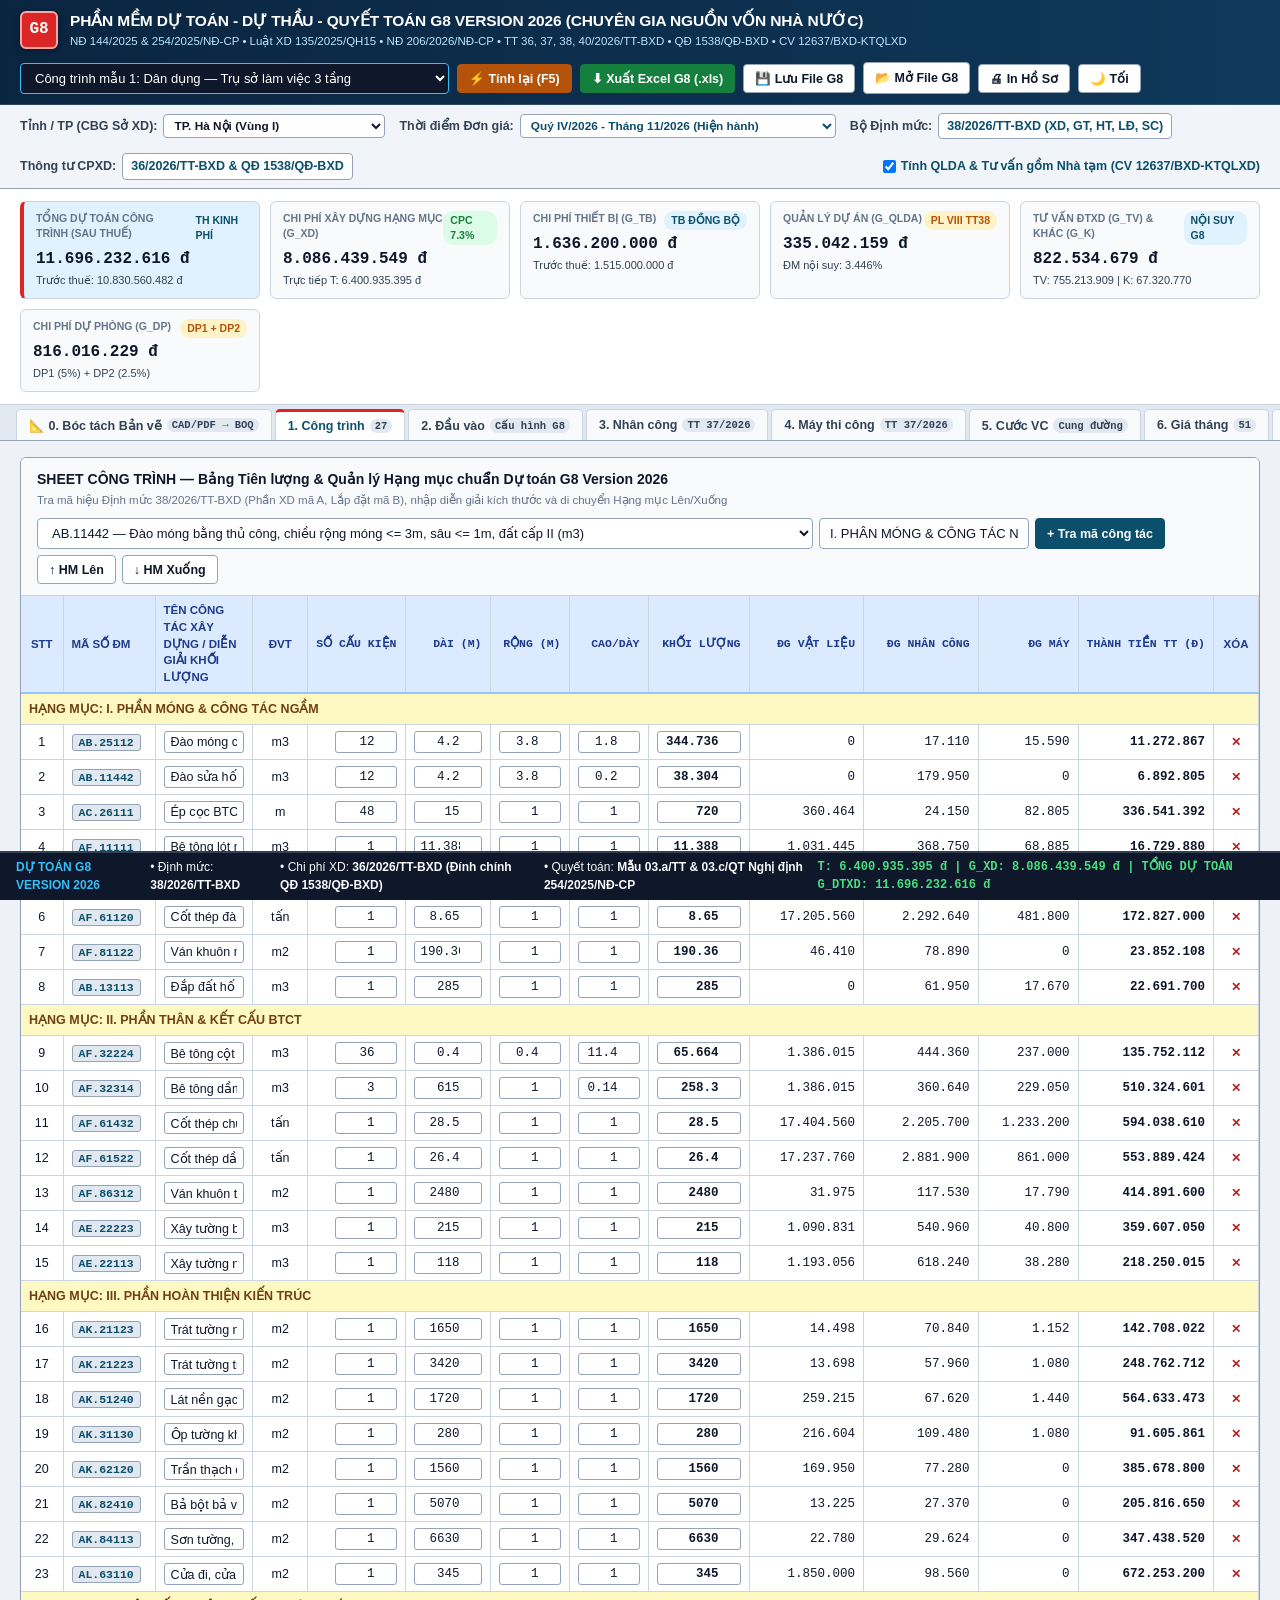
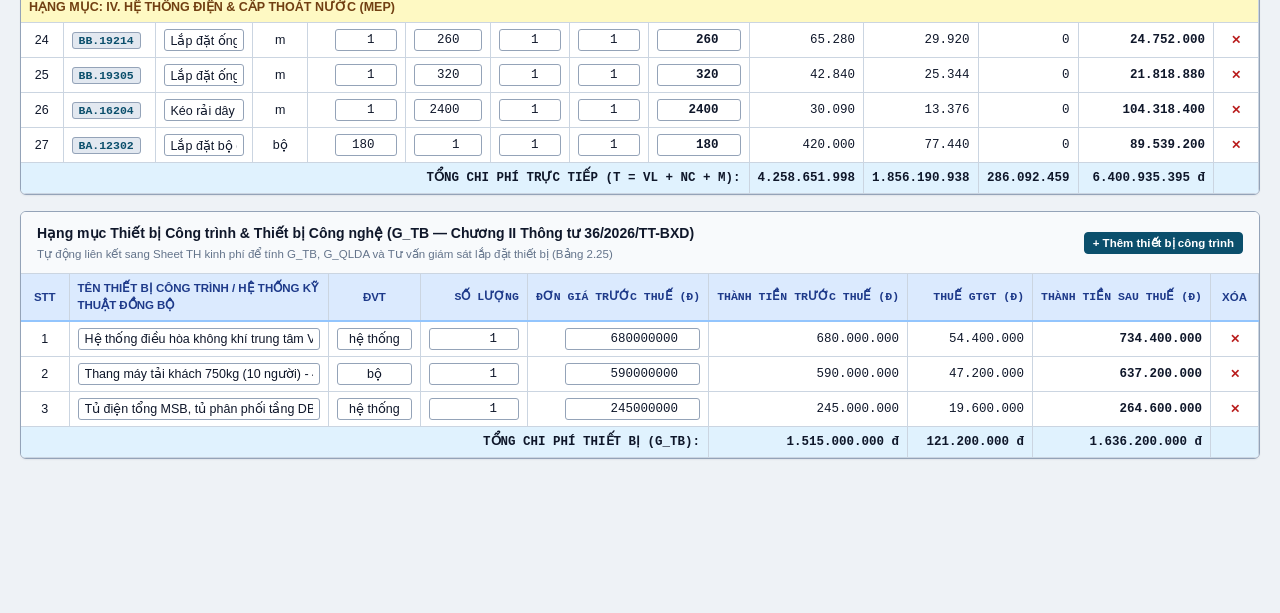
<file: index.html>
<!DOCTYPE html>
<html lang="vi" data-theme="light">
<head>
  <meta charset="UTF-8" />
  <meta name="viewport" content="width=device-width, initial-scale=1.0" />
  <title>DỰ TOÁN G8 VERSION 2026 — Hệ thống Lập Dự toán, Dự thầu & Quyết toán Xây dựng Công trình</title>
  <link rel="stylesheet" href="styles.css" />
</head>
<body>
  <!-- TOPBAR G8 -->
  <header class="app-topbar">
    <div class="brand-block">
      <div class="brand-emblem">G8</div>
      <div>
        <div class="brand-title">PHẦN MỀM DỰ TOÁN - DỰ THẦU - QUYẾT TOÁN G8 VERSION 2026 (CHUYÊN GIA NGUỒN VỐN NHÀ NƯỚC)</div>
        <div class="brand-subtitle">
          NĐ 144/2025 & 254/2025/NĐ-CP • Luật XD 135/2025/QH15 • NĐ 206/2026/NĐ-CP • TT 36, 37, 38, 40/2026/TT-BXD • QĐ 1538/QĐ-BXD • CV 12637/BXD-KTQLXD
        </div>
      </div>
    </div>
    <div class="topbar-actions">
      <select id="presetSelect" class="form-control" style="min-width: 265px; background:#0f172a; color:#fff; border-color:#38bdf8;" onchange="loadPreset(this.value)">
        <option value="dan_dung_tru_so">Công trình mẫu 1: Dân dụng — Trụ sở làm việc 3 tầng</option>
        <option value="cong_nghiep_nha_xuong">Công trình mẫu 2: Công nghiệp — Nhà xưởng khung thép 3.600m²</option>
      </select>
      <button class="btn btn-warn" onclick="recalcF5()" title="Phím tắt F5: Tính lại toàn bộ công trình theo cấu hình thông tư">
        ⚡ Tính lại (F5)
      </button>
      <button class="btn btn-success" onclick="exportExcelWorkbook()" title="Xuất sang Excel (.xls) đầy đủ các Sheet chuẩn Dự toán G8">
        ⬇ Xuất Excel G8 (.xls)
      </button>
      <button class="btn" onclick="exportProjectJSON()" title="Lưu hồ sơ công trình G8 (.json)">
        💾 Lưu File G8
      </button>
      <label class="btn" style="margin:0;" title="Mở công trình G8 (.json)">
        📂 Mở File G8
        <input type="file" id="importJsonInput" accept=".json" style="display:none" onchange="importProjectJSON(event)" />
      </label>
      <button class="btn" onclick="window.print()">🖨 In Hồ Sơ</button>
      <button class="btn" id="themeToggleBtn" onclick="toggleTheme()">🌙 Tối</button>
    </div>
  </header>

  <!-- G8 CONFIGURATION RIBBON BAR -->
  <div class="g8-ribbon">
    <div class="g8-ribbon-item">
      <span class="g8-ribbon-label">Tỉnh / TP (CBG Sở XD):</span>
      <select id="selProvincePrice" class="form-control" style="height:24px; padding:1px 6px; font-size:0.74rem; font-weight:700;" onchange="applyPeriodAndProvincePrice()">
        <option value="ha_noi">TP. Hà Nội (Vùng I)</option>
        <option value="tphcm">TP. Hồ Chí Minh (Vùng I)</option>
        <option value="hai_phong">TP. Hải Phòng (Vùng I)</option>
        <option value="quang_ninh">Tỉnh Quảng Ninh (Vùng I)</option>
        <option value="dong_nai">Tỉnh Đồng Nai (Vùng I)</option>
        <option value="da_nang">TP. Đà Nẵng (Vùng II)</option>
        <option value="bac_ninh">Tỉnh Bắc Ninh (Vùng II)</option>
        <option value="can_tho">TP. Cần Thơ (Vùng II)</option>
        <option value="nghe_an">Tỉnh Nghệ An (Vùng III)</option>
        <option value="son_la">Tỉnh Sơn La — Miền núi (Vùng III)</option>
      </select>
    </div>
    <div class="g8-ribbon-item">
      <span class="g8-ribbon-label">Thời điểm Đơn giá:</span>
      <select id="selPricePeriod" class="form-control" style="height:24px; padding:1px 6px; font-size:0.74rem; font-weight:700; color:var(--accent-primary);" onchange="applyPeriodAndProvincePrice()">
        <option value="q4_2026" selected>Quý IV/2026 - Tháng 11/2026 (Hiện hành)</option>
        <option value="q3_2026">Quý III/2026 (Thời điểm hiệu lực TT 36-37-38/2026)</option>
        <option value="q1_2026">Quý I/2026 (Đầu năm Luật XD 135/2025/QH15)</option>
        <option value="q3_2025">Quý III/2025 (Thời điểm NĐ 144 & 254/2025/NĐ-CP)</option>
        <option value="q1_2025">Quý I/2025 (Đơn giá gốc đối chiếu bù giá)</option>
      </select>
    </div>
    <div class="g8-ribbon-item">
      <span class="g8-ribbon-label">Bộ Định mức:</span>
      <span class="g8-ribbon-badge">38/2026/TT-BXD (XD, GT, HT, LĐ, SC)</span>
    </div>
    <div class="g8-ribbon-item">
      <span class="g8-ribbon-label">Thông tư CPXD:</span>
      <span class="g8-ribbon-badge">36/2026/TT-BXD & QĐ 1538/QĐ-BXD</span>
    </div>
    <div class="g8-ribbon-item" style="margin-left:auto;">
      <label style="display:inline-flex; align-items:center; gap:5px; font-weight:700; color:var(--accent-primary); cursor:pointer;" title="Theo cập nhật 20/08/2026 của Dự toán G8 hướng dẫn Công văn 12637/BXD-KTQLXD ngày 11/08/2026">
        <input type="checkbox" id="chkIncludeLtInQldaTv" checked onchange="toggleIncludeLtInQldaTv(this.checked)" />
        Tính QLDA & Tư vấn gồm Nhà tạm (CV 12637/BXD-KTQLXD)
      </label>
    </div>
  </div>

  <!-- KPI STRIP -->
  <section class="kpi-strip">
    <div class="kpi-card highlight">
      <div class="kpi-label">
        <span>TỔNG DỰ TOÁN CÔNG TRÌNH (SAU THUẾ)</span>
        <span class="badge badge-info">TH KINH PHÍ</span>
      </div>
      <div class="kpi-value" id="kpiTotalAfterTax">0 đ</div>
      <div class="kpi-sub" id="kpiTotalBeforeTax">Trước thuế: 0 đ</div>
    </div>
    <div class="kpi-card">
      <div class="kpi-label">
        <span>CHI PHÍ XÂY DỰNG HẠNG MỤC (G_XD)</span>
        <span class="badge badge-success" id="kpiCpcBadge">CPC 7.3%</span>
      </div>
      <div class="kpi-value" id="kpiGxdAfterTax">0 đ</div>
      <div class="kpi-sub" id="kpiGxdBeforeTax">Trực tiếp (T): 0 đ</div>
    </div>
    <div class="kpi-card">
      <div class="kpi-label">
        <span>CHI PHÍ THIẾT BỊ (G_TB)</span>
        <span class="badge badge-info">TB ĐỒNG BỘ</span>
      </div>
      <div class="kpi-value" id="kpiGtbAfterTax">0 đ</div>
      <div class="kpi-sub" id="kpiGtbBeforeTax">Trước thuế: 0 đ</div>
    </div>
    <div class="kpi-card">
      <div class="kpi-label">
        <span>QUẢN LÝ DỰ ÁN (G_QLDA)</span>
        <span class="badge badge-warn" id="kpiQldaBadge">PL VIII TT38</span>
      </div>
      <div class="kpi-value" id="kpiGqldaAfterTax">0 đ</div>
      <div class="kpi-sub" id="kpiGqldaBeforeTax">Trước thuế: 0 đ</div>
    </div>
    <div class="kpi-card">
      <div class="kpi-label">
        <span>TƯ VẤN ĐTXD (G_TV) & KHÁC (G_K)</span>
        <span class="badge badge-info">NỘI SUY G8</span>
      </div>
      <div class="kpi-value" id="kpiGtvGkAfterTax">0 đ</div>
      <div class="kpi-sub" id="kpiGtvGkSub">TV: 0 đ | K: 0 đ</div>
    </div>
    <div class="kpi-card">
      <div class="kpi-label">
        <span>CHI PHÍ DỰ PHÒNG (G_DP)</span>
        <span class="badge badge-warn">DP1 + DP2</span>
      </div>
      <div class="kpi-value" id="kpiGdpAfterTax">0 đ</div>
      <div class="kpi-sub" id="kpiGdpBeforeTax">Trước thuế: 0 đ</div>
    </div>
  </section>

  <!-- G8 SHEET TABS -->
  <nav class="nav-tabs" id="g8SheetTabs">
    <button class="nav-tab" data-tab="tab-boc-tach-ban-ve" onclick="switchTab('tab-boc-tach-ban-ve')">
      📐 0. Bóc tách Bản vẽ <span class="tab-badge">CAD/PDF → BOQ</span>
    </button>
    <button class="nav-tab active" data-tab="tab-cong-trinh" onclick="switchTab('tab-cong-trinh')">
      1. Công trình <span class="tab-badge" id="badgeBoqCount">27</span>
    </button>
    <button class="nav-tab" data-tab="tab-dau-vao" onclick="switchTab('tab-dau-vao')">
      2. Đầu vào <span class="tab-badge">Cấu hình G8</span>
    </button>
    <button class="nav-tab" data-tab="tab-nhan-cong" onclick="switchTab('tab-nhan-cong')">
      3. Nhân công <span class="tab-badge">TT 37/2026</span>
    </button>
    <button class="nav-tab" data-tab="tab-may" onclick="switchTab('tab-may')">
      4. Máy thi công <span class="tab-badge">TT 37/2026</span>
    </button>
    <button class="nav-tab" data-tab="tab-cuoc-vc" onclick="switchTab('tab-cuoc-vc')">
      5. Cước VC <span class="tab-badge">Cung đường</span>
    </button>
    <button class="nav-tab" data-tab="tab-gia-thang" onclick="switchTab('tab-gia-thang')">
      6. Giá tháng <span class="tab-badge" id="badgeResCount">50</span>
    </button>
    <button class="nav-tab" data-tab="tab-hao-phi" onclick="switchTab('tab-hao-phi')">
      7. Hao phí vật tư <span class="tab-badge">TT 38/2026</span>
    </button>
    <button class="nav-tab" data-tab="tab-don-gia-ct" onclick="switchTab('tab-don-gia-ct')">
      8. Đơn giá chi tiết <span class="tab-badge">Chiết tính</span>
    </button>
    <button class="nav-tab" data-tab="tab-du-thau" onclick="switchTab('tab-du-thau')">
      9. Dự thầu <span class="tab-badge">HSDT</span>
    </button>
    <button class="nav-tab" data-tab="tab-thkp-hm" onclick="switchTab('tab-thkp-hm')">
      10. THKP Hạng mục <span class="tab-badge">Bảng 3.8</span>
    </button>
    <button class="nav-tab" data-tab="tab-th-kinh-phi" onclick="switchTab('tab-th-kinh-phi')">
      11. TH kinh phí & Nội suy <span class="tab-badge">G_DTXD</span>
    </button>
    <button class="nav-tab" data-tab="tab-quyet-toan" onclick="switchTab('tab-quyet-toan')">
      12. KL hoàn thành (NĐ 254) <span class="tab-badge">Mẫu 03a/03c</span>
    </button>
  </nav>

  <!-- WORKSPACE -->
  <main class="workspace">
    <!-- SHEET 0: BÓC TÁCH BẢN VẼ TỰ ĐỘNG SANG TIÊN LƯỢNG G8 (CAD / PDF / THỐNG KÊ CẤU KIỆN) -->
    <section id="tab-boc-tach-ban-ve" class="tab-panel">
      <div class="legal-banner">
        <strong>Module Bóc tách Bản vẽ Thiết kế sang Tiên lượng G8 (Drawing-to-BOQ Engine):</strong> Bạn có thể mở tệp Bản vẽ (<code>.pdf</code>, <code>.png</code>, <code>.jpg</code>) ngay tại khung bên trái để đối chiếu kích thước, nhập thông số Kết cấu Móng - Cột - Dầm - Sàn - Kiến trúc - Đường giao thông bên phải và bấm <strong>"⚡ Tự động Bóc tách Khối lượng Bản vẽ → Đẩy sang Sheet 1. Công trình"</strong>. Phần mềm sẽ tự động tính Đào đất có mở rộng đáy + taluy, Bê tông lót, Bê tông kết cấu, Ván khuôn, Cốt thép phân nhóm đường kính ($D \le 10, D \le 18, D > 18$), Xây tường trừ lỗ mở cửa, Hoàn thiện và Áo đường giao thông theo đúng <strong>Định mức 38/2026/TT-BXD</strong> và <strong>Đơn giá tại Thời điểm đang chọn</strong>!
      </div>
      <div class="grid-2">
        <div class="card">
          <div class="card-header">
            <div>
              <div class="card-title">1. Trình xem & Đối chiếu Bản vẽ Thiết kế (PDF / Ảnh Mặt bằng - Mặt cắt - Thống kê Thép)</div>
              <div class="card-subtitle">Hỗ trợ nạp bản vẽ PDF hoặc ảnh chụp bản vẽ mặt bằng, mặt cắt kết cấu ngay trên trình duyệt</div>
            </div>
            <div>
              <label class="btn btn-primary btn-sm" style="margin:0; cursor:pointer;">
                📂 Chọn Tệp Bản Vẽ (PDF / Ảnh)
                <input type="file" id="drawingFileInput" accept=".pdf,image/*" style="display:none;" onchange="previewDrawingFile(event)" />
              </label>
            </div>
          </div>
          <div class="card-body">
            <div id="drawingPreviewBox" style="min-height:420px; border:2px dashed var(--border-strong); border-radius:6px; display:flex; align-items:center; justify-content:center; flex-direction:column; padding:16px; text-align:center; background:var(--bg-surface-alt);">
              <div style="font-size:2.2rem; margin-bottom:8px;">📐</div>
              <div style="font-weight:700; color:var(--text-primary); margin-bottom:6px;">Chưa chọn tệp Bản vẽ để hiển thị trực tiếp</div>
              <div style="font-size:0.82rem; color:var(--text-secondary); max-width:460px;">
                Bấm nút <strong>"📂 Chọn Tệp Bản Vẽ (PDF / Ảnh)"</strong> ở góc trên để mở bản vẽ thiết kế trên màn hình này, hoặc gửi trực tiếp tệp Bản vẽ (PDF / Ảnh / CAD) vào khung Chat với Chuyên gia G8 để được đọc bản vẽ tự động!
              </div>
            </div>
          </div>
        </div>

        <div class="card">
          <div class="card-header">
            <div>
              <div class="card-title">2. Thông số Cấu kiện đọc từ Bản vẽ → Tự động Sinh Tiên lượng G8</div>
              <div class="card-subtitle">Tự động nội suy Đào đất (mở rộng đáy + taluy), BT lót, BT kết cấu, Ván khuôn, Cốt thép (D≤10, D≤18, D>18), Xây trát (trừ cửa) & Đường GT</div>
            </div>
          </div>
          <div class="card-body">
            <div style="font-weight:700; color:var(--accent-primary); margin-bottom:6px; font-size:0.8rem;">A. BẢN VẼ KẾT CẤU MÓNG & CÔNG TÁC ĐẤT</div>
            <div class="grid-3">
              <div class="form-group">
                <label class="form-label">Số lượng đài/đơn móng (cái)</label>
                <input type="number" id="dwFootingCount" class="form-control" value="14" />
              </div>
              <div class="form-group">
                <label class="form-label">Chiều dài móng L_móng (m)</label>
                <input type="number" step="0.1" id="dwFootingL" class="form-control" value="2.2" />
              </div>
              <div class="form-group">
                <label class="form-label">Chiều rộng móng B_móng (m)</label>
                <input type="number" step="0.1" id="dwFootingB" class="form-control" value="1.8" />
              </div>
            </div>
            <div class="grid-3">
              <div class="form-group">
                <label class="form-label">Chiều cao đài móng H_móng (m)</label>
                <input type="number" step="0.05" id="dwFootingH" class="form-control" value="0.65" />
              </div>
              <div class="form-group">
                <label class="form-label">Chiều sâu đào hố móng (m)</label>
                <input type="number" step="0.1" id="dwPitDepth" class="form-control" value="1.6" />
              </div>
              <div class="form-group">
                <label class="form-label">Hàm lượng thép móng (kg/m³)</label>
                <input type="number" step="5" id="dwSteelFooting" class="form-control" value="110" />
              </div>
            </div>

            <div style="font-weight:700; color:var(--accent-primary); margin:8px 0 6px; font-size:0.8rem;">B. BẢN VẼ KẾT CẤU THÂN (CỘT - DẦM - SÀN) & KIẾN TRÚC</div>
            <div class="grid-3">
              <div class="form-group">
                <label class="form-label">Số tầng công trình (tầng)</label>
                <input type="number" id="dwFloors" class="form-control" value="3" />
              </div>
              <div class="form-group">
                <label class="form-label">Diện tích 1 sàn xây dựng (m²)</label>
                <input type="number" step="10" id="dwFloorArea" class="form-control" value="250" />
              </div>
              <div class="form-group">
                <label class="form-label">Chiều cao tầng điển hình (m)</label>
                <input type="number" step="0.1" id="dwFloorHeight" class="form-control" value="3.6" />
              </div>
            </div>
            <div class="grid-3">
              <div class="form-group">
                <label class="form-label">Số cột BTCT trên 1 tầng (cột)</label>
                <input type="number" id="dwColCount" class="form-control" value="14" />
              </div>
              <div class="form-group">
                <label class="form-label">Tiết diện cột B×H (m × m)</label>
                <div style="display:flex; gap:4px;">
                  <input type="number" step="0.05" id="dwColB" class="form-control" value="0.30" title="B cột (m)" />
                  <input type="number" step="0.05" id="dwColH" class="form-control" value="0.40" title="H cột (m)" />
                </div>
              </div>
              <div class="form-group">
                <label class="form-label">Chiều dày bản sàn BTCT (m)</label>
                <input type="number" step="0.01" id="dwSlabThick" class="form-control" value="0.12" />
              </div>
            </div>
            <div class="grid-3">
              <div class="form-group">
                <label class="form-label">Tổng chiều dài tường xây/tầng (m)</label>
                <input type="number" step="5" id="dwWallLen" class="form-control" value="120" />
              </div>
              <div class="form-group">
                <label class="form-label">Tỷ lệ diện tích lỗ mở cửa (%)</label>
                <input type="number" step="1" id="dwDoorRatioPct" class="form-control" value="18" />
              </div>
              <div class="form-group">
                <label class="form-label">Đường nội bộ & Cống D600 (m dài)</label>
                <div style="display:flex; gap:4px;">
                  <input type="number" step="10" id="dwRoadLen" class="form-control" value="60" title="Chiều dài đường BTN (m)" />
                  <input type="number" step="10" id="dwCulvertLen" class="form-control" value="60" title="Chiều dài cống D600 (m)" />
                </div>
              </div>
            </div>

            <div style="display:flex; gap:8px; flex-wrap:wrap; margin-top:10px; padding-top:10px; border-top:1px solid var(--border-light);">
              <button class="btn btn-primary" onclick="runDrawingTakeoffToBoq(true)">
                ⚡ Tự động Bóc tách Khối lượng Bản vẽ → Thay thế Sheet 1. Công trình
              </button>
              <button class="btn btn-success" onclick="runDrawingTakeoffToBoq(false)">
                ➕ Bóc tách & Nối thêm vào cuối Sheet 1. Công trình
              </button>
            </div>
          </div>
        </div>
      </div>
    </section>

    <!-- SHEET 1: CÔNG TRÌNH (BOQ + QUẢN LÝ HẠNG MỤC + THIẾT BỊ) -->
    <section id="tab-cong-trinh" class="tab-panel active">
      <div class="card">
        <div class="card-header">
          <div>
            <div class="card-title">SHEET CÔNG TRÌNH — Bảng Tiên lượng & Quản lý Hạng mục chuẩn Dự toán G8 Version 2026</div>
            <div class="card-subtitle">Tra mã hiệu Định mức 38/2026/TT-BXD (Phần XD mã A, Lắp đặt mã B), nhập diễn giải kích thước và di chuyển Hạng mục Lên/Xuống</div>
          </div>
          <div style="display:flex; gap:6px; flex-wrap:wrap;" class="no-print">
            <select id="addNormSelect" class="form-control" style="min-width:290px;"></select>
            <input type="text" id="addSectionInput" class="form-control" placeholder="Tên Hạng mục..." value="I. PHẦN MÓNG & CÔNG TÁC NGẦM" style="width:210px;" />
            <button class="btn btn-primary" onclick="addBoqItem()">+ Tra mã công tác</button>
            <button class="btn" onclick="moveSection(-1)" title="Di chuyển hạng mục đang chọn lên trên (Chuẩn G8 20/08/2026)">↑ HM Lên</button>
            <button class="btn" onclick="moveSection(1)" title="Di chuyển hạng mục đang chọn xuống dưới (Chuẩn G8 20/08/2026)">↓ HM Xuống</button>
          </div>
        </div>
        <div class="card-body" style="padding:0;">
          <div class="table-responsive">
            <table class="eng-table">
              <thead>
                <tr>
                  <th class="center" style="width:42px;">STT</th>
                  <th style="width:92px;">Mã số ĐM</th>
                  <th>Tên công tác xây dựng / Diễn giải khối lượng</th>
                  <th class="center" style="width:55px;">ĐVT</th>
                  <th class="num" style="width:74px;">Số cấu kiện</th>
                  <th class="num" style="width:74px;">Dài (m)</th>
                  <th class="num" style="width:74px;">Rộng (m)</th>
                  <th class="num" style="width:74px;">Cao/Dày</th>
                  <th class="num" style="width:95px;">Khối lượng</th>
                  <th class="num" style="width:105px;">ĐG Vật liệu</th>
                  <th class="num" style="width:100px;">ĐG Nhân công</th>
                  <th class="num" style="width:100px;">ĐG Máy</th>
                  <th class="num" style="width:128px;">Thành tiền TT (đ)</th>
                  <th class="center no-print" style="width:44px;">Xóa</th>
                </tr>
              </thead>
              <tbody id="boqTbody"></tbody>
            </table>
          </div>
        </div>
      </div>

      <!-- DANH MỤC THIẾT BỊ CÔNG TRÌNH -->
      <div class="card">
        <div class="card-header">
          <div>
            <div class="card-title">Hạng mục Thiết bị Công trình & Thiết bị Công nghệ (G_TB — Chương II Thông tư 36/2026/TT-BXD)</div>
            <div class="card-subtitle">Tự động liên kết sang Sheet TH kinh phí để tính G_TB, G_QLDA và Tư vấn giám sát lắp đặt thiết bị (Bảng 2.25)</div>
          </div>
          <div class="no-print">
            <button class="btn btn-primary btn-sm" onclick="addEquipmentItem()">+ Thêm thiết bị công trình</button>
          </div>
        </div>
        <div class="card-body" style="padding:0;">
          <div class="table-responsive">
            <table class="eng-table">
              <thead>
                <tr>
                  <th class="center" style="width:48px;">STT</th>
                  <th>Tên thiết bị công trình / Hệ thống kỹ thuật đồng bộ</th>
                  <th class="center" style="width:85px;">ĐVT</th>
                  <th class="num" style="width:95px;">Số lượng</th>
                  <th class="num" style="width:145px;">Đơn giá trước thuế (đ)</th>
                  <th class="num" style="width:145px;">Thành tiền trước thuế (đ)</th>
                  <th class="num" style="width:125px;">Thuế GTGT (đ)</th>
                  <th class="num" style="width:150px;">Thành tiền sau thuế (đ)</th>
                  <th class="center no-print" style="width:48px;">Xóa</th>
                </tr>
              </thead>
              <tbody id="equipmentTbody"></tbody>
            </table>
          </div>
        </div>
      </div>
    </section>

    <!-- SHEET 2: ĐẦU VÀO (CẤU HÌNH DỰ ÁN, HỆ SỐ XÂY LẮP & GIÁ NHIÊN LIỆU) -->
    <section id="tab-dau-vao" class="tab-panel">
      <div class="legal-banner">
        <strong>Hướng dẫn Sheet Đầu vào trên Dự toán G8 Version 2026:</strong> Theo Khoản 1 Điều 12 Nghị định <strong>144/2025/NĐ-CP</strong>, các Tỉnh/TP không còn ban hành sách đơn giá XDCT địa phương. G8 tính trực tiếp từ <strong>Định mức 38/2026/TT-BXD</strong> kết hợp với Đơn giá Nhân công & Giá Ca máy xác định theo <strong>Thông tư 37/2026/TT-BXD</strong> tại Sheet này.
      </div>
      <div class="grid-2">
        <div class="card">
          <div class="card-header">
            <div>
              <div class="card-title">Bảng 1: Thông tin chung Công trình & Hệ số Chi phí Xây lắp</div>
              <div class="card-subtitle">Tương ứng hộp thoại "Thông tin chung" & "Hệ số chi phí xây lắp" trong Menu Công trình của Dự toán G8</div>
            </div>
          </div>
          <div class="card-body">
            <div class="form-group">
              <label class="form-label">Tên dự án đầu tư xây dựng</label>
              <input type="text" id="inpProjectName" class="form-control" oninput="updateProjectInfoFromUI()" />
            </div>
            <div class="form-group">
              <label class="form-label">Tên công trình / Hạng mục</label>
              <input type="text" id="inpBuildingName" class="form-control" oninput="updateProjectInfoFromUI()" />
            </div>
            <div class="grid-2">
              <div class="form-group">
                <label class="form-label">Chủ đầu tư</label>
                <input type="text" id="inpInvestor" class="form-control" oninput="updateProjectInfoFromUI()" />
              </div>
              <div class="form-group">
                <label class="form-label">Tỉnh/TP & Khu vực áp dụng đơn giá</label>
                <input type="text" id="inpLocation" class="form-control" oninput="updateProjectInfoFromUI()" />
              </div>
            </div>
            <div class="grid-2">
              <div class="form-group">
                <label class="form-label">Nhóm loại công trình (TT 36/2026 & TT 38/2026)</label>
                <select id="inpBuildingType" class="form-control" onchange="updateProjectInfoFromUI()">
                  <option value="dan_dung">1. Công trình Dân dụng</option>
                  <option value="dan_dung_di_tich">1b. Tu bổ, phục hồi di tích lịch sử - văn hóa</option>
                  <option value="cong_nghiep">2. Công trình Công nghiệp</option>
                  <option value="cong_nghiep_ham">2b. Công tác đào hầm thủy điện, hầm lò</option>
                  <option value="giao_thong">3. Công trình Giao thông</option>
                  <option value="nong_nghiep">4. Công trình Nông nghiệp & PTNT</option>
                  <option value="ha_tang_ky_thuat">5. Công trình Hạ tầng kỹ thuật</option>
                </select>
              </div>
              <div class="form-group">
                <label class="form-label">Cấp công trình</label>
                <select id="inpBuildingGrade" class="form-control" onchange="updateProjectInfoFromUI()">
                  <option value="dac_biet">Cấp Đặc biệt</option>
                  <option value="cap_1">Cấp I</option>
                  <option value="cap_2">Cấp II</option>
                  <option value="cap_3">Cấp III</option>
                  <option value="cap_4">Cấp IV</option>
                </select>
              </div>
            </div>
            <div class="grid-2">
              <div class="form-group">
                <label class="form-label">Hình thức lập dự án & Bước thiết kế</label>
                <select id="inpReportType" class="form-control" onchange="updateProjectInfoFromUI()">
                  <option value="bcktkt_1_buoc">Lập Báo cáo KT-KT (Thiết kế 1 bước - TKBVTC)</option>
                  <option value="bcnckt_2_buoc">Lập Báo cáo NCKT — Thiết kế 2 bước (TKCS → TKBVTC)</option>
                  <option value="bcnckt_3_buoc">Lập Báo cáo NCKT — Thiết kế 3 bước (TKCS → TKKT → TKBVTC)</option>
                </select>
              </div>
              <div class="form-group">
                <label class="form-label">G_XD trước thuế trong TMĐT được duyệt (Tỷ đồng)</label>
                <input type="number" step="0.5" min="0.1" id="inpTmdtGxdTy" class="form-control" oninput="updateProjectInfoFromUI()" />
              </div>
            </div>
          </div>
        </div>

        <div class="card">
          <div class="card-header">
            <div>
              <div class="card-title">Bảng 2 & 3: Thông số Nhiên liệu Năng lượng & Liên kết Nhân công - Máy (TT 37/2026/TT-BXD)</div>
              <div class="card-subtitle">Nhập giá Xăng, Dầu Diesel, Điện để tính Giá ca máy tại Sheet Máy và tự động Link sang Sheet Giá tháng</div>
            </div>
          </div>
          <div class="card-body">
            <div class="grid-3">
              <div class="form-group">
                <label class="form-label">Giá Dầu Diesel 0.05S (đ/lít - Trước VAT)</label>
                <input type="number" step="100" id="inpDieselPrice" class="form-control" value="18500" oninput="recalcMachinesAndLink()" />
              </div>
              <div class="form-group">
                <label class="form-label">Giá Xăng RON95-III (đ/lít - Trước VAT)</label>
                <input type="number" step="100" id="inpGasolinePrice" class="form-control" value="19800" oninput="recalcMachinesAndLink()" />
              </div>
              <div class="form-group">
                <label class="form-label">Giá Điện sản xuất (đ/kWh - Cập nhật 11/2026)</label>
                <input type="number" step="10" id="inpElectricPrice" class="form-control" value="2160" oninput="recalcMachinesAndLink()" />
              </div>
            </div>
            <div class="grid-3">
              <div class="form-group">
                <label class="form-label">Thuế suất GTGT (%)</label>
                <input type="number" step="0.5" id="inpVatRate" class="form-control" oninput="updateProjectInfoFromUI()" />
              </div>
              <div class="form-group">
                <label class="form-label">Hệ số Nhân công (K_NC)</label>
                <input type="number" step="0.01" id="inpKnc" class="form-control" oninput="updateProjectInfoFromUI()" />
              </div>
              <div class="form-group">
                <label class="form-label">Hệ số Máy thi công (K_M)</label>
                <input type="number" step="0.01" id="inpKm" class="form-control" oninput="updateProjectInfoFromUI()" />
              </div>
            </div>
            <div class="grid-3">
              <div class="form-group">
                <label class="form-label">Dự phòng khối lượng DP1 (%)</label>
                <input type="number" step="0.5" id="inpDp1Rate" class="form-control" oninput="updateProjectInfoFromUI()" />
              </div>
              <div class="form-group">
                <label class="form-label">Dự phòng trượt giá DP2 (%)</label>
                <input type="number" step="0.5" id="inpDp2Rate" class="form-control" oninput="updateProjectInfoFromUI()" />
              </div>
              <div class="form-group">
                <label class="form-label">Đặc thù tuyến / vùng</label>
                <select id="inpSpecialZone" class="form-control" onchange="updateProjectInfoFromUI()">
                  <option value="normal">Công trình thông thường (LT 1,1%)</option>
                  <option value="linear">Công trình theo tuyến (LT 2,2%)</option>
                  <option value="mountain">Miền núi / Hải đảo (QLDA × 1,25)</option>
                </select>
              </div>
            </div>
            <div style="display:flex; gap:10px; flex-wrap:wrap; margin-top:8px; padding-top:10px; border-top:1px solid var(--border-light);">
              <button class="btn btn-primary" onclick="applyCalculatedMachinesToGiaThang()">
                🔗 Link Máy (Áp giá Ca máy tính theo TT 37/2026 sang Sheet Giá tháng)
              </button>
              <button class="btn btn-success" onclick="restoreAnnouncedMachinesToGiaThang()">
                📋 Lắp lại giá Ca máy công bố Tỉnh/TP
              </button>
            </div>
          </div>
        </div>
      </div>

      <!-- BẢNG TỔNG HỢP CÁC TỶ LỆ ĐỊNH MỨC ĐANG ÁP DỤNG -->
      <div class="card">
        <div class="card-header">
          <div class="card-title">Bảng kiểm soát Hệ số Chi phí Xây lắp & Tỷ lệ Nội suy đang kích hoạt trong G8</div>
        </div>
        <div class="card-body" style="padding:0;">
          <div class="table-responsive">
            <table class="eng-table">
              <thead>
                <tr>
                  <th class="center" style="width:50px;">STT</th>
                  <th>Khoản mục định mức tỷ lệ</th>
                  <th>Căn cứ pháp lý (2026)</th>
                  <th>Diễn giải tra bảng / Công thức nội suy G8</th>
                  <th class="num" style="width:130px;">Định mức (%)</th>
                </tr>
              </thead>
              <tbody id="activeRatesTbody"></tbody>
            </table>
          </div>
        </div>
      </div>
    </section>

    <!-- SHEET 3: NHÂN CÔNG (THÔNG TƯ 37/2026/TT-BXD) -->
    <section id="tab-nhan-cong" class="tab-panel">
      <div class="legal-banner">
        <strong>Điểm mới cốt lõi của Thông tư 37/2026/TT-BXD trên Dự toán G8 Version 2026:</strong> Giá nhân công xây dựng được áp trực tiếp theo đơn giá nhân công từng cấp bậc thợ do Tỉnh/TP công bố (không còn tính vòng qua công thức <em>Giá NC bình quân × Hệ số cấp bậc / Hệ số bình quân</em> như Thông tư 13/2021 cũ).
      </div>
      <div class="card">
        <div class="card-header">
          <div>
            <div class="card-title">SHEET NHÂN CÔNG — Bảng xác định Đơn giá Nhân công Xây dựng trực tiếp theo Thông tư 37/2026/TT-BXD</div>
            <div class="card-subtitle">Điều chỉnh đơn giá công bố tại đây sẽ tự động liên kết sang Sheet Máy (lương thợ lái máy) và Sheet Giá tháng</div>
          </div>
        </div>
        <div class="card-body" style="padding:0;">
          <div class="table-responsive">
            <table class="eng-table">
              <thead>
                <tr>
                  <th class="center" style="width:55px;">STT</th>
                  <th style="width:95px;">Mã hiệu NC</th>
                  <th>Nhóm nhân công & Cấp bậc thợ (Theo Thông tư 37/2026/TT-BXD)</th>
                  <th class="center" style="width:80px;">ĐVT</th>
                  <th class="num" style="width:155px;">Đơn giá công bố (đ/công)</th>
                  <th class="num" style="width:110px;">Hệ số K_NC</th>
                  <th class="num" style="width:160px;">Đơn giá áp dụng (đ/công)</th>
                  <th class="num" style="width:140px;">Tổng hao phí (công)</th>
                  <th class="num" style="width:160px;">Thành tiền NC (đ)</th>
                </tr>
              </thead>
              <tbody id="nhanCongSheetTbody"></tbody>
            </table>
          </div>
        </div>
      </div>
    </section>

    <!-- SHEET 4: MÁY THI CÔNG (THÔNG TƯ 37/2026/TT-BXD) -->
    <section id="tab-may" class="tab-panel">
      <div class="card">
        <div class="card-header">
          <div>
            <div class="card-title">SHEET MÁY — Bảng tính Giá Ca máy và Thiết bị thi công theo Thông tư 37/2026/TT-BXD</div>
            <div class="card-subtitle">Công thức: Giá ca máy = Khấu hao + Sửa chữa + Chi phí khác + Nhiên liệu năng lượng (từ Sheet Đầu vào) + Tiền lương thợ điều khiển (từ Sheet Nhân công)</div>
          </div>
          <div style="display:flex; gap:8px;" class="no-print">
            <button class="btn btn-primary btn-sm" onclick="applyCalculatedMachinesToGiaThang()">🔗 Đưa Giá Ca máy tính toán sang Sheet Giá tháng</button>
            <button class="btn btn-sm" onclick="restoreAnnouncedMachinesToGiaThang()">📋 Dùng Giá Ca máy công bố</button>
          </div>
        </div>
        <div class="card-body" style="padding:0;">
          <div class="table-responsive">
            <table class="eng-table">
              <thead>
                <tr>
                  <th class="center" style="width:45px;">STT</th>
                  <th style="width:75px;">Mã Máy</th>
                  <th>Tên máy và thiết bị thi công</th>
                  <th class="num" style="width:125px;">Nguyên giá (đ)</th>
                  <th class="num" style="width:75px;">Số ca/năm</th>
                  <th class="num" style="width:105px;">CP Khấu hao</th>
                  <th class="num" style="width:100px;">CP Sửa chữa</th>
                  <th class="num" style="width:95px;">CP Khác</th>
                  <th class="num" style="width:115px;">CP Nhiên liệu</th>
                  <th class="num" style="width:110px;">CP Thợ điều khiển</th>
                  <th class="num" style="width:130px;">Giá Ca máy TT37</th>
                  <th class="num" style="width:130px;">Giá đang áp dụng</th>
                </tr>
              </thead>
              <tbody id="maySheetTbody"></tbody>
            </table>
          </div>
        </div>
      </div>
    </section>

    <!-- SHEET 5: CƯỚC VẬN CHUYỂN (CƯỚC VC) -->
    <section id="tab-cuoc-vc" class="tab-panel">
      <div class="card">
        <div class="card-header">
          <div>
            <div class="card-title">SHEET CƯỚC VC — Bảng tính Cước vận chuyển Vật liệu đến chân công trình</div>
            <div class="card-subtitle">Nhập Cự ly vận chuyển (km) và Loại đường (Loại 1: 2.400 đ/T.km | Loại 2: 2.850 đ/T.km | Loại 3: 3.400 đ/T.km | Loại 4: 4.200 đ/T.km)</div>
          </div>
          <div class="no-print">
            <button class="btn btn-primary btn-sm" onclick="applyTransportToMaterials()">🚛 Cập nhật Cước vận chuyển vào Giá Vật liệu</button>
          </div>
        </div>
        <div class="card-body" style="padding:0;">
          <div class="table-responsive">
            <table class="eng-table">
              <thead>
                <tr>
                  <th class="center" style="width:48px;">STT</th>
                  <th style="width:85px;">Mã VL</th>
                  <th>Tên vật liệu xây dựng</th>
                  <th class="center" style="width:65px;">ĐVT</th>
                  <th class="num" style="width:130px;">Giá gốc / Giá TB (đ)</th>
                  <th class="num" style="width:115px;">Trọng lượng (Tấn/ĐVT)</th>
                  <th class="num" style="width:100px;">Cự ly VC (km)</th>
                  <th class="center" style="width:120px;">Cấp đường</th>
                  <th class="num" style="width:125px;">Cước VC (đ/ĐVT)</th>
                  <th class="num" style="width:145px;">Giá đến hiện trường (đ)</th>
                </tr>
              </thead>
              <tbody id="cuocVcTbody"></tbody>
            </table>
          </div>
        </div>
      </div>
    </section>

    <!-- SHEET 6: GIÁ THÁNG (GiaTB) -->
    <section id="tab-gia-thang" class="tab-panel">
      <div class="card">
        <div class="card-header">
          <div>
            <div class="card-title">SHEET GIÁ THÁNG (GiaTB) — Tổng hợp Vật liệu, Nhân công, Máy & Giá thông báo toàn công trình</div>
            <div class="card-subtitle">Chỉnh sửa trực tiếp Giá thông báo của từng loại Vật liệu, Nhân công, Máy thi công</div>
          </div>
          <div style="display:flex; gap:8px;">
            <input type="text" id="resourceSearchInput" class="form-control" placeholder="Tìm mã hoặc tên VL, NC, Máy..." oninput="renderResourcesTable()" style="width:230px;" />
            <select id="resourceFilterType" class="form-control" onchange="renderResourcesTable()">
              <option value="ALL">Tất cả (VL + NC + Máy)</option>
              <option value="VL">Vật liệu (VL)</option>
              <option value="NC">Nhân công (NC)</option>
              <option value="M">Máy thi công (M)</option>
            </select>
          </div>
        </div>
        <div class="card-body" style="padding:0;">
          <div class="table-responsive">
            <table class="eng-table">
              <thead>
                <tr>
                  <th class="center" style="width:48px;">STT</th>
                  <th style="width:82px;">Mã VT</th>
                  <th class="center" style="width:70px;">Nhóm</th>
                  <th>Tên Vật liệu / Nhân công / Máy thi công</th>
                  <th class="center" style="width:65px;">ĐVT</th>
                  <th class="num" style="width:135px;">Giá thông báo (đ)</th>
                  <th class="num" style="width:105px;">Cước VC / Hệ số</th>
                  <th class="num" style="width:135px;">Giá hiện trường (đ)</th>
                  <th class="num" style="width:130px;">Tổng hao phí</th>
                  <th class="num" style="width:150px;">Thành tiền (đ)</th>
                  <th>Nguồn công bố</th>
                </tr>
              </thead>
              <tbody id="resourcesTbody"></tbody>
            </table>
          </div>
        </div>
      </div>
    </section>

    <!-- SHEET 7: HAO PHÍ VẬT TƯ -->
    <section id="tab-hao-phi" class="tab-panel">
      <div class="card">
        <div class="card-header">
          <div>
            <div class="card-title">SHEET HAO PHÍ VẬT TƯ — Phân tích Hao phí Định mức Vật liệu, Nhân công, Máy (Thông tư 38/2026/TT-BXD)</div>
            <div class="card-subtitle">Thể hiện chi tiết định mức hao phí và khối lượng vật tư cần dùng cho từng công tác trong Sheet Công trình</div>
          </div>
          <div>
            <label style="font-size:12.5px; display:inline-flex; align-items:center; gap:6px; cursor:pointer;">
              <input type="checkbox" id="toggleShowComponents" checked onchange="renderUnitPriceAnalysis()" />
              Hiển thị chi tiết từng dòng hao phí VL, NC, M
            </label>
          </div>
        </div>
        <div class="card-body" style="padding:0;">
          <div class="table-responsive">
            <table class="eng-table">
              <thead>
                <tr>
                  <th class="center" style="width:50px;">STT</th>
                  <th style="width:95px;">Mã ĐM / VT</th>
                  <th>Tên công tác xây dựng / Thành phần hao phí vật tư</th>
                  <th class="center" style="width:65px;">ĐVT</th>
                  <th class="num" style="width:95px;">Định mức</th>
                  <th class="num" style="width:110px;">Khối lượng HP</th>
                  <th class="num" style="width:125px;">Đơn giá (đ)</th>
                  <th class="num" style="width:135px;">Đơn giá công tác (đ)</th>
                  <th class="num" style="width:150px;">Thành tiền (đ)</th>
                </tr>
              </thead>
              <tbody id="unitPriceAnalysisTbody"></tbody>
            </table>
          </div>
        </div>
      </div>
    </section>

    <!-- SHEET 8: ĐƠN GIÁ CHI TIẾT (CHIẾT TÍNH) -->
    <section id="tab-don-gia-ct" class="tab-panel">
      <div class="card">
        <div class="card-header">
          <div>
            <div class="card-title">SHEET ĐƠN GIÁ CHI TIẾT (CHIẾT TÍNH) — Bảng Đơn giá Xây dựng Chi tiết Đầy đủ Công trình</div>
            <div class="card-subtitle">Bao gồm Vật liệu (VL), Nhân công (NC), Máy (M), Trực tiếp (T), Chi phí chung (C), Công việc KĐKL từ TK (TT), Thu nhập chịu thuế tính trước (TL) và Thuế GTGT</div>
          </div>
        </div>
        <div class="card-body" style="padding:0;">
          <div class="table-responsive">
            <table class="eng-table">
              <thead>
                <tr>
                  <th class="center" style="width:45px;">STT</th>
                  <th style="width:90px;">Mã hiệu ĐM</th>
                  <th>Tên công tác xây dựng</th>
                  <th class="center" style="width:60px;">ĐVT</th>
                  <th class="num" style="width:105px;">ĐG Vật liệu</th>
                  <th class="num" style="width:100px;">ĐG Nhân công</th>
                  <th class="num" style="width:100px;">ĐG Máy</th>
                  <th class="num" style="width:110px;">Trực tiếp (T)</th>
                  <th class="num" style="width:95px;">CP Chung (C)</th>
                  <th class="num" style="width:95px;">CP TT khác</th>
                  <th class="num" style="width:95px;">TN chịu thuế (TL)</th>
                  <th class="num" style="width:120px;">ĐG Trước thuế</th>
                  <th class="num" style="width:125px;">ĐG Sau thuế</th>
                </tr>
              </thead>
              <tbody id="donGiaChiTietTbody"></tbody>
            </table>
          </div>
        </div>
      </div>
    </section>

    <!-- SHEET 9: DỰ THẦU -->
    <section id="tab-du-thau" class="tab-panel">
      <div class="card">
        <div class="card-header">
          <div>
            <div class="card-title">SHEET DỰ THẦU — Bảng Tổng hợp Giá Dự thầu Xây lắp (Biểu mẫu Hồ sơ Dự thầu)</div>
            <div class="card-subtitle">Tính theo Đơn giá xây dựng chi tiết đầy đủ (Trước thuế và Sau thuế GTGT) cho từng hạng mục công việc</div>
          </div>
        </div>
        <div class="card-body" style="padding:0;">
          <div class="table-responsive">
            <table class="eng-table">
              <thead>
                <tr>
                  <th class="center" style="width:48px;">STT</th>
                  <th style="width:95px;">Mã hiệu</th>
                  <th>Danh mục công việc mời thầu / Dự thầu</th>
                  <th class="center" style="width:65px;">ĐVT</th>
                  <th class="num" style="width:105px;">Khối lượng mời thầu</th>
                  <th class="num" style="width:135px;">Đơn giá dự thầu trước thuế (đ)</th>
                  <th class="num" style="width:140px;">Đơn giá dự thầu sau thuế (đ)</th>
                  <th class="num" style="width:150px;">Thành tiền trước thuế (đ)</th>
                  <th class="num" style="width:155px;">Thành tiền sau thuế (đ)</th>
                </tr>
              </thead>
              <tbody id="duThauTbody"></tbody>
            </table>
          </div>
        </div>
      </div>
    </section>

    <!-- SHEET 10: THKP HẠNG MỤC (BẢNG 3.8 TT 36/2026 & QĐ 1538/QĐ-BXD) -->
    <section id="tab-thkp-hm" class="tab-panel">
      <div class="legal-banner">
        <strong>Chuẩn Dự toán G8 Version 2026 (Thông tư 36/2026/TT-BXD & Quyết định 1538/QĐ-BXD ngày 28/08/2026):</strong> Chi phí xây dựng nhà tạm để ở và điều hành thi công được đưa xuống dưới dòng Chi phí xây dựng sau thuế theo công thức đính chính: <code>LT = G_XDTT × Tỷ lệ × (1 + T_GTGT)</code>.
      </div>
      <div class="card">
        <div class="card-header">
          <div>
            <div class="card-title">SHEET THKP HẠNG MỤC — BẢNG 3.8 TỔNG HỢP DỰ TOÁN CHI PHÍ XÂY DỰNG (Thông tư 36/2026/TT-BXD & QĐ 1538/QĐ-BXD)</div>
            <div class="card-subtitle" id="bang38Subtitle">Hạng mục công trình</div>
          </div>
        </div>
        <div class="card-body" style="padding:0;">
          <div class="table-responsive">
            <table class="eng-table">
              <thead>
                <tr>
                  <th class="center" style="width:60px;">STT</th>
                  <th>Khoản mục chi phí xây dựng</th>
                  <th style="width:240px;">Công thức xác định</th>
                  <th class="center" style="width:85px;">Ký hiệu</th>
                  <th class="num" style="width:170px;">Thành tiền (Đồng)</th>
                  <th>Ghi chú căn cứ pháp lý</th>
                </tr>
              </thead>
              <tbody id="bang38Tbody"></tbody>
            </table>
          </div>
        </div>
      </div>
    </section>

    <!-- SHEET 11: TH CHI PHÍ XD (BẢNG 3.1) & TH KINH PHÍ (DỰ TOÁN CÔNG TRÌNH) + NỘI SUY -->
    <section id="tab-th-kinh-phi" class="tab-panel">
      <!-- BẢNG 3.1 TÁCH CHI PHÍ NHÀ TẠM CHUẨN G8 20/08/2026 -->
      <div class="card">
        <div class="card-header">
          <div>
            <div class="card-title">SHEET TH CHI PHÍ XD (Mẫu Bảng 3.1 Thông tư 36/2026/TT-BXD — Cập nhật G8 ngày 20/08/2026)</div>
            <div class="card-subtitle">Tách riêng dòng "Chi phí xây dựng công trình chính, phụ trợ" và dòng "Chi phí nhà tạm tại hiện trường để ở và điều hành thi công"</div>
          </div>
        </div>
        <div class="card-body" style="padding:0;">
          <div class="table-responsive">
            <table class="eng-table">
              <thead>
                <tr>
                  <th class="center" style="width:55px;">STT</th>
                  <th>Nội dung chi phí xây dựng trong Tổng hợp Dự toán</th>
                  <th class="num" style="width:170px;">Chi phí trước thuế (đ)</th>
                  <th class="num" style="width:150px;">Thuế GTGT (đ)</th>
                  <th class="num" style="width:170px;">Chi phí sau thuế (đ)</th>
                  <th>Ghi chú chuẩn Dự toán G8 2026</th>
                </tr>
              </thead>
              <tbody id="bang31SplitTbody"></tbody>
            </table>
          </div>
        </div>
      </div>

      <!-- BIỂU ĐỒ TỶ TRỌNG -->
      <div class="card">
        <div class="card-header">
          <div>
            <div class="card-title">Cơ cấu 6 Khoản mục Dự toán Xây dựng Công trình (G_DTXD)</div>
            <div class="card-subtitle" id="cv12637NoteBanner">Đang áp dụng tùy chọn tính QLDA & Tư vấn theo Phụ lục III TT 36/2026/TT-BXD</div>
          </div>
        </div>
        <div class="card-body">
          <div class="cost-bar-stack" id="costStructureBar"></div>
          <div class="legend-grid" id="costStructureLegend"></div>
        </div>
      </div>

      <!-- BẢNG TH KINH PHÍ (6 KHOẢN MỤC) -->
      <div class="card">
        <div class="card-header">
          <div>
            <div class="card-title">SHEET TH KINH PHÍ — BẢNG TỔNG HỢP DỰ TOÁN XÂY DỰNG CÔNG TRÌNH (6 KHOẢN MỤC)</div>
            <div class="card-subtitle">Theo Nghị định 206/2026/NĐ-CP, Thông tư 36/2026/TT-BXD, Phụ lục VIII Thông tư 38/2026/TT-BXD & Công văn 12637/BXD-KTQLXD</div>
          </div>
        </div>
        <div class="card-body" style="padding:0;">
          <div class="table-responsive">
            <table class="eng-table">
              <thead>
                <tr>
                  <th class="center" style="width:55px;">STT</th>
                  <th>Nội dung khoản mục chi phí</th>
                  <th style="width:230px;">Cách tính / Căn cứ định mức</th>
                  <th class="num" style="width:95px;">Tỷ lệ (%)</th>
                  <th class="num" style="width:150px;">Chi phí trước thuế (đ)</th>
                  <th class="num" style="width:135px;">Thuế GTGT (đ)</th>
                  <th class="num" style="width:155px;">Chi phí sau thuế (đ)</th>
                  <th class="num" style="width:85px;">Tỷ trọng</th>
                </tr>
              </thead>
              <tbody id="totalEstimateTbody"></tbody>
            </table>
          </div>
        </div>
      </div>

      <!-- MÁY TÍNH NỘI SUY & BẢNG TRA -->
      <div class="grid-2">
        <div class="card">
          <div class="card-header">
            <div>
              <div class="card-title">Máy tính Nội suy Tuyến tính Định mức Tỷ lệ % (Phụ lục VIII - TT 38/2026/TT-BXD)</div>
              <div class="card-subtitle">Công thức chuẩn: N_t = N_b - [(N_b - N_a) / (G_a - G_b)] × (G_t - G_b)</div>
            </div>
          </div>
          <div class="card-body">
            <div class="form-group">
              <label class="form-label">Chọn Bảng định mức Phụ lục VIII Thông tư 38/2026/TT-BXD</label>
              <select id="calcTableSelect" class="form-control" onchange="runInteractiveInterpolation()">
                <option value="bang_1_1_qlda">Bảng 1.1: Định mức chi phí Quản lý dự án (QLDA)</option>
                <option value="bang_2_3_bc_nckt">Bảng 2.3: Định mức chi phí lập Báo cáo nghiên cứu khả thi (BCNCKT)</option>
                <option value="bang_2_4_bc_ktkt">Bảng 2.4: Định mức chi phí lập Báo cáo kinh tế - kỹ thuật (BCKTKT)</option>
                <option value="bang_2_7_tkkt_dan_dung">Bảng 2.7: Thiết kế kỹ thuật (TKKT) công trình Dân dụng</option>
                <option value="bang_2_8_tkbvtc_dan_dung">Bảng 2.8: Thiết kế bản vẽ thi công (TKBVTC) công trình Dân dụng</option>
                <option value="bang_2_9_tkkt_cong_nghiep">Bảng 2.9: Thiết kế kỹ thuật (TKKT) công trình Công nghiệp</option>
                <option value="bang_2_10_tkbvtc_cong_nghiep">Bảng 2.10: Thiết kế bản vẽ thi công (TKBVTC) công trình Công nghiệp</option>
                <option value="bang_2_19_tham_tra_thiet_ke">Bảng 2.19: Thẩm tra thiết kế xây dựng</option>
                <option value="bang_2_20_tham_tra_du_toan">Bảng 2.20: Thẩm tra dự toán xây dựng</option>
                <option value="bang_2_22_hsmt_xay_dung">Bảng 2.22: Lập HSMT, đánh giá HSDT thi công xây dựng</option>
                <option value="bang_2_24_giam_sat_tcxd">Bảng 2.24: Giám sát thi công xây dựng</option>
              </select>
            </div>
            <div class="grid-2">
              <div class="form-group">
                <label class="form-label">Loại công trình / Cấp công trình</label>
                <select id="calcTypeOrGradeSelect" class="form-control" onchange="runInteractiveInterpolation()">
                  <option value="dan_dung">Công trình Dân dụng (hoặc Cấp III)</option>
                  <option value="cong_nghiep">Công trình Công nghiệp (hoặc Cấp II)</option>
                  <option value="cap_1">Cấp I (Dùng cho bảng Thiết kế)</option>
                  <option value="cap_2">Cấp II (Dùng cho bảng Thiết kế)</option>
                  <option value="cap_3">Cấp III (Dùng cho bảng Thiết kế)</option>
                  <option value="cap_4">Cấp IV (Dùng cho bảng Thiết kế)</option>
                </select>
              </div>
              <div class="form-group">
                <label class="form-label">Quy mô chi phí trước thuế G_t (Tỷ đồng)</label>
                <input type="number" step="0.25" min="0.1" value="12.5" id="calcGtInput" class="form-control" oninput="runInteractiveInterpolation()" />
              </div>
            </div>
            <div id="interpResultBox" class="legal-banner" style="margin-top:10px; margin-bottom:0;"></div>
          </div>
        </div>

        <div class="card">
          <div class="card-header">
            <div>
              <div class="card-title">Bảng 3.3 Định mức Chi phí chung (TT 36/2026/TT-BXD)</div>
              <div class="card-subtitle">Cận biên thấp nhất là ≤ 40 tỷ đồng, sau đó đến ≤ 60 tỷ đồng (Tăng định mức cho công trình vừa và nhỏ so với TT 11/2021 cũ)</div>
            </div>
          </div>
          <div class="card-body" style="padding:0;">
            <div class="table-responsive">
              <table class="eng-table">
                <thead>
                  <tr>
                    <th>Loại công trình</th>
                    <th class="num">≤ 40 tỷ</th>
                    <th class="num">≤ 60 tỷ</th>
                    <th class="num">≤ 100 tỷ</th>
                    <th class="num">≤ 300 tỷ</th>
                    <th class="num">≤ 500 tỷ</th>
                    <th class="num">≤ 750 tỷ</th>
                    <th class="num">≤ 1000 tỷ</th>
                    <th class="num">&gt; 1000 tỷ</th>
                  </tr>
                </thead>
                <tbody id="bang33RefTbody"></tbody>
              </table>
            </div>
          </div>
        </div>
      </div>
    </section>

    <!-- SHEET 12: KL HOÀN THÀNH & QUYẾT TOÁN THEO NGHỊ ĐỊNH 254/2025/NĐ-CP -->
    <section id="tab-quyet-toan" class="tab-panel">
      <div class="legal-banner">
        <strong>Biểu mẫu Thanh Quyết toán Vốn Đầu tư công mới nhất trên Dự toán G8 (Nghị định 254/2025/NĐ-CP):</strong><br/>
        • <strong>Mẫu số 03.a/TT</strong> (Bảng xác định giá trị khối lượng công việc hoàn thành): Gộp chung công việc thực hiện thông qua hợp đồng và không thông qua hợp đồng, tập trung quản lý theo Giá trị hợp đồng / Dự toán được duyệt và Giá trị đề nghị thanh toán.<br/>
        • <strong>Mẫu số 03.c/QT</strong> (Bảng tính giá trị quyết toán hợp đồng A - B giữa Chủ đầu tư và Nhà thầu).
      </div>

      <div class="card">
        <div class="card-header">
          <div>
            <div class="card-title">MẪU SỐ 03.c/QT — BẢNG TÍNH GIÁ TRỊ QUYẾT TOÁN HỢP ĐỒNG A - B (Theo Nghị định 254/2025/NĐ-CP)</div>
            <div class="card-subtitle">Tổng hợp giá trị hợp đồng, giá trị nghiệm thu hoàn thành và nghĩa vụ thanh toán giữa Chủ đầu tư và Nhà thầu</div>
          </div>
        </div>
        <div class="card-body" style="padding:0;">
          <div class="table-responsive">
            <table class="eng-table">
              <thead>
                <tr>
                  <th class="center" style="width:60px;">STT</th>
                  <th>Chỉ tiêu giá trị quyết toán hợp đồng (Mẫu 03.c/QT)</th>
                  <th class="num" style="width:180px;">Giá trị trước thuế (đ)</th>
                  <th class="num" style="width:160px;">Thuế GTGT (đ)</th>
                  <th class="num" style="width:180px;">Giá trị sau thuế (đ)</th>
                  <th>Ghi chú theo Nghị định 254/2025/NĐ-CP</th>
                </tr>
              </thead>
              <tbody id="mau03cQtTbody"></tbody>
            </table>
          </div>
        </div>
      </div>

      <div class="card">
        <div class="card-header">
          <div>
            <div class="card-title">MẪU SỐ 03.a/TT — BẢNG XÁC ĐỊNH GIÁ TRỊ KHỐI LƯỢNG CÔNG VIỆC HOÀN THÀNH (Nghị định 254/2025/NĐ-CP)</div>
            <div class="card-subtitle">Điều chỉnh tỷ lệ % nghiệm thu hoàn thành kỳ này để tính ngay giá trị đề nghị giải ngân vốn đầu tư công</div>
          </div>
          <div style="display:flex; gap:8px; align-items:center;" class="no-print">
            <span style="font-size:12.5px; font-weight:600;">Tỷ lệ hoàn thành nghiệm thu đợt này (%):</span>
            <input type="number" id="inpSettlementPct" class="form-control" style="width:90px;" value="100" min="1" max="100" oninput="renderSettlementTables()" />
          </div>
        </div>
        <div class="card-body" style="padding:0;">
          <div class="table-responsive">
            <table class="eng-table">
              <thead>
                <tr>
                  <th class="center" style="width:48px;">STT</th>
                  <th style="width:95px;">Mã công tác</th>
                  <th>Nội dung công việc thực hiện theo Hợp đồng / Dự toán</th>
                  <th class="center" style="width:65px;">ĐVT</th>
                  <th class="num" style="width:155px;">Giá trị theo Hợp đồng / Dự toán (đ)</th>
                  <th class="num" style="width:155px;">Lũy kế giá trị đến hết kỳ trước (đ)</th>
                  <th class="num" style="width:155px;">Giá trị thực hiện kỳ này (đ)</th>
                  <th class="num" style="width:160px;">Lũy kế giá trị đến hết kỳ này (đ)</th>
                </tr>
              </thead>
              <tbody id="mau03aTtTbody"></tbody>
            </table>
          </div>
        </div>
      </div>

      <!-- THƯ VIỆN TRA CỨU ĐỊNH MỨC TT38 -->
      <div class="card">
        <div class="card-header">
          <div>
            <div class="card-title">Thư viện Tra cứu Nhanh Định mức 38/2026/TT-BXD (Phụ lục II & Phụ lục III)</div>
            <div class="card-subtitle">Tìm kiếm theo Mã hiệu (AB, AC, AF, AK, BA, BB...) hoặc Tên công tác để chèn nhanh vào Sheet Công trình</div>
          </div>
          <div>
            <input type="text" id="normSearchInput" class="form-control" placeholder="Tìm mã hiệu hoặc tên công tác..." oninput="renderNormDatabase()" style="width:300px;" />
          </div>
        </div>
        <div class="card-body" style="padding:0;">
          <div class="table-responsive">
            <table class="eng-table">
              <thead>
                <tr>
                  <th style="width:95px;">Mã hiệu ĐM</th>
                  <th style="width:230px;">Chương định mức</th>
                  <th>Tên công tác xây dựng & lắp đặt</th>
                  <th class="center" style="width:65px;">ĐVT</th>
                  <th>Thành phần hao phí định mức (VL / NC / M)</th>
                  <th class="center no-print" style="width:115px;">Thao tác G8</th>
                </tr>
              </thead>
              <tbody id="normDatabaseTbody"></tbody>
            </table>
          </div>
        </div>
      </div>
    </section>
  </main>

  <!-- G8 BOTTOM STATUS BAR -->
  <footer class="g8-bottom-bar no-print">
    <div style="display:flex; align-items:center; gap:14px;">
      <span><strong style="color:#38bdf8;">DỰ TOÁN G8 VERSION 2026</strong></span>
      <span>• Định mức: <strong>38/2026/TT-BXD</strong></span>
      <span>• Chi phí XD: <strong>36/2026/TT-BXD (Đính chính QĐ 1538/QĐ-BXD)</strong></span>
      <span>• Quyết toán: <strong>Mẫu 03.a/TT & 03.c/QT Nghị định 254/2025/NĐ-CP</strong></span>
    </div>
    <div id="g8BottomSummary" style="font-family:var(--font-mono); font-weight:700; color:#4ade80;">
      G_XD: 0 đ | G_DTXD: 0 đ
    </div>
  </footer>

  <script src="app.js"></script>
</body>
</html>
</file>
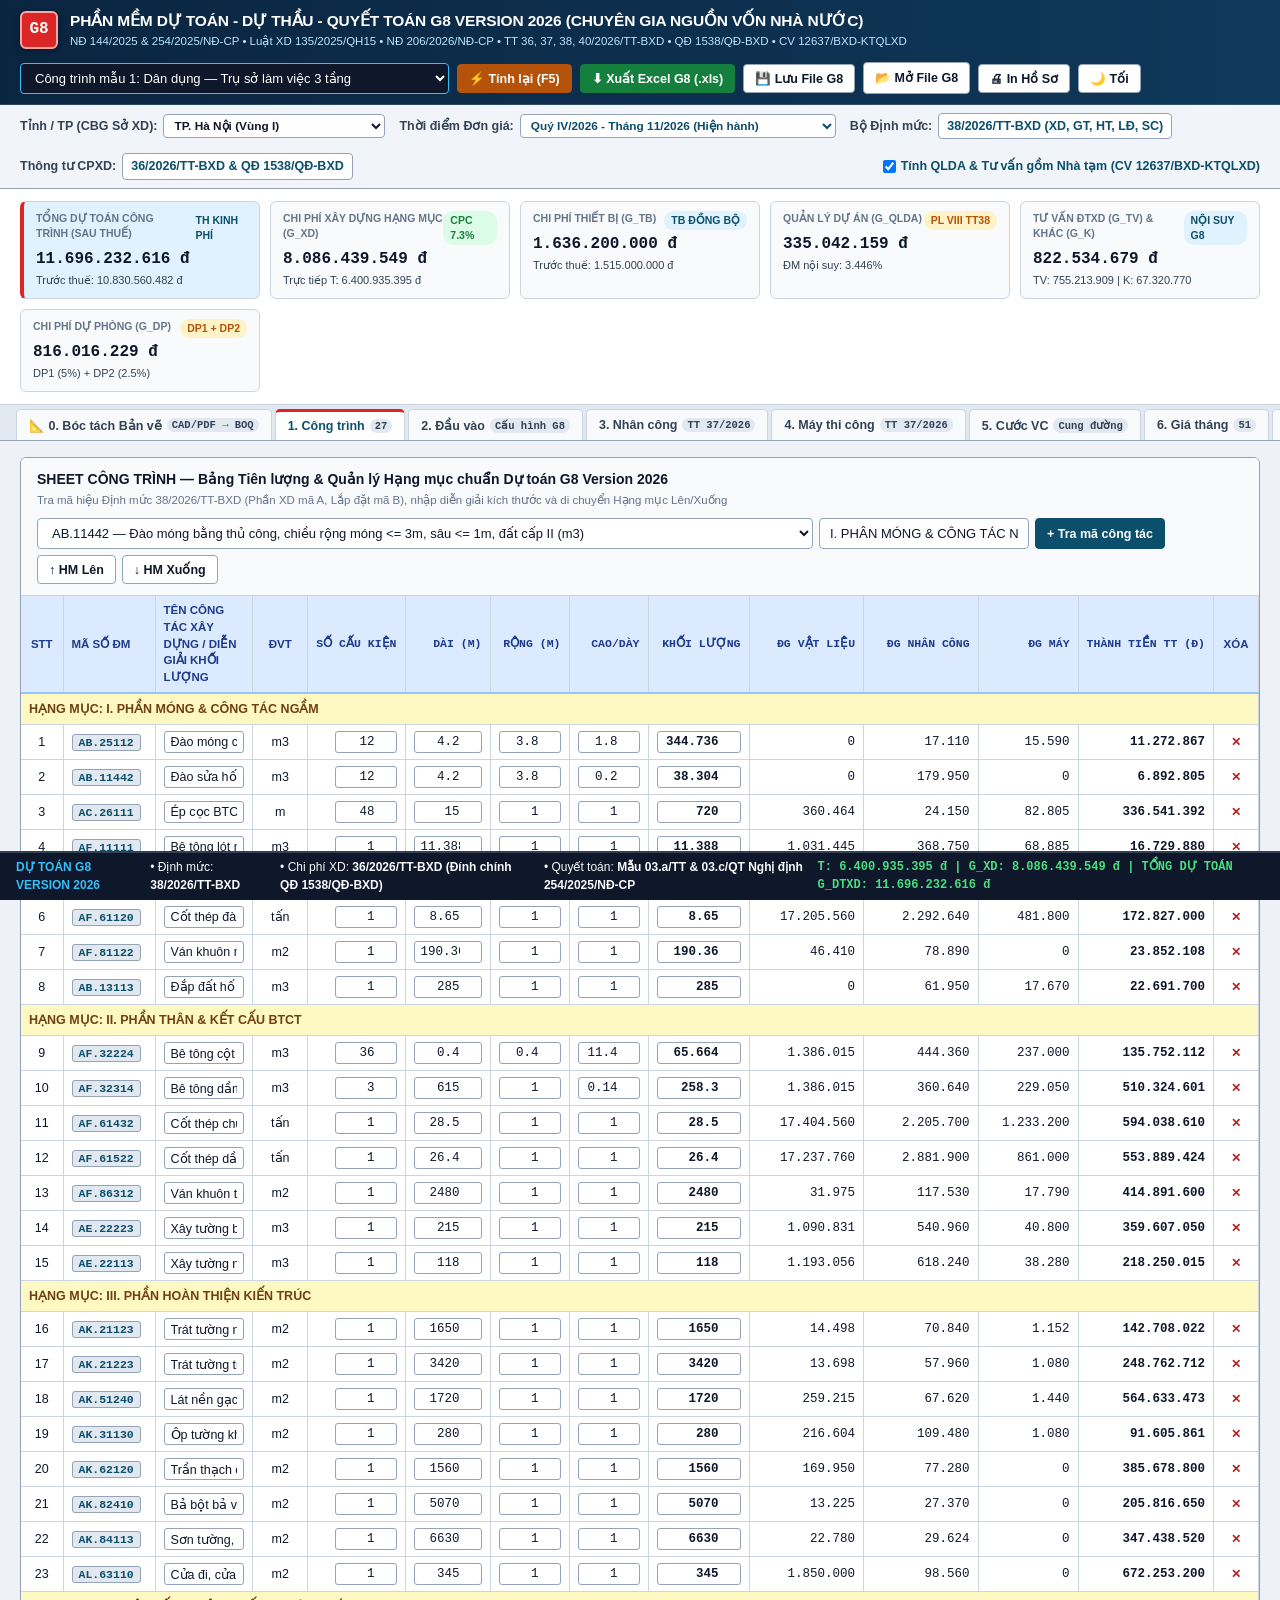
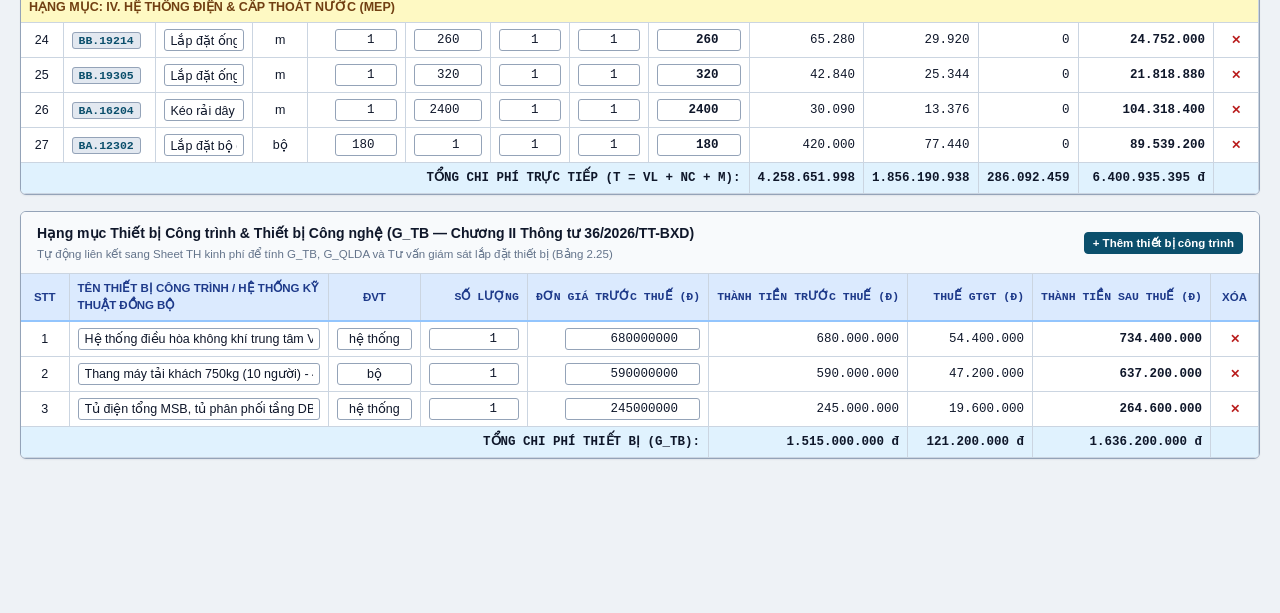
<file: exports_g8_2026/Phan_Mem_Du_Toan_G8_Version_2026_12_Sheet.html>
<!DOCTYPE html>
<html lang="vi" data-theme="light">
<head>
  <meta charset="UTF-8" />
  <meta name="viewport" content="width=device-width, initial-scale=1.0" />
  <title>DỰ TOÁN G8 VERSION 2026 — Hệ thống Lập Dự toán, Dự thầu & Quyết toán Xây dựng Công trình</title>
  <style>
:root {
  --bg-canvas: #eef2f6;
  --bg-surface: #ffffff;
  --bg-elevated: #f8fafc;
  --bg-subtle: #e2e8f0;
  --bg-header: #0f2942;
  --bg-ribbon: #f1f5f9;
  --text-primary: #0f172a;
  --text-secondary: #334155;
  --text-muted: #64748b;
  --text-on-dark: #f8fafc;
  --border-light: #cbd5e1;
  --border-strong: #94a3b8;
  --accent-primary: #0b4f6c;
  --accent-primary-hover: #083b52;
  --accent-primary-soft: #e0f2fe;
  --accent-g8-green: #15803d;
  --accent-g8-amber: #b45309;
  --accent-secondary: #b45309;
  --accent-secondary-soft: #fef3c7;
  --accent-success: #15803d;
  --accent-success-soft: #dcfce7;
  --accent-danger: #b91c1c;
  --accent-danger-soft: #fee2e2;
  --shadow-sm: 0 1px 2px rgba(15, 23, 42, 0.06);
  --radius-sm: 4px;
  --radius-md: 6px;
  --font-sans: 'Inter', -apple-system, BlinkMacSystemFont, 'Segoe UI', Roboto, sans-serif;
  --font-mono: 'JetBrains Mono', 'Fira Code', 'SFMono-Regular', Consolas, monospace;
}

[data-theme="dark"] {
  --bg-canvas: #0b1120;
  --bg-surface: #111827;
  --bg-elevated: #1e293b;
  --bg-subtle: #1e293b;
  --bg-header: #070d19;
  --bg-ribbon: #172033;
  --text-primary: #f1f5f9;
  --text-secondary: #cbd5e1;
  --text-muted: #94a3b8;
  --text-on-dark: #f8fafc;
  --border-light: #1e293b;
  --border-strong: #334155;
  --accent-primary: #38bdf8;
  --accent-primary-hover: #7dd3fc;
  --accent-primary-soft: rgba(56, 189, 248, 0.15);
  --accent-secondary: #fbbf24;
  --accent-secondary-soft: rgba(251, 191, 36, 0.14);
  --accent-success: #4ade80;
  --accent-success-soft: rgba(74, 222, 128, 0.14);
  --accent-danger: #f87171;
  --accent-danger-soft: rgba(248, 113, 113, 0.14);
}

* {
  box-sizing: border-box;
  margin: 0;
  padding: 0;
}

body {
  font-family: var(--font-sans);
  background-color: var(--bg-canvas);
  color: var(--text-primary);
  line-height: 1.45;
  font-size: 13.5px;
  padding-bottom: 72px;
}

/* G8 Top Title Bar & Ribbon */
.app-topbar {
  background: linear-gradient(90deg, #0a2540 0%, #0f385a 100%);
  color: var(--text-on-dark);
  padding: 10px 20px;
  border-bottom: 1px solid rgba(255, 255, 255, 0.14);
  display: flex;
  flex-wrap: wrap;
  justify-content: space-between;
  align-items: center;
  gap: 12px;
}

.brand-block {
  display: flex;
  align-items: center;
  gap: 12px;
}

.brand-emblem {
  width: 38px;
  height: 38px;
  border-radius: var(--radius-md);
  background: #dc2626;
  border: 2px solid #fca5a5;
  display: flex;
  align-items: center;
  justify-content: center;
  font-family: var(--font-mono);
  font-weight: 800;
  font-size: 16px;
  color: #ffffff;
  box-shadow: 0 2px 6px rgba(0,0,0,0.3);
}

.brand-title {
  font-size: 15.5px;
  font-weight: 700;
  color: #ffffff;
  letter-spacing: -0.01em;
}

.brand-subtitle {
  font-size: 11.5px;
  color: #bae6fd;
  margin-top: 1px;
}

.topbar-actions {
  display: flex;
  align-items: center;
  flex-wrap: wrap;
  gap: 8px;
}

/* G8 Quick Configuration Ribbon */
.g8-ribbon {
  background: var(--bg-ribbon);
  border-bottom: 1px solid var(--border-strong);
  padding: 8px 20px;
  display: flex;
  flex-wrap: wrap;
  align-items: center;
  gap: 14px;
  font-size: 12.5px;
}

.g8-ribbon-item {
  display: inline-flex;
  align-items: center;
  gap: 6px;
}

.g8-ribbon-label {
  font-weight: 700;
  color: var(--text-secondary);
}

.g8-ribbon-badge {
  background: var(--bg-surface);
  border: 1px solid var(--border-strong);
  padding: 3px 8px;
  border-radius: 4px;
  font-weight: 600;
  color: var(--accent-primary);
}

/* Buttons */
.btn {
  display: inline-flex;
  align-items: center;
  gap: 5px;
  padding: 6px 11px;
  border-radius: var(--radius-sm);
  font-size: 12.5px;
  font-weight: 600;
  cursor: pointer;
  border: 1px solid var(--border-strong);
  background: var(--bg-surface);
  color: var(--text-primary);
  transition: all 0.12s ease;
  white-space: nowrap;
}

.btn:hover {
  background: var(--bg-subtle);
}

.btn-primary {
  background: #0b4f6c;
  color: #ffffff;
  border-color: #0b4f6c;
}

.btn-primary:hover {
  background: #083b52;
}

.btn-success {
  background: #15803d;
  color: #ffffff;
  border-color: #15803d;
}

.btn-success:hover {
  background: #166534;
}

.btn-warn {
  background: #b45309;
  color: #ffffff;
  border-color: #b45309;
}

.btn-danger {
  background: transparent;
  color: var(--accent-danger);
  border-color: transparent;
  padding: 3px 7px;
}

.btn-danger:hover {
  background: var(--accent-danger-soft);
}

.btn-sm {
  padding: 3px 8px;
  font-size: 11.5px;
}

/* KPI Strip */
.kpi-strip {
  display: grid;
  grid-template-columns: repeat(auto-fit, minmax(200px, 1fr));
  gap: 10px;
  padding: 12px 20px;
  background: var(--bg-surface);
  border-bottom: 1px solid var(--border-light);
}

.kpi-card {
  padding: 9px 12px;
  border-radius: var(--radius-md);
  border: 1px solid var(--border-light);
  background: var(--bg-elevated);
}

.kpi-card.highlight {
  border-left: 4px solid #dc2626;
  background: var(--accent-primary-soft);
}

.kpi-label {
  font-size: 10.5px;
  font-weight: 700;
  text-transform: uppercase;
  color: var(--text-muted);
  display: flex;
  justify-content: space-between;
}

.kpi-value {
  font-family: var(--font-mono);
  font-variant-numeric: tabular-nums;
  font-size: 16px;
  font-weight: 700;
  color: var(--text-primary);
  margin-top: 3px;
}

.kpi-sub {
  font-size: 11px;
  color: var(--text-secondary);
  margin-top: 2px;
}

/* Top & Bottom G8 Sheet Tabs */
.nav-tabs {
  display: flex;
  overflow-x: auto;
  background: var(--bg-subtle);
  border-bottom: 1px solid var(--border-strong);
  padding: 4px 16px 0;
  gap: 3px;
}

.nav-tab {
  padding: 7px 12px;
  font-size: 12.5px;
  font-weight: 600;
  color: var(--text-secondary);
  background: var(--bg-elevated);
  border: 1px solid var(--border-light);
  border-bottom: none;
  border-radius: 5px 5px 0 0;
  cursor: pointer;
  white-space: nowrap;
  display: inline-flex;
  align-items: center;
  gap: 5px;
}

.nav-tab:hover {
  background: var(--bg-surface);
  color: var(--text-primary);
}

.nav-tab.active {
  color: var(--accent-primary);
  background: var(--bg-surface);
  border-top: 3px solid #dc2626;
  font-weight: 700;
}

.tab-badge {
  font-family: var(--font-mono);
  font-size: 10.5px;
  padding: 1px 5px;
  border-radius: 8px;
  background: var(--bg-subtle);
  color: var(--text-secondary);
}

/* Bottom G8 Status & Sheet Switcher Bar */
.g8-bottom-bar {
  position: fixed;
  bottom: 0;
  left: 0;
  right: 0;
  background: #0f172a;
  color: #f8fafc;
  border-top: 2px solid #334155;
  padding: 6px 16px;
  display: flex;
  justify-content: space-between;
  align-items: center;
  gap: 12px;
  z-index: 50;
  font-size: 12px;
}

/* Workspace */
.workspace {
  max-width: 1680px;
  margin: 0 auto;
  padding: 16px 20px 36px;
}

.tab-panel {
  display: none;
}

.tab-panel.active {
  display: block;
}

/* Cards & Grids */
.card {
  background: var(--bg-surface);
  border: 1px solid var(--border-strong);
  border-radius: var(--radius-md);
  box-shadow: var(--shadow-sm);
  margin-bottom: 16px;
  overflow: hidden;
}

.card-header {
  padding: 11px 16px;
  background: var(--bg-elevated);
  border-bottom: 1px solid var(--border-light);
  display: flex;
  flex-wrap: wrap;
  justify-content: space-between;
  align-items: center;
  gap: 10px;
}

.card-title {
  font-size: 14px;
  font-weight: 700;
  color: var(--text-primary);
}

.card-subtitle {
  font-size: 11.5px;
  color: var(--text-muted);
  margin-top: 2px;
}

.card-body {
  padding: 16px;
}

.grid-2 {
  display: grid;
  grid-template-columns: repeat(auto-fit, minmax(360px, 1fr));
  gap: 16px;
}

.grid-3 {
  display: grid;
  grid-template-columns: repeat(auto-fit, minmax(250px, 1fr));
  gap: 12px;
}

/* Forms */
.form-group {
  display: flex;
  flex-direction: column;
  gap: 4px;
  margin-bottom: 10px;
}

.form-label {
  font-size: 12px;
  font-weight: 600;
  color: var(--text-secondary);
}

.form-control {
  padding: 6px 10px;
  border: 1px solid var(--border-strong);
  border-radius: var(--radius-sm);
  background: var(--bg-surface);
  color: var(--text-primary);
  font-size: 13px;
}

/* Spreadsheet-style Engineering Tables */
.table-responsive {
  width: 100%;
  overflow-x: auto;
}

.eng-table {
  width: 100%;
  border-collapse: collapse;
  font-size: 12.5px;
}

.eng-table th,
.eng-table td {
  padding: 6px 8px;
  border-bottom: 1px solid var(--border-light);
  border-right: 1px solid var(--border-light);
  text-align: left;
  vertical-align: middle;
}

.eng-table thead th {
  background: #dbeafe;
  color: #1e3a8a;
  font-weight: 700;
  font-size: 11.5px;
  text-transform: uppercase;
  border-bottom: 2px solid #93c5fd;
}

[data-theme="dark"] .eng-table thead th {
  background: #1e293b;
  color: #93c5fd;
  border-bottom-color: #334155;
}

.eng-table tbody tr:hover {
  background: var(--bg-elevated);
}

.eng-table tr.section-row {
  background: #fef9c3;
  color: #713f12;
  font-weight: 700;
}

[data-theme="dark"] .eng-table tr.section-row {
  background: rgba(234, 179, 8, 0.16);
  color: #fde047;
}

.eng-table tr.total-row {
  background: var(--accent-primary-soft);
  font-weight: 700;
}

.eng-table tr.grand-total-row {
  background: #0f172a;
  color: #ffffff;
  font-weight: 700;
  font-size: 13.5px;
}

.num {
  text-align: right !important;
  font-family: var(--font-mono);
  font-variant-numeric: tabular-nums;
  white-space: nowrap;
}

.center {
  text-align: center !important;
}

.code-pill {
  font-family: var(--font-mono);
  font-size: 11.5px;
  font-weight: 700;
  padding: 1px 6px;
  border-radius: 3px;
  background: var(--bg-subtle);
  color: var(--accent-primary);
  border: 1px solid var(--border-strong);
}

.inline-input {
  width: 100%;
  padding: 3px 6px;
  border: 1px solid var(--border-strong);
  border-radius: 3px;
  background: var(--bg-surface);
  color: var(--text-primary);
  font-size: 12.5px;
}

.inline-input.num-input {
  text-align: right;
  font-family: var(--font-mono);
  width: 90px;
}

.legal-banner {
  padding: 10px 14px;
  border-radius: var(--radius-md);
  background: var(--accent-secondary-soft);
  border-left: 4px solid var(--accent-secondary);
  color: var(--text-primary);
  font-size: 12.5px;
  margin-bottom: 14px;
}

.badge {
  display: inline-block;
  padding: 2px 7px;
  border-radius: 10px;
  font-size: 10.5px;
  font-weight: 700;
}

.badge-info { background: var(--accent-primary-soft); color: var(--accent-primary); }
.badge-warn { background: var(--accent-secondary-soft); color: var(--accent-secondary); }
.badge-success { background: var(--accent-success-soft); color: var(--accent-success); }

.cost-bar-stack {
  display: flex;
  height: 16px;
  border-radius: 8px;
  overflow: hidden;
  background: var(--bg-subtle);
  margin: 10px 0;
  border: 1px solid var(--border-strong);
}

.cost-bar-segment { height: 100%; }
.legend-grid { display: flex; flex-wrap: wrap; gap: 14px; font-size: 12px; }
.legend-item { display: flex; align-items: center; gap: 6px; }
.legend-dot { width: 10px; height: 10px; border-radius: 2px; }

@media print {
  .app-topbar .topbar-actions, .g8-ribbon, .nav-tabs, .g8-bottom-bar, .no-print {
    display: none !important;
  }
}

</style>
</head>
<body>
  <!-- TOPBAR G8 -->
  <header class="app-topbar">
    <div class="brand-block">
      <div class="brand-emblem">G8</div>
      <div>
        <div class="brand-title">PHẦN MỀM DỰ TOÁN - DỰ THẦU - QUYẾT TOÁN G8 VERSION 2026 (CHUYÊN GIA NGUỒN VỐN NHÀ NƯỚC)</div>
        <div class="brand-subtitle">
          NĐ 144/2025 & 254/2025/NĐ-CP • Luật XD 135/2025/QH15 • NĐ 206/2026/NĐ-CP • TT 36, 37, 38, 40/2026/TT-BXD • QĐ 1538/QĐ-BXD • CV 12637/BXD-KTQLXD
        </div>
      </div>
    </div>
    <div class="topbar-actions">
      <select id="presetSelect" class="form-control" style="min-width: 265px; background:#0f172a; color:#fff; border-color:#38bdf8;" onchange="loadPreset(this.value)">
        <option value="dan_dung_tru_so">Công trình mẫu 1: Dân dụng — Trụ sở làm việc 3 tầng</option>
        <option value="cong_nghiep_nha_xuong">Công trình mẫu 2: Công nghiệp — Nhà xưởng khung thép 3.600m²</option>
      </select>
      <button class="btn btn-warn" onclick="recalcF5()" title="Phím tắt F5: Tính lại toàn bộ công trình theo cấu hình thông tư">
        ⚡ Tính lại (F5)
      </button>
      <button class="btn btn-success" onclick="exportExcelWorkbook()" title="Xuất sang Excel (.xls) đầy đủ các Sheet chuẩn Dự toán G8">
        ⬇ Xuất Excel G8 (.xls)
      </button>
      <button class="btn" onclick="exportProjectJSON()" title="Lưu hồ sơ công trình G8 (.json)">
        💾 Lưu File G8
      </button>
      <label class="btn" style="margin:0;" title="Mở công trình G8 (.json)">
        📂 Mở File G8
        <input type="file" id="importJsonInput" accept=".json" style="display:none" onchange="importProjectJSON(event)" />
      </label>
      <button class="btn" onclick="window.print()">🖨 In Hồ Sơ</button>
      <button class="btn" id="themeToggleBtn" onclick="toggleTheme()">🌙 Tối</button>
    </div>
  </header>

  <!-- G8 CONFIGURATION RIBBON BAR -->
  <div class="g8-ribbon">
    <div class="g8-ribbon-item">
      <span class="g8-ribbon-label">Tỉnh / TP (CBG Sở XD):</span>
      <select id="selProvincePrice" class="form-control" style="height:24px; padding:1px 6px; font-size:0.74rem; font-weight:700;" onchange="applyPeriodAndProvincePrice()">
        <option value="ha_noi">TP. Hà Nội (Vùng I)</option>
        <option value="tphcm">TP. Hồ Chí Minh (Vùng I)</option>
        <option value="hai_phong">TP. Hải Phòng (Vùng I)</option>
        <option value="quang_ninh">Tỉnh Quảng Ninh (Vùng I)</option>
        <option value="dong_nai">Tỉnh Đồng Nai (Vùng I)</option>
        <option value="da_nang">TP. Đà Nẵng (Vùng II)</option>
        <option value="bac_ninh">Tỉnh Bắc Ninh (Vùng II)</option>
        <option value="can_tho">TP. Cần Thơ (Vùng II)</option>
        <option value="nghe_an">Tỉnh Nghệ An (Vùng III)</option>
        <option value="son_la">Tỉnh Sơn La — Miền núi (Vùng III)</option>
      </select>
    </div>
    <div class="g8-ribbon-item">
      <span class="g8-ribbon-label">Thời điểm Đơn giá:</span>
      <select id="selPricePeriod" class="form-control" style="height:24px; padding:1px 6px; font-size:0.74rem; font-weight:700; color:var(--accent-primary);" onchange="applyPeriodAndProvincePrice()">
        <option value="q4_2026" selected>Quý IV/2026 - Tháng 11/2026 (Hiện hành)</option>
        <option value="q3_2026">Quý III/2026 (Thời điểm hiệu lực TT 36-37-38/2026)</option>
        <option value="q1_2026">Quý I/2026 (Đầu năm Luật XD 135/2025/QH15)</option>
        <option value="q3_2025">Quý III/2025 (Thời điểm NĐ 144 & 254/2025/NĐ-CP)</option>
        <option value="q1_2025">Quý I/2025 (Đơn giá gốc đối chiếu bù giá)</option>
      </select>
    </div>
    <div class="g8-ribbon-item">
      <span class="g8-ribbon-label">Bộ Định mức:</span>
      <span class="g8-ribbon-badge">38/2026/TT-BXD (XD, GT, HT, LĐ, SC)</span>
    </div>
    <div class="g8-ribbon-item">
      <span class="g8-ribbon-label">Thông tư CPXD:</span>
      <span class="g8-ribbon-badge">36/2026/TT-BXD & QĐ 1538/QĐ-BXD</span>
    </div>
    <div class="g8-ribbon-item" style="margin-left:auto;">
      <label style="display:inline-flex; align-items:center; gap:5px; font-weight:700; color:var(--accent-primary); cursor:pointer;" title="Theo cập nhật 20/08/2026 của Dự toán G8 hướng dẫn Công văn 12637/BXD-KTQLXD ngày 11/08/2026">
        <input type="checkbox" id="chkIncludeLtInQldaTv" checked onchange="toggleIncludeLtInQldaTv(this.checked)" />
        Tính QLDA & Tư vấn gồm Nhà tạm (CV 12637/BXD-KTQLXD)
      </label>
    </div>
  </div>

  <!-- KPI STRIP -->
  <section class="kpi-strip">
    <div class="kpi-card highlight">
      <div class="kpi-label">
        <span>TỔNG DỰ TOÁN CÔNG TRÌNH (SAU THUẾ)</span>
        <span class="badge badge-info">TH KINH PHÍ</span>
      </div>
      <div class="kpi-value" id="kpiTotalAfterTax">0 đ</div>
      <div class="kpi-sub" id="kpiTotalBeforeTax">Trước thuế: 0 đ</div>
    </div>
    <div class="kpi-card">
      <div class="kpi-label">
        <span>CHI PHÍ XÂY DỰNG HẠNG MỤC (G_XD)</span>
        <span class="badge badge-success" id="kpiCpcBadge">CPC 7.3%</span>
      </div>
      <div class="kpi-value" id="kpiGxdAfterTax">0 đ</div>
      <div class="kpi-sub" id="kpiGxdBeforeTax">Trực tiếp (T): 0 đ</div>
    </div>
    <div class="kpi-card">
      <div class="kpi-label">
        <span>CHI PHÍ THIẾT BỊ (G_TB)</span>
        <span class="badge badge-info">TB ĐỒNG BỘ</span>
      </div>
      <div class="kpi-value" id="kpiGtbAfterTax">0 đ</div>
      <div class="kpi-sub" id="kpiGtbBeforeTax">Trước thuế: 0 đ</div>
    </div>
    <div class="kpi-card">
      <div class="kpi-label">
        <span>QUẢN LÝ DỰ ÁN (G_QLDA)</span>
        <span class="badge badge-warn" id="kpiQldaBadge">PL VIII TT38</span>
      </div>
      <div class="kpi-value" id="kpiGqldaAfterTax">0 đ</div>
      <div class="kpi-sub" id="kpiGqldaBeforeTax">Trước thuế: 0 đ</div>
    </div>
    <div class="kpi-card">
      <div class="kpi-label">
        <span>TƯ VẤN ĐTXD (G_TV) & KHÁC (G_K)</span>
        <span class="badge badge-info">NỘI SUY G8</span>
      </div>
      <div class="kpi-value" id="kpiGtvGkAfterTax">0 đ</div>
      <div class="kpi-sub" id="kpiGtvGkSub">TV: 0 đ | K: 0 đ</div>
    </div>
    <div class="kpi-card">
      <div class="kpi-label">
        <span>CHI PHÍ DỰ PHÒNG (G_DP)</span>
        <span class="badge badge-warn">DP1 + DP2</span>
      </div>
      <div class="kpi-value" id="kpiGdpAfterTax">0 đ</div>
      <div class="kpi-sub" id="kpiGdpBeforeTax">Trước thuế: 0 đ</div>
    </div>
  </section>

  <!-- G8 SHEET TABS -->
  <nav class="nav-tabs" id="g8SheetTabs">
    <button class="nav-tab" data-tab="tab-boc-tach-ban-ve" onclick="switchTab('tab-boc-tach-ban-ve')">
      📐 0. Bóc tách Bản vẽ <span class="tab-badge">CAD/PDF → BOQ</span>
    </button>
    <button class="nav-tab active" data-tab="tab-cong-trinh" onclick="switchTab('tab-cong-trinh')">
      1. Công trình <span class="tab-badge" id="badgeBoqCount">27</span>
    </button>
    <button class="nav-tab" data-tab="tab-dau-vao" onclick="switchTab('tab-dau-vao')">
      2. Đầu vào <span class="tab-badge">Cấu hình G8</span>
    </button>
    <button class="nav-tab" data-tab="tab-nhan-cong" onclick="switchTab('tab-nhan-cong')">
      3. Nhân công <span class="tab-badge">TT 37/2026</span>
    </button>
    <button class="nav-tab" data-tab="tab-may" onclick="switchTab('tab-may')">
      4. Máy thi công <span class="tab-badge">TT 37/2026</span>
    </button>
    <button class="nav-tab" data-tab="tab-cuoc-vc" onclick="switchTab('tab-cuoc-vc')">
      5. Cước VC <span class="tab-badge">Cung đường</span>
    </button>
    <button class="nav-tab" data-tab="tab-gia-thang" onclick="switchTab('tab-gia-thang')">
      6. Giá tháng <span class="tab-badge" id="badgeResCount">50</span>
    </button>
    <button class="nav-tab" data-tab="tab-hao-phi" onclick="switchTab('tab-hao-phi')">
      7. Hao phí vật tư <span class="tab-badge">TT 38/2026</span>
    </button>
    <button class="nav-tab" data-tab="tab-don-gia-ct" onclick="switchTab('tab-don-gia-ct')">
      8. Đơn giá chi tiết <span class="tab-badge">Chiết tính</span>
    </button>
    <button class="nav-tab" data-tab="tab-du-thau" onclick="switchTab('tab-du-thau')">
      9. Dự thầu <span class="tab-badge">HSDT</span>
    </button>
    <button class="nav-tab" data-tab="tab-thkp-hm" onclick="switchTab('tab-thkp-hm')">
      10. THKP Hạng mục <span class="tab-badge">Bảng 3.8</span>
    </button>
    <button class="nav-tab" data-tab="tab-th-kinh-phi" onclick="switchTab('tab-th-kinh-phi')">
      11. TH kinh phí & Nội suy <span class="tab-badge">G_DTXD</span>
    </button>
    <button class="nav-tab" data-tab="tab-quyet-toan" onclick="switchTab('tab-quyet-toan')">
      12. KL hoàn thành (NĐ 254) <span class="tab-badge">Mẫu 03a/03c</span>
    </button>
  </nav>

  <!-- WORKSPACE -->
  <main class="workspace">
    <!-- SHEET 0: BÓC TÁCH BẢN VẼ TỰ ĐỘNG SANG TIÊN LƯỢNG G8 (CAD / PDF / THỐNG KÊ CẤU KIỆN) -->
    <section id="tab-boc-tach-ban-ve" class="tab-panel">
      <div class="legal-banner">
        <strong>Module Bóc tách Bản vẽ Thiết kế sang Tiên lượng G8 (Drawing-to-BOQ Engine):</strong> Bạn có thể mở tệp Bản vẽ (<code>.pdf</code>, <code>.png</code>, <code>.jpg</code>) ngay tại khung bên trái để đối chiếu kích thước, nhập thông số Kết cấu Móng - Cột - Dầm - Sàn - Kiến trúc - Đường giao thông bên phải và bấm <strong>"⚡ Tự động Bóc tách Khối lượng Bản vẽ → Đẩy sang Sheet 1. Công trình"</strong>. Phần mềm sẽ tự động tính Đào đất có mở rộng đáy + taluy, Bê tông lót, Bê tông kết cấu, Ván khuôn, Cốt thép phân nhóm đường kính ($D \le 10, D \le 18, D > 18$), Xây tường trừ lỗ mở cửa, Hoàn thiện và Áo đường giao thông theo đúng <strong>Định mức 38/2026/TT-BXD</strong> và <strong>Đơn giá tại Thời điểm đang chọn</strong>!
      </div>
      <div class="grid-2">
        <div class="card">
          <div class="card-header">
            <div>
              <div class="card-title">1. Trình xem & Đối chiếu Bản vẽ Thiết kế (PDF / Ảnh Mặt bằng - Mặt cắt - Thống kê Thép)</div>
              <div class="card-subtitle">Hỗ trợ nạp bản vẽ PDF hoặc ảnh chụp bản vẽ mặt bằng, mặt cắt kết cấu ngay trên trình duyệt</div>
            </div>
            <div>
              <label class="btn btn-primary btn-sm" style="margin:0; cursor:pointer;">
                📂 Chọn Tệp Bản Vẽ (PDF / Ảnh)
                <input type="file" id="drawingFileInput" accept=".pdf,image/*" style="display:none;" onchange="previewDrawingFile(event)" />
              </label>
            </div>
          </div>
          <div class="card-body">
            <div id="drawingPreviewBox" style="min-height:420px; border:2px dashed var(--border-strong); border-radius:6px; display:flex; align-items:center; justify-content:center; flex-direction:column; padding:16px; text-align:center; background:var(--bg-surface-alt);">
              <div style="font-size:2.2rem; margin-bottom:8px;">📐</div>
              <div style="font-weight:700; color:var(--text-primary); margin-bottom:6px;">Chưa chọn tệp Bản vẽ để hiển thị trực tiếp</div>
              <div style="font-size:0.82rem; color:var(--text-secondary); max-width:460px;">
                Bấm nút <strong>"📂 Chọn Tệp Bản Vẽ (PDF / Ảnh)"</strong> ở góc trên để mở bản vẽ thiết kế trên màn hình này, hoặc gửi trực tiếp tệp Bản vẽ (PDF / Ảnh / CAD) vào khung Chat với Chuyên gia G8 để được đọc bản vẽ tự động!
              </div>
            </div>
          </div>
        </div>

        <div class="card">
          <div class="card-header">
            <div>
              <div class="card-title">2. Thông số Cấu kiện đọc từ Bản vẽ → Tự động Sinh Tiên lượng G8</div>
              <div class="card-subtitle">Tự động nội suy Đào đất (mở rộng đáy + taluy), BT lót, BT kết cấu, Ván khuôn, Cốt thép (D≤10, D≤18, D>18), Xây trát (trừ cửa) & Đường GT</div>
            </div>
          </div>
          <div class="card-body">
            <div style="font-weight:700; color:var(--accent-primary); margin-bottom:6px; font-size:0.8rem;">A. BẢN VẼ KẾT CẤU MÓNG & CÔNG TÁC ĐẤT</div>
            <div class="grid-3">
              <div class="form-group">
                <label class="form-label">Số lượng đài/đơn móng (cái)</label>
                <input type="number" id="dwFootingCount" class="form-control" value="14" />
              </div>
              <div class="form-group">
                <label class="form-label">Chiều dài móng L_móng (m)</label>
                <input type="number" step="0.1" id="dwFootingL" class="form-control" value="2.2" />
              </div>
              <div class="form-group">
                <label class="form-label">Chiều rộng móng B_móng (m)</label>
                <input type="number" step="0.1" id="dwFootingB" class="form-control" value="1.8" />
              </div>
            </div>
            <div class="grid-3">
              <div class="form-group">
                <label class="form-label">Chiều cao đài móng H_móng (m)</label>
                <input type="number" step="0.05" id="dwFootingH" class="form-control" value="0.65" />
              </div>
              <div class="form-group">
                <label class="form-label">Chiều sâu đào hố móng (m)</label>
                <input type="number" step="0.1" id="dwPitDepth" class="form-control" value="1.6" />
              </div>
              <div class="form-group">
                <label class="form-label">Hàm lượng thép móng (kg/m³)</label>
                <input type="number" step="5" id="dwSteelFooting" class="form-control" value="110" />
              </div>
            </div>

            <div style="font-weight:700; color:var(--accent-primary); margin:8px 0 6px; font-size:0.8rem;">B. BẢN VẼ KẾT CẤU THÂN (CỘT - DẦM - SÀN) & KIẾN TRÚC</div>
            <div class="grid-3">
              <div class="form-group">
                <label class="form-label">Số tầng công trình (tầng)</label>
                <input type="number" id="dwFloors" class="form-control" value="3" />
              </div>
              <div class="form-group">
                <label class="form-label">Diện tích 1 sàn xây dựng (m²)</label>
                <input type="number" step="10" id="dwFloorArea" class="form-control" value="250" />
              </div>
              <div class="form-group">
                <label class="form-label">Chiều cao tầng điển hình (m)</label>
                <input type="number" step="0.1" id="dwFloorHeight" class="form-control" value="3.6" />
              </div>
            </div>
            <div class="grid-3">
              <div class="form-group">
                <label class="form-label">Số cột BTCT trên 1 tầng (cột)</label>
                <input type="number" id="dwColCount" class="form-control" value="14" />
              </div>
              <div class="form-group">
                <label class="form-label">Tiết diện cột B×H (m × m)</label>
                <div style="display:flex; gap:4px;">
                  <input type="number" step="0.05" id="dwColB" class="form-control" value="0.30" title="B cột (m)" />
                  <input type="number" step="0.05" id="dwColH" class="form-control" value="0.40" title="H cột (m)" />
                </div>
              </div>
              <div class="form-group">
                <label class="form-label">Chiều dày bản sàn BTCT (m)</label>
                <input type="number" step="0.01" id="dwSlabThick" class="form-control" value="0.12" />
              </div>
            </div>
            <div class="grid-3">
              <div class="form-group">
                <label class="form-label">Tổng chiều dài tường xây/tầng (m)</label>
                <input type="number" step="5" id="dwWallLen" class="form-control" value="120" />
              </div>
              <div class="form-group">
                <label class="form-label">Tỷ lệ diện tích lỗ mở cửa (%)</label>
                <input type="number" step="1" id="dwDoorRatioPct" class="form-control" value="18" />
              </div>
              <div class="form-group">
                <label class="form-label">Đường nội bộ & Cống D600 (m dài)</label>
                <div style="display:flex; gap:4px;">
                  <input type="number" step="10" id="dwRoadLen" class="form-control" value="60" title="Chiều dài đường BTN (m)" />
                  <input type="number" step="10" id="dwCulvertLen" class="form-control" value="60" title="Chiều dài cống D600 (m)" />
                </div>
              </div>
            </div>

            <div style="display:flex; gap:8px; flex-wrap:wrap; margin-top:10px; padding-top:10px; border-top:1px solid var(--border-light);">
              <button class="btn btn-primary" onclick="runDrawingTakeoffToBoq(true)">
                ⚡ Tự động Bóc tách Khối lượng Bản vẽ → Thay thế Sheet 1. Công trình
              </button>
              <button class="btn btn-success" onclick="runDrawingTakeoffToBoq(false)">
                ➕ Bóc tách & Nối thêm vào cuối Sheet 1. Công trình
              </button>
            </div>
          </div>
        </div>
      </div>
    </section>

    <!-- SHEET 1: CÔNG TRÌNH (BOQ + QUẢN LÝ HẠNG MỤC + THIẾT BỊ) -->
    <section id="tab-cong-trinh" class="tab-panel active">
      <div class="card">
        <div class="card-header">
          <div>
            <div class="card-title">SHEET CÔNG TRÌNH — Bảng Tiên lượng & Quản lý Hạng mục chuẩn Dự toán G8 Version 2026</div>
            <div class="card-subtitle">Tra mã hiệu Định mức 38/2026/TT-BXD (Phần XD mã A, Lắp đặt mã B), nhập diễn giải kích thước và di chuyển Hạng mục Lên/Xuống</div>
          </div>
          <div style="display:flex; gap:6px; flex-wrap:wrap;" class="no-print">
            <select id="addNormSelect" class="form-control" style="min-width:290px;"></select>
            <input type="text" id="addSectionInput" class="form-control" placeholder="Tên Hạng mục..." value="I. PHẦN MÓNG & CÔNG TÁC NGẦM" style="width:210px;" />
            <button class="btn btn-primary" onclick="addBoqItem()">+ Tra mã công tác</button>
            <button class="btn" onclick="moveSection(-1)" title="Di chuyển hạng mục đang chọn lên trên (Chuẩn G8 20/08/2026)">↑ HM Lên</button>
            <button class="btn" onclick="moveSection(1)" title="Di chuyển hạng mục đang chọn xuống dưới (Chuẩn G8 20/08/2026)">↓ HM Xuống</button>
          </div>
        </div>
        <div class="card-body" style="padding:0;">
          <div class="table-responsive">
            <table class="eng-table">
              <thead>
                <tr>
                  <th class="center" style="width:42px;">STT</th>
                  <th style="width:92px;">Mã số ĐM</th>
                  <th>Tên công tác xây dựng / Diễn giải khối lượng</th>
                  <th class="center" style="width:55px;">ĐVT</th>
                  <th class="num" style="width:74px;">Số cấu kiện</th>
                  <th class="num" style="width:74px;">Dài (m)</th>
                  <th class="num" style="width:74px;">Rộng (m)</th>
                  <th class="num" style="width:74px;">Cao/Dày</th>
                  <th class="num" style="width:95px;">Khối lượng</th>
                  <th class="num" style="width:105px;">ĐG Vật liệu</th>
                  <th class="num" style="width:100px;">ĐG Nhân công</th>
                  <th class="num" style="width:100px;">ĐG Máy</th>
                  <th class="num" style="width:128px;">Thành tiền TT (đ)</th>
                  <th class="center no-print" style="width:44px;">Xóa</th>
                </tr>
              </thead>
              <tbody id="boqTbody"></tbody>
            </table>
          </div>
        </div>
      </div>

      <!-- DANH MỤC THIẾT BỊ CÔNG TRÌNH -->
      <div class="card">
        <div class="card-header">
          <div>
            <div class="card-title">Hạng mục Thiết bị Công trình & Thiết bị Công nghệ (G_TB — Chương II Thông tư 36/2026/TT-BXD)</div>
            <div class="card-subtitle">Tự động liên kết sang Sheet TH kinh phí để tính G_TB, G_QLDA và Tư vấn giám sát lắp đặt thiết bị (Bảng 2.25)</div>
          </div>
          <div class="no-print">
            <button class="btn btn-primary btn-sm" onclick="addEquipmentItem()">+ Thêm thiết bị công trình</button>
          </div>
        </div>
        <div class="card-body" style="padding:0;">
          <div class="table-responsive">
            <table class="eng-table">
              <thead>
                <tr>
                  <th class="center" style="width:48px;">STT</th>
                  <th>Tên thiết bị công trình / Hệ thống kỹ thuật đồng bộ</th>
                  <th class="center" style="width:85px;">ĐVT</th>
                  <th class="num" style="width:95px;">Số lượng</th>
                  <th class="num" style="width:145px;">Đơn giá trước thuế (đ)</th>
                  <th class="num" style="width:145px;">Thành tiền trước thuế (đ)</th>
                  <th class="num" style="width:125px;">Thuế GTGT (đ)</th>
                  <th class="num" style="width:150px;">Thành tiền sau thuế (đ)</th>
                  <th class="center no-print" style="width:48px;">Xóa</th>
                </tr>
              </thead>
              <tbody id="equipmentTbody"></tbody>
            </table>
          </div>
        </div>
      </div>
    </section>

    <!-- SHEET 2: ĐẦU VÀO (CẤU HÌNH DỰ ÁN, HỆ SỐ XÂY LẮP & GIÁ NHIÊN LIỆU) -->
    <section id="tab-dau-vao" class="tab-panel">
      <div class="legal-banner">
        <strong>Hướng dẫn Sheet Đầu vào trên Dự toán G8 Version 2026:</strong> Theo Khoản 1 Điều 12 Nghị định <strong>144/2025/NĐ-CP</strong>, các Tỉnh/TP không còn ban hành sách đơn giá XDCT địa phương. G8 tính trực tiếp từ <strong>Định mức 38/2026/TT-BXD</strong> kết hợp với Đơn giá Nhân công & Giá Ca máy xác định theo <strong>Thông tư 37/2026/TT-BXD</strong> tại Sheet này.
      </div>
      <div class="grid-2">
        <div class="card">
          <div class="card-header">
            <div>
              <div class="card-title">Bảng 1: Thông tin chung Công trình & Hệ số Chi phí Xây lắp</div>
              <div class="card-subtitle">Tương ứng hộp thoại "Thông tin chung" & "Hệ số chi phí xây lắp" trong Menu Công trình của Dự toán G8</div>
            </div>
          </div>
          <div class="card-body">
            <div class="form-group">
              <label class="form-label">Tên dự án đầu tư xây dựng</label>
              <input type="text" id="inpProjectName" class="form-control" oninput="updateProjectInfoFromUI()" />
            </div>
            <div class="form-group">
              <label class="form-label">Tên công trình / Hạng mục</label>
              <input type="text" id="inpBuildingName" class="form-control" oninput="updateProjectInfoFromUI()" />
            </div>
            <div class="grid-2">
              <div class="form-group">
                <label class="form-label">Chủ đầu tư</label>
                <input type="text" id="inpInvestor" class="form-control" oninput="updateProjectInfoFromUI()" />
              </div>
              <div class="form-group">
                <label class="form-label">Tỉnh/TP & Khu vực áp dụng đơn giá</label>
                <input type="text" id="inpLocation" class="form-control" oninput="updateProjectInfoFromUI()" />
              </div>
            </div>
            <div class="grid-2">
              <div class="form-group">
                <label class="form-label">Nhóm loại công trình (TT 36/2026 & TT 38/2026)</label>
                <select id="inpBuildingType" class="form-control" onchange="updateProjectInfoFromUI()">
                  <option value="dan_dung">1. Công trình Dân dụng</option>
                  <option value="dan_dung_di_tich">1b. Tu bổ, phục hồi di tích lịch sử - văn hóa</option>
                  <option value="cong_nghiep">2. Công trình Công nghiệp</option>
                  <option value="cong_nghiep_ham">2b. Công tác đào hầm thủy điện, hầm lò</option>
                  <option value="giao_thong">3. Công trình Giao thông</option>
                  <option value="nong_nghiep">4. Công trình Nông nghiệp & PTNT</option>
                  <option value="ha_tang_ky_thuat">5. Công trình Hạ tầng kỹ thuật</option>
                </select>
              </div>
              <div class="form-group">
                <label class="form-label">Cấp công trình</label>
                <select id="inpBuildingGrade" class="form-control" onchange="updateProjectInfoFromUI()">
                  <option value="dac_biet">Cấp Đặc biệt</option>
                  <option value="cap_1">Cấp I</option>
                  <option value="cap_2">Cấp II</option>
                  <option value="cap_3">Cấp III</option>
                  <option value="cap_4">Cấp IV</option>
                </select>
              </div>
            </div>
            <div class="grid-2">
              <div class="form-group">
                <label class="form-label">Hình thức lập dự án & Bước thiết kế</label>
                <select id="inpReportType" class="form-control" onchange="updateProjectInfoFromUI()">
                  <option value="bcktkt_1_buoc">Lập Báo cáo KT-KT (Thiết kế 1 bước - TKBVTC)</option>
                  <option value="bcnckt_2_buoc">Lập Báo cáo NCKT — Thiết kế 2 bước (TKCS → TKBVTC)</option>
                  <option value="bcnckt_3_buoc">Lập Báo cáo NCKT — Thiết kế 3 bước (TKCS → TKKT → TKBVTC)</option>
                </select>
              </div>
              <div class="form-group">
                <label class="form-label">G_XD trước thuế trong TMĐT được duyệt (Tỷ đồng)</label>
                <input type="number" step="0.5" min="0.1" id="inpTmdtGxdTy" class="form-control" oninput="updateProjectInfoFromUI()" />
              </div>
            </div>
          </div>
        </div>

        <div class="card">
          <div class="card-header">
            <div>
              <div class="card-title">Bảng 2 & 3: Thông số Nhiên liệu Năng lượng & Liên kết Nhân công - Máy (TT 37/2026/TT-BXD)</div>
              <div class="card-subtitle">Nhập giá Xăng, Dầu Diesel, Điện để tính Giá ca máy tại Sheet Máy và tự động Link sang Sheet Giá tháng</div>
            </div>
          </div>
          <div class="card-body">
            <div class="grid-3">
              <div class="form-group">
                <label class="form-label">Giá Dầu Diesel 0.05S (đ/lít - Trước VAT)</label>
                <input type="number" step="100" id="inpDieselPrice" class="form-control" value="18500" oninput="recalcMachinesAndLink()" />
              </div>
              <div class="form-group">
                <label class="form-label">Giá Xăng RON95-III (đ/lít - Trước VAT)</label>
                <input type="number" step="100" id="inpGasolinePrice" class="form-control" value="19800" oninput="recalcMachinesAndLink()" />
              </div>
              <div class="form-group">
                <label class="form-label">Giá Điện sản xuất (đ/kWh - Cập nhật 11/2026)</label>
                <input type="number" step="10" id="inpElectricPrice" class="form-control" value="2160" oninput="recalcMachinesAndLink()" />
              </div>
            </div>
            <div class="grid-3">
              <div class="form-group">
                <label class="form-label">Thuế suất GTGT (%)</label>
                <input type="number" step="0.5" id="inpVatRate" class="form-control" oninput="updateProjectInfoFromUI()" />
              </div>
              <div class="form-group">
                <label class="form-label">Hệ số Nhân công (K_NC)</label>
                <input type="number" step="0.01" id="inpKnc" class="form-control" oninput="updateProjectInfoFromUI()" />
              </div>
              <div class="form-group">
                <label class="form-label">Hệ số Máy thi công (K_M)</label>
                <input type="number" step="0.01" id="inpKm" class="form-control" oninput="updateProjectInfoFromUI()" />
              </div>
            </div>
            <div class="grid-3">
              <div class="form-group">
                <label class="form-label">Dự phòng khối lượng DP1 (%)</label>
                <input type="number" step="0.5" id="inpDp1Rate" class="form-control" oninput="updateProjectInfoFromUI()" />
              </div>
              <div class="form-group">
                <label class="form-label">Dự phòng trượt giá DP2 (%)</label>
                <input type="number" step="0.5" id="inpDp2Rate" class="form-control" oninput="updateProjectInfoFromUI()" />
              </div>
              <div class="form-group">
                <label class="form-label">Đặc thù tuyến / vùng</label>
                <select id="inpSpecialZone" class="form-control" onchange="updateProjectInfoFromUI()">
                  <option value="normal">Công trình thông thường (LT 1,1%)</option>
                  <option value="linear">Công trình theo tuyến (LT 2,2%)</option>
                  <option value="mountain">Miền núi / Hải đảo (QLDA × 1,25)</option>
                </select>
              </div>
            </div>
            <div style="display:flex; gap:10px; flex-wrap:wrap; margin-top:8px; padding-top:10px; border-top:1px solid var(--border-light);">
              <button class="btn btn-primary" onclick="applyCalculatedMachinesToGiaThang()">
                🔗 Link Máy (Áp giá Ca máy tính theo TT 37/2026 sang Sheet Giá tháng)
              </button>
              <button class="btn btn-success" onclick="restoreAnnouncedMachinesToGiaThang()">
                📋 Lắp lại giá Ca máy công bố Tỉnh/TP
              </button>
            </div>
          </div>
        </div>
      </div>

      <!-- BẢNG TỔNG HỢP CÁC TỶ LỆ ĐỊNH MỨC ĐANG ÁP DỤNG -->
      <div class="card">
        <div class="card-header">
          <div class="card-title">Bảng kiểm soát Hệ số Chi phí Xây lắp & Tỷ lệ Nội suy đang kích hoạt trong G8</div>
        </div>
        <div class="card-body" style="padding:0;">
          <div class="table-responsive">
            <table class="eng-table">
              <thead>
                <tr>
                  <th class="center" style="width:50px;">STT</th>
                  <th>Khoản mục định mức tỷ lệ</th>
                  <th>Căn cứ pháp lý (2026)</th>
                  <th>Diễn giải tra bảng / Công thức nội suy G8</th>
                  <th class="num" style="width:130px;">Định mức (%)</th>
                </tr>
              </thead>
              <tbody id="activeRatesTbody"></tbody>
            </table>
          </div>
        </div>
      </div>
    </section>

    <!-- SHEET 3: NHÂN CÔNG (THÔNG TƯ 37/2026/TT-BXD) -->
    <section id="tab-nhan-cong" class="tab-panel">
      <div class="legal-banner">
        <strong>Điểm mới cốt lõi của Thông tư 37/2026/TT-BXD trên Dự toán G8 Version 2026:</strong> Giá nhân công xây dựng được áp trực tiếp theo đơn giá nhân công từng cấp bậc thợ do Tỉnh/TP công bố (không còn tính vòng qua công thức <em>Giá NC bình quân × Hệ số cấp bậc / Hệ số bình quân</em> như Thông tư 13/2021 cũ).
      </div>
      <div class="card">
        <div class="card-header">
          <div>
            <div class="card-title">SHEET NHÂN CÔNG — Bảng xác định Đơn giá Nhân công Xây dựng trực tiếp theo Thông tư 37/2026/TT-BXD</div>
            <div class="card-subtitle">Điều chỉnh đơn giá công bố tại đây sẽ tự động liên kết sang Sheet Máy (lương thợ lái máy) và Sheet Giá tháng</div>
          </div>
        </div>
        <div class="card-body" style="padding:0;">
          <div class="table-responsive">
            <table class="eng-table">
              <thead>
                <tr>
                  <th class="center" style="width:55px;">STT</th>
                  <th style="width:95px;">Mã hiệu NC</th>
                  <th>Nhóm nhân công & Cấp bậc thợ (Theo Thông tư 37/2026/TT-BXD)</th>
                  <th class="center" style="width:80px;">ĐVT</th>
                  <th class="num" style="width:155px;">Đơn giá công bố (đ/công)</th>
                  <th class="num" style="width:110px;">Hệ số K_NC</th>
                  <th class="num" style="width:160px;">Đơn giá áp dụng (đ/công)</th>
                  <th class="num" style="width:140px;">Tổng hao phí (công)</th>
                  <th class="num" style="width:160px;">Thành tiền NC (đ)</th>
                </tr>
              </thead>
              <tbody id="nhanCongSheetTbody"></tbody>
            </table>
          </div>
        </div>
      </div>
    </section>

    <!-- SHEET 4: MÁY THI CÔNG (THÔNG TƯ 37/2026/TT-BXD) -->
    <section id="tab-may" class="tab-panel">
      <div class="card">
        <div class="card-header">
          <div>
            <div class="card-title">SHEET MÁY — Bảng tính Giá Ca máy và Thiết bị thi công theo Thông tư 37/2026/TT-BXD</div>
            <div class="card-subtitle">Công thức: Giá ca máy = Khấu hao + Sửa chữa + Chi phí khác + Nhiên liệu năng lượng (từ Sheet Đầu vào) + Tiền lương thợ điều khiển (từ Sheet Nhân công)</div>
          </div>
          <div style="display:flex; gap:8px;" class="no-print">
            <button class="btn btn-primary btn-sm" onclick="applyCalculatedMachinesToGiaThang()">🔗 Đưa Giá Ca máy tính toán sang Sheet Giá tháng</button>
            <button class="btn btn-sm" onclick="restoreAnnouncedMachinesToGiaThang()">📋 Dùng Giá Ca máy công bố</button>
          </div>
        </div>
        <div class="card-body" style="padding:0;">
          <div class="table-responsive">
            <table class="eng-table">
              <thead>
                <tr>
                  <th class="center" style="width:45px;">STT</th>
                  <th style="width:75px;">Mã Máy</th>
                  <th>Tên máy và thiết bị thi công</th>
                  <th class="num" style="width:125px;">Nguyên giá (đ)</th>
                  <th class="num" style="width:75px;">Số ca/năm</th>
                  <th class="num" style="width:105px;">CP Khấu hao</th>
                  <th class="num" style="width:100px;">CP Sửa chữa</th>
                  <th class="num" style="width:95px;">CP Khác</th>
                  <th class="num" style="width:115px;">CP Nhiên liệu</th>
                  <th class="num" style="width:110px;">CP Thợ điều khiển</th>
                  <th class="num" style="width:130px;">Giá Ca máy TT37</th>
                  <th class="num" style="width:130px;">Giá đang áp dụng</th>
                </tr>
              </thead>
              <tbody id="maySheetTbody"></tbody>
            </table>
          </div>
        </div>
      </div>
    </section>

    <!-- SHEET 5: CƯỚC VẬN CHUYỂN (CƯỚC VC) -->
    <section id="tab-cuoc-vc" class="tab-panel">
      <div class="card">
        <div class="card-header">
          <div>
            <div class="card-title">SHEET CƯỚC VC — Bảng tính Cước vận chuyển Vật liệu đến chân công trình</div>
            <div class="card-subtitle">Nhập Cự ly vận chuyển (km) và Loại đường (Loại 1: 2.400 đ/T.km | Loại 2: 2.850 đ/T.km | Loại 3: 3.400 đ/T.km | Loại 4: 4.200 đ/T.km)</div>
          </div>
          <div class="no-print">
            <button class="btn btn-primary btn-sm" onclick="applyTransportToMaterials()">🚛 Cập nhật Cước vận chuyển vào Giá Vật liệu</button>
          </div>
        </div>
        <div class="card-body" style="padding:0;">
          <div class="table-responsive">
            <table class="eng-table">
              <thead>
                <tr>
                  <th class="center" style="width:48px;">STT</th>
                  <th style="width:85px;">Mã VL</th>
                  <th>Tên vật liệu xây dựng</th>
                  <th class="center" style="width:65px;">ĐVT</th>
                  <th class="num" style="width:130px;">Giá gốc / Giá TB (đ)</th>
                  <th class="num" style="width:115px;">Trọng lượng (Tấn/ĐVT)</th>
                  <th class="num" style="width:100px;">Cự ly VC (km)</th>
                  <th class="center" style="width:120px;">Cấp đường</th>
                  <th class="num" style="width:125px;">Cước VC (đ/ĐVT)</th>
                  <th class="num" style="width:145px;">Giá đến hiện trường (đ)</th>
                </tr>
              </thead>
              <tbody id="cuocVcTbody"></tbody>
            </table>
          </div>
        </div>
      </div>
    </section>

    <!-- SHEET 6: GIÁ THÁNG (GiaTB) -->
    <section id="tab-gia-thang" class="tab-panel">
      <div class="card">
        <div class="card-header">
          <div>
            <div class="card-title">SHEET GIÁ THÁNG (GiaTB) — Tổng hợp Vật liệu, Nhân công, Máy & Giá thông báo toàn công trình</div>
            <div class="card-subtitle">Chỉnh sửa trực tiếp Giá thông báo của từng loại Vật liệu, Nhân công, Máy thi công</div>
          </div>
          <div style="display:flex; gap:8px;">
            <input type="text" id="resourceSearchInput" class="form-control" placeholder="Tìm mã hoặc tên VL, NC, Máy..." oninput="renderResourcesTable()" style="width:230px;" />
            <select id="resourceFilterType" class="form-control" onchange="renderResourcesTable()">
              <option value="ALL">Tất cả (VL + NC + Máy)</option>
              <option value="VL">Vật liệu (VL)</option>
              <option value="NC">Nhân công (NC)</option>
              <option value="M">Máy thi công (M)</option>
            </select>
          </div>
        </div>
        <div class="card-body" style="padding:0;">
          <div class="table-responsive">
            <table class="eng-table">
              <thead>
                <tr>
                  <th class="center" style="width:48px;">STT</th>
                  <th style="width:82px;">Mã VT</th>
                  <th class="center" style="width:70px;">Nhóm</th>
                  <th>Tên Vật liệu / Nhân công / Máy thi công</th>
                  <th class="center" style="width:65px;">ĐVT</th>
                  <th class="num" style="width:135px;">Giá thông báo (đ)</th>
                  <th class="num" style="width:105px;">Cước VC / Hệ số</th>
                  <th class="num" style="width:135px;">Giá hiện trường (đ)</th>
                  <th class="num" style="width:130px;">Tổng hao phí</th>
                  <th class="num" style="width:150px;">Thành tiền (đ)</th>
                  <th>Nguồn công bố</th>
                </tr>
              </thead>
              <tbody id="resourcesTbody"></tbody>
            </table>
          </div>
        </div>
      </div>
    </section>

    <!-- SHEET 7: HAO PHÍ VẬT TƯ -->
    <section id="tab-hao-phi" class="tab-panel">
      <div class="card">
        <div class="card-header">
          <div>
            <div class="card-title">SHEET HAO PHÍ VẬT TƯ — Phân tích Hao phí Định mức Vật liệu, Nhân công, Máy (Thông tư 38/2026/TT-BXD)</div>
            <div class="card-subtitle">Thể hiện chi tiết định mức hao phí và khối lượng vật tư cần dùng cho từng công tác trong Sheet Công trình</div>
          </div>
          <div>
            <label style="font-size:12.5px; display:inline-flex; align-items:center; gap:6px; cursor:pointer;">
              <input type="checkbox" id="toggleShowComponents" checked onchange="renderUnitPriceAnalysis()" />
              Hiển thị chi tiết từng dòng hao phí VL, NC, M
            </label>
          </div>
        </div>
        <div class="card-body" style="padding:0;">
          <div class="table-responsive">
            <table class="eng-table">
              <thead>
                <tr>
                  <th class="center" style="width:50px;">STT</th>
                  <th style="width:95px;">Mã ĐM / VT</th>
                  <th>Tên công tác xây dựng / Thành phần hao phí vật tư</th>
                  <th class="center" style="width:65px;">ĐVT</th>
                  <th class="num" style="width:95px;">Định mức</th>
                  <th class="num" style="width:110px;">Khối lượng HP</th>
                  <th class="num" style="width:125px;">Đơn giá (đ)</th>
                  <th class="num" style="width:135px;">Đơn giá công tác (đ)</th>
                  <th class="num" style="width:150px;">Thành tiền (đ)</th>
                </tr>
              </thead>
              <tbody id="unitPriceAnalysisTbody"></tbody>
            </table>
          </div>
        </div>
      </div>
    </section>

    <!-- SHEET 8: ĐƠN GIÁ CHI TIẾT (CHIẾT TÍNH) -->
    <section id="tab-don-gia-ct" class="tab-panel">
      <div class="card">
        <div class="card-header">
          <div>
            <div class="card-title">SHEET ĐƠN GIÁ CHI TIẾT (CHIẾT TÍNH) — Bảng Đơn giá Xây dựng Chi tiết Đầy đủ Công trình</div>
            <div class="card-subtitle">Bao gồm Vật liệu (VL), Nhân công (NC), Máy (M), Trực tiếp (T), Chi phí chung (C), Công việc KĐKL từ TK (TT), Thu nhập chịu thuế tính trước (TL) và Thuế GTGT</div>
          </div>
        </div>
        <div class="card-body" style="padding:0;">
          <div class="table-responsive">
            <table class="eng-table">
              <thead>
                <tr>
                  <th class="center" style="width:45px;">STT</th>
                  <th style="width:90px;">Mã hiệu ĐM</th>
                  <th>Tên công tác xây dựng</th>
                  <th class="center" style="width:60px;">ĐVT</th>
                  <th class="num" style="width:105px;">ĐG Vật liệu</th>
                  <th class="num" style="width:100px;">ĐG Nhân công</th>
                  <th class="num" style="width:100px;">ĐG Máy</th>
                  <th class="num" style="width:110px;">Trực tiếp (T)</th>
                  <th class="num" style="width:95px;">CP Chung (C)</th>
                  <th class="num" style="width:95px;">CP TT khác</th>
                  <th class="num" style="width:95px;">TN chịu thuế (TL)</th>
                  <th class="num" style="width:120px;">ĐG Trước thuế</th>
                  <th class="num" style="width:125px;">ĐG Sau thuế</th>
                </tr>
              </thead>
              <tbody id="donGiaChiTietTbody"></tbody>
            </table>
          </div>
        </div>
      </div>
    </section>

    <!-- SHEET 9: DỰ THẦU -->
    <section id="tab-du-thau" class="tab-panel">
      <div class="card">
        <div class="card-header">
          <div>
            <div class="card-title">SHEET DỰ THẦU — Bảng Tổng hợp Giá Dự thầu Xây lắp (Biểu mẫu Hồ sơ Dự thầu)</div>
            <div class="card-subtitle">Tính theo Đơn giá xây dựng chi tiết đầy đủ (Trước thuế và Sau thuế GTGT) cho từng hạng mục công việc</div>
          </div>
        </div>
        <div class="card-body" style="padding:0;">
          <div class="table-responsive">
            <table class="eng-table">
              <thead>
                <tr>
                  <th class="center" style="width:48px;">STT</th>
                  <th style="width:95px;">Mã hiệu</th>
                  <th>Danh mục công việc mời thầu / Dự thầu</th>
                  <th class="center" style="width:65px;">ĐVT</th>
                  <th class="num" style="width:105px;">Khối lượng mời thầu</th>
                  <th class="num" style="width:135px;">Đơn giá dự thầu trước thuế (đ)</th>
                  <th class="num" style="width:140px;">Đơn giá dự thầu sau thuế (đ)</th>
                  <th class="num" style="width:150px;">Thành tiền trước thuế (đ)</th>
                  <th class="num" style="width:155px;">Thành tiền sau thuế (đ)</th>
                </tr>
              </thead>
              <tbody id="duThauTbody"></tbody>
            </table>
          </div>
        </div>
      </div>
    </section>

    <!-- SHEET 10: THKP HẠNG MỤC (BẢNG 3.8 TT 36/2026 & QĐ 1538/QĐ-BXD) -->
    <section id="tab-thkp-hm" class="tab-panel">
      <div class="legal-banner">
        <strong>Chuẩn Dự toán G8 Version 2026 (Thông tư 36/2026/TT-BXD & Quyết định 1538/QĐ-BXD ngày 28/08/2026):</strong> Chi phí xây dựng nhà tạm để ở và điều hành thi công được đưa xuống dưới dòng Chi phí xây dựng sau thuế theo công thức đính chính: <code>LT = G_XDTT × Tỷ lệ × (1 + T_GTGT)</code>.
      </div>
      <div class="card">
        <div class="card-header">
          <div>
            <div class="card-title">SHEET THKP HẠNG MỤC — BẢNG 3.8 TỔNG HỢP DỰ TOÁN CHI PHÍ XÂY DỰNG (Thông tư 36/2026/TT-BXD & QĐ 1538/QĐ-BXD)</div>
            <div class="card-subtitle" id="bang38Subtitle">Hạng mục công trình</div>
          </div>
        </div>
        <div class="card-body" style="padding:0;">
          <div class="table-responsive">
            <table class="eng-table">
              <thead>
                <tr>
                  <th class="center" style="width:60px;">STT</th>
                  <th>Khoản mục chi phí xây dựng</th>
                  <th style="width:240px;">Công thức xác định</th>
                  <th class="center" style="width:85px;">Ký hiệu</th>
                  <th class="num" style="width:170px;">Thành tiền (Đồng)</th>
                  <th>Ghi chú căn cứ pháp lý</th>
                </tr>
              </thead>
              <tbody id="bang38Tbody"></tbody>
            </table>
          </div>
        </div>
      </div>
    </section>

    <!-- SHEET 11: TH CHI PHÍ XD (BẢNG 3.1) & TH KINH PHÍ (DỰ TOÁN CÔNG TRÌNH) + NỘI SUY -->
    <section id="tab-th-kinh-phi" class="tab-panel">
      <!-- BẢNG 3.1 TÁCH CHI PHÍ NHÀ TẠM CHUẨN G8 20/08/2026 -->
      <div class="card">
        <div class="card-header">
          <div>
            <div class="card-title">SHEET TH CHI PHÍ XD (Mẫu Bảng 3.1 Thông tư 36/2026/TT-BXD — Cập nhật G8 ngày 20/08/2026)</div>
            <div class="card-subtitle">Tách riêng dòng "Chi phí xây dựng công trình chính, phụ trợ" và dòng "Chi phí nhà tạm tại hiện trường để ở và điều hành thi công"</div>
          </div>
        </div>
        <div class="card-body" style="padding:0;">
          <div class="table-responsive">
            <table class="eng-table">
              <thead>
                <tr>
                  <th class="center" style="width:55px;">STT</th>
                  <th>Nội dung chi phí xây dựng trong Tổng hợp Dự toán</th>
                  <th class="num" style="width:170px;">Chi phí trước thuế (đ)</th>
                  <th class="num" style="width:150px;">Thuế GTGT (đ)</th>
                  <th class="num" style="width:170px;">Chi phí sau thuế (đ)</th>
                  <th>Ghi chú chuẩn Dự toán G8 2026</th>
                </tr>
              </thead>
              <tbody id="bang31SplitTbody"></tbody>
            </table>
          </div>
        </div>
      </div>

      <!-- BIỂU ĐỒ TỶ TRỌNG -->
      <div class="card">
        <div class="card-header">
          <div>
            <div class="card-title">Cơ cấu 6 Khoản mục Dự toán Xây dựng Công trình (G_DTXD)</div>
            <div class="card-subtitle" id="cv12637NoteBanner">Đang áp dụng tùy chọn tính QLDA & Tư vấn theo Phụ lục III TT 36/2026/TT-BXD</div>
          </div>
        </div>
        <div class="card-body">
          <div class="cost-bar-stack" id="costStructureBar"></div>
          <div class="legend-grid" id="costStructureLegend"></div>
        </div>
      </div>

      <!-- BẢNG TH KINH PHÍ (6 KHOẢN MỤC) -->
      <div class="card">
        <div class="card-header">
          <div>
            <div class="card-title">SHEET TH KINH PHÍ — BẢNG TỔNG HỢP DỰ TOÁN XÂY DỰNG CÔNG TRÌNH (6 KHOẢN MỤC)</div>
            <div class="card-subtitle">Theo Nghị định 206/2026/NĐ-CP, Thông tư 36/2026/TT-BXD, Phụ lục VIII Thông tư 38/2026/TT-BXD & Công văn 12637/BXD-KTQLXD</div>
          </div>
        </div>
        <div class="card-body" style="padding:0;">
          <div class="table-responsive">
            <table class="eng-table">
              <thead>
                <tr>
                  <th class="center" style="width:55px;">STT</th>
                  <th>Nội dung khoản mục chi phí</th>
                  <th style="width:230px;">Cách tính / Căn cứ định mức</th>
                  <th class="num" style="width:95px;">Tỷ lệ (%)</th>
                  <th class="num" style="width:150px;">Chi phí trước thuế (đ)</th>
                  <th class="num" style="width:135px;">Thuế GTGT (đ)</th>
                  <th class="num" style="width:155px;">Chi phí sau thuế (đ)</th>
                  <th class="num" style="width:85px;">Tỷ trọng</th>
                </tr>
              </thead>
              <tbody id="totalEstimateTbody"></tbody>
            </table>
          </div>
        </div>
      </div>

      <!-- MÁY TÍNH NỘI SUY & BẢNG TRA -->
      <div class="grid-2">
        <div class="card">
          <div class="card-header">
            <div>
              <div class="card-title">Máy tính Nội suy Tuyến tính Định mức Tỷ lệ % (Phụ lục VIII - TT 38/2026/TT-BXD)</div>
              <div class="card-subtitle">Công thức chuẩn: N_t = N_b - [(N_b - N_a) / (G_a - G_b)] × (G_t - G_b)</div>
            </div>
          </div>
          <div class="card-body">
            <div class="form-group">
              <label class="form-label">Chọn Bảng định mức Phụ lục VIII Thông tư 38/2026/TT-BXD</label>
              <select id="calcTableSelect" class="form-control" onchange="runInteractiveInterpolation()">
                <option value="bang_1_1_qlda">Bảng 1.1: Định mức chi phí Quản lý dự án (QLDA)</option>
                <option value="bang_2_3_bc_nckt">Bảng 2.3: Định mức chi phí lập Báo cáo nghiên cứu khả thi (BCNCKT)</option>
                <option value="bang_2_4_bc_ktkt">Bảng 2.4: Định mức chi phí lập Báo cáo kinh tế - kỹ thuật (BCKTKT)</option>
                <option value="bang_2_7_tkkt_dan_dung">Bảng 2.7: Thiết kế kỹ thuật (TKKT) công trình Dân dụng</option>
                <option value="bang_2_8_tkbvtc_dan_dung">Bảng 2.8: Thiết kế bản vẽ thi công (TKBVTC) công trình Dân dụng</option>
                <option value="bang_2_9_tkkt_cong_nghiep">Bảng 2.9: Thiết kế kỹ thuật (TKKT) công trình Công nghiệp</option>
                <option value="bang_2_10_tkbvtc_cong_nghiep">Bảng 2.10: Thiết kế bản vẽ thi công (TKBVTC) công trình Công nghiệp</option>
                <option value="bang_2_19_tham_tra_thiet_ke">Bảng 2.19: Thẩm tra thiết kế xây dựng</option>
                <option value="bang_2_20_tham_tra_du_toan">Bảng 2.20: Thẩm tra dự toán xây dựng</option>
                <option value="bang_2_22_hsmt_xay_dung">Bảng 2.22: Lập HSMT, đánh giá HSDT thi công xây dựng</option>
                <option value="bang_2_24_giam_sat_tcxd">Bảng 2.24: Giám sát thi công xây dựng</option>
              </select>
            </div>
            <div class="grid-2">
              <div class="form-group">
                <label class="form-label">Loại công trình / Cấp công trình</label>
                <select id="calcTypeOrGradeSelect" class="form-control" onchange="runInteractiveInterpolation()">
                  <option value="dan_dung">Công trình Dân dụng (hoặc Cấp III)</option>
                  <option value="cong_nghiep">Công trình Công nghiệp (hoặc Cấp II)</option>
                  <option value="cap_1">Cấp I (Dùng cho bảng Thiết kế)</option>
                  <option value="cap_2">Cấp II (Dùng cho bảng Thiết kế)</option>
                  <option value="cap_3">Cấp III (Dùng cho bảng Thiết kế)</option>
                  <option value="cap_4">Cấp IV (Dùng cho bảng Thiết kế)</option>
                </select>
              </div>
              <div class="form-group">
                <label class="form-label">Quy mô chi phí trước thuế G_t (Tỷ đồng)</label>
                <input type="number" step="0.25" min="0.1" value="12.5" id="calcGtInput" class="form-control" oninput="runInteractiveInterpolation()" />
              </div>
            </div>
            <div id="interpResultBox" class="legal-banner" style="margin-top:10px; margin-bottom:0;"></div>
          </div>
        </div>

        <div class="card">
          <div class="card-header">
            <div>
              <div class="card-title">Bảng 3.3 Định mức Chi phí chung (TT 36/2026/TT-BXD)</div>
              <div class="card-subtitle">Cận biên thấp nhất là ≤ 40 tỷ đồng, sau đó đến ≤ 60 tỷ đồng (Tăng định mức cho công trình vừa và nhỏ so với TT 11/2021 cũ)</div>
            </div>
          </div>
          <div class="card-body" style="padding:0;">
            <div class="table-responsive">
              <table class="eng-table">
                <thead>
                  <tr>
                    <th>Loại công trình</th>
                    <th class="num">≤ 40 tỷ</th>
                    <th class="num">≤ 60 tỷ</th>
                    <th class="num">≤ 100 tỷ</th>
                    <th class="num">≤ 300 tỷ</th>
                    <th class="num">≤ 500 tỷ</th>
                    <th class="num">≤ 750 tỷ</th>
                    <th class="num">≤ 1000 tỷ</th>
                    <th class="num">&gt; 1000 tỷ</th>
                  </tr>
                </thead>
                <tbody id="bang33RefTbody"></tbody>
              </table>
            </div>
          </div>
        </div>
      </div>
    </section>

    <!-- SHEET 12: KL HOÀN THÀNH & QUYẾT TOÁN THEO NGHỊ ĐỊNH 254/2025/NĐ-CP -->
    <section id="tab-quyet-toan" class="tab-panel">
      <div class="legal-banner">
        <strong>Biểu mẫu Thanh Quyết toán Vốn Đầu tư công mới nhất trên Dự toán G8 (Nghị định 254/2025/NĐ-CP):</strong><br/>
        • <strong>Mẫu số 03.a/TT</strong> (Bảng xác định giá trị khối lượng công việc hoàn thành): Gộp chung công việc thực hiện thông qua hợp đồng và không thông qua hợp đồng, tập trung quản lý theo Giá trị hợp đồng / Dự toán được duyệt và Giá trị đề nghị thanh toán.<br/>
        • <strong>Mẫu số 03.c/QT</strong> (Bảng tính giá trị quyết toán hợp đồng A - B giữa Chủ đầu tư và Nhà thầu).
      </div>

      <div class="card">
        <div class="card-header">
          <div>
            <div class="card-title">MẪU SỐ 03.c/QT — BẢNG TÍNH GIÁ TRỊ QUYẾT TOÁN HỢP ĐỒNG A - B (Theo Nghị định 254/2025/NĐ-CP)</div>
            <div class="card-subtitle">Tổng hợp giá trị hợp đồng, giá trị nghiệm thu hoàn thành và nghĩa vụ thanh toán giữa Chủ đầu tư và Nhà thầu</div>
          </div>
        </div>
        <div class="card-body" style="padding:0;">
          <div class="table-responsive">
            <table class="eng-table">
              <thead>
                <tr>
                  <th class="center" style="width:60px;">STT</th>
                  <th>Chỉ tiêu giá trị quyết toán hợp đồng (Mẫu 03.c/QT)</th>
                  <th class="num" style="width:180px;">Giá trị trước thuế (đ)</th>
                  <th class="num" style="width:160px;">Thuế GTGT (đ)</th>
                  <th class="num" style="width:180px;">Giá trị sau thuế (đ)</th>
                  <th>Ghi chú theo Nghị định 254/2025/NĐ-CP</th>
                </tr>
              </thead>
              <tbody id="mau03cQtTbody"></tbody>
            </table>
          </div>
        </div>
      </div>

      <div class="card">
        <div class="card-header">
          <div>
            <div class="card-title">MẪU SỐ 03.a/TT — BẢNG XÁC ĐỊNH GIÁ TRỊ KHỐI LƯỢNG CÔNG VIỆC HOÀN THÀNH (Nghị định 254/2025/NĐ-CP)</div>
            <div class="card-subtitle">Điều chỉnh tỷ lệ % nghiệm thu hoàn thành kỳ này để tính ngay giá trị đề nghị giải ngân vốn đầu tư công</div>
          </div>
          <div style="display:flex; gap:8px; align-items:center;" class="no-print">
            <span style="font-size:12.5px; font-weight:600;">Tỷ lệ hoàn thành nghiệm thu đợt này (%):</span>
            <input type="number" id="inpSettlementPct" class="form-control" style="width:90px;" value="100" min="1" max="100" oninput="renderSettlementTables()" />
          </div>
        </div>
        <div class="card-body" style="padding:0;">
          <div class="table-responsive">
            <table class="eng-table">
              <thead>
                <tr>
                  <th class="center" style="width:48px;">STT</th>
                  <th style="width:95px;">Mã công tác</th>
                  <th>Nội dung công việc thực hiện theo Hợp đồng / Dự toán</th>
                  <th class="center" style="width:65px;">ĐVT</th>
                  <th class="num" style="width:155px;">Giá trị theo Hợp đồng / Dự toán (đ)</th>
                  <th class="num" style="width:155px;">Lũy kế giá trị đến hết kỳ trước (đ)</th>
                  <th class="num" style="width:155px;">Giá trị thực hiện kỳ này (đ)</th>
                  <th class="num" style="width:160px;">Lũy kế giá trị đến hết kỳ này (đ)</th>
                </tr>
              </thead>
              <tbody id="mau03aTtTbody"></tbody>
            </table>
          </div>
        </div>
      </div>

      <!-- THƯ VIỆN TRA CỨU ĐỊNH MỨC TT38 -->
      <div class="card">
        <div class="card-header">
          <div>
            <div class="card-title">Thư viện Tra cứu Nhanh Định mức 38/2026/TT-BXD (Phụ lục II & Phụ lục III)</div>
            <div class="card-subtitle">Tìm kiếm theo Mã hiệu (AB, AC, AF, AK, BA, BB...) hoặc Tên công tác để chèn nhanh vào Sheet Công trình</div>
          </div>
          <div>
            <input type="text" id="normSearchInput" class="form-control" placeholder="Tìm mã hiệu hoặc tên công tác..." oninput="renderNormDatabase()" style="width:300px;" />
          </div>
        </div>
        <div class="card-body" style="padding:0;">
          <div class="table-responsive">
            <table class="eng-table">
              <thead>
                <tr>
                  <th style="width:95px;">Mã hiệu ĐM</th>
                  <th style="width:230px;">Chương định mức</th>
                  <th>Tên công tác xây dựng & lắp đặt</th>
                  <th class="center" style="width:65px;">ĐVT</th>
                  <th>Thành phần hao phí định mức (VL / NC / M)</th>
                  <th class="center no-print" style="width:115px;">Thao tác G8</th>
                </tr>
              </thead>
              <tbody id="normDatabaseTbody"></tbody>
            </table>
          </div>
        </div>
      </div>
    </section>
  </main>

  <!-- G8 BOTTOM STATUS BAR -->
  <footer class="g8-bottom-bar no-print">
    <div style="display:flex; align-items:center; gap:14px;">
      <span><strong style="color:#38bdf8;">DỰ TOÁN G8 VERSION 2026</strong></span>
      <span>• Định mức: <strong>38/2026/TT-BXD</strong></span>
      <span>• Chi phí XD: <strong>36/2026/TT-BXD (Đính chính QĐ 1538/QĐ-BXD)</strong></span>
      <span>• Quyết toán: <strong>Mẫu 03.a/TT & 03.c/QT Nghị định 254/2025/NĐ-CP</strong></span>
    </div>
    <div id="g8BottomSummary" style="font-family:var(--font-mono); font-weight:700; color:#4ade80;">
      G_XD: 0 đ | G_DTXD: 0 đ
    </div>
  </footer>

  <script>
// TỰ ĐỘNG SINH BỞI build_web_bundle.py - DỰ TOÁN G8 VERSION 2026
const EMBEDDED_REGULATIONS = {"metadata": {"legal_basis": [{"code": "135/2025/QH15", "name": "Luật Xây dựng năm 2025", "issued_date": "10/12/2025", "effective_date": "01/01/2026", "role": "Quy định khung về tổng mức đầu tư, dự toán xây dựng, thẩm định, phê duyệt và quản lý chi phí đầu tư xây dựng."}, {"code": "206/2026/NĐ-CP", "name": "Nghị định 206/2026/NĐ-CP của Chính phủ", "issued_date": "15/06/2026", "effective_date": "01/07/2026", "role": "Quy định chi tiết về quản lý chi phí đầu tư xây dựng (thay thế Nghị định 10/2021/NĐ-CP)."}, {"code": "36/2026/TT-BXD", "name": "Thông tư 36/2026/TT-BXD của Bộ Xây dựng (hợp nhất tại 89/2026/VBHN-TT-BXD)", "issued_date": "26/06/2026", "effective_date": "01/07/2026", "role": "Hướng dẫn một số nội dung, phương pháp xác định và quản lý chi phí đầu tư xây dựng (thay thế Thông tư 11/2021/TT-BXD)."}, {"code": "1538/QĐ-BXD", "name": "Quyết định 1538/QĐ-BXD của Bộ Xây dựng", "issued_date": "28/08/2026", "effective_date": "28/08/2026", "role": "Đính chính Thông tư 36/2026/TT-BXD (đặc biệt đính chính công thức chi phí nhà tạm LT = G_XDTT × Tỷ lệ × (1 + T_GTGT) tại Bảng 3.8, 3.9 Phụ lục III và STT 1 Bảng 3.4 từ Bảo dưỡng thành Sửa chữa)."}, {"code": "37/2026/TT-BXD", "name": "Thông tư 37/2026/TT-BXD của Bộ Xây dựng", "issued_date": "26/06/2026", "effective_date": "01/07/2026", "role": "Hướng dẫn phương pháp xác định định mức dự toán và các chỉ tiêu kinh tế - kỹ thuật (giá nhân công, giá ca máy, chỉ số giá xây dựng)."}, {"code": "38/2026/TT-BXD", "name": "Thông tư 38/2026/TT-BXD của Bộ Xây dựng", "issued_date": "26/06/2026", "effective_date": "01/07/2026", "role": "Ban hành Định mức xây dựng (Phụ lục I-VII: Định mức dự toán; Phụ lục VIII: Định mức chi phí quản lý dự án và tư vấn đầu tư xây dựng)."}, {"code": "144/2025/NĐ-CP", "name": "Nghị định 144/2025/NĐ-CP của Chính phủ (Khoản 1 Điều 12)", "issued_date": "20/05/2025", "effective_date": "01/07/2025", "role": "Bãi bỏ quy định UBND cấp tỉnh công bố bộ đơn giá xây dựng công trình địa phương; Dự toán G8 tính trực tiếp từ Định mức 38/2026/TT-BXD kết hợp Giá tháng VL, NC, Máy."}, {"code": "254/2025/NĐ-CP", "name": "Nghị định 254/2025/NĐ-CP của Chính phủ về quản lý, thanh toán, quyết toán dự án sử dụng vốn đầu tư công", "issued_date": "15/09/2025", "effective_date": "01/11/2025", "role": "Quy định biểu mẫu thanh toán, quyết toán mới: Mẫu số 03.a/TT (Bảng xác định giá trị KL công việc hoàn thành) và Mẫu số 03.c/QT (Quyết toán A-B)."}, {"code": "12637/BXD-KTQLXD", "name": "Công văn số 12637/BXD-KTQLXD của Bộ Xây dựng (cập nhật trên G8 ngày 20/08/2026)", "issued_date": "11/08/2026", "effective_date": "11/08/2026", "role": "Hướng dẫn: Chi phí xây dựng để tính chi phí QLDA và Tư vấn XD là tổng của 3 khoản mục: Trực tiếp (T) + Gián tiếp (GT) + Thu nhập chịu thuế tính trước (TL) và KHÔNG bao gồm chi phí nhà tạm để ở và điều hành thi công (tùy chọn tích/bỏ tích 'Có nhà tạm' trên G8)."}, {"code": "40/2026/TT-BXD", "name": "Thông tư 40/2026/TT-BXD của Bộ Xây dựng", "issued_date": "26/06/2026", "effective_date": "01/07/2026", "role": "Hướng dẫn xác định chi phí bảo trì công trình xây dựng."}]}, "tt36_phu_luc_3": {"bang_3_2_cpc_tmdt": {"title": "Bảng 3.2: Định mức chi phí chung trong giai đoạn lập Tổng mức đầu tư (%)", "rates": {"dan_dung": 7.3, "dan_dung_di_tich": 11.6, "cong_nghiep": 6.2, "cong_nghiep_ham": 7.3, "giao_thong": 6.2, "giao_thong_ham": 7.3, "nong_nghiep": 6.1, "nong_nghiep_ham": 7.3, "ha_tang_ky_thuat": 5.5}}, "bang_3_3_cpc_du_toan": {"title": "Bảng 3.3: Định mức chi phí chung tính trên chi phí trực tiếp trong giai đoạn lập dự toán xây dựng (%)", "note": "Tra theo Chi phí xây dựng trước thuế trong TMĐT được duyệt (tỷ đồng). Các mốc có dấu ≤ nên tra theo cận trên (không nội suy). Riêng dự án lập Báo cáo KT-KT lấy tại cột mốc ≤ 40 tỷ đồng.", "thresholds_ty_dong": [40, 60, 100, 300, 500, 750, 1000, 999999], "labels": ["≤ 40", "≤ 60", "≤ 100", "≤ 300", "≤ 500", "≤ 750", "≤ 1.000", "> 1.000"], "rates": {"dan_dung": [7.3, 7.1, 6.7, 6.5, 6.2, 6.1, 6.0, 5.8], "dan_dung_di_tich": [11.6, 11.1, 10.3, 10.1, 9.9, 9.8, 9.6, 9.4], "cong_nghiep": [6.2, 6.0, 5.6, 5.3, 5.1, 5.0, 4.9, 4.6], "cong_nghiep_ham": [7.3, 7.2, 7.1, 6.9, 6.7, 6.6, 6.5, 6.4], "giao_thong": [6.2, 6.0, 5.6, 5.3, 5.1, 5.0, 4.9, 4.6], "giao_thong_ham": [7.3, 7.2, 7.1, 6.9, 6.7, 6.6, 6.5, 6.4], "nong_nghiep": [6.1, 5.9, 5.5, 5.3, 5.1, 5.0, 4.8, 4.6], "nong_nghiep_ham": [7.3, 7.2, 7.1, 6.9, 6.7, 6.6, 6.5, 6.4], "ha_tang_ky_thuat": [5.5, 5.3, 5.0, 4.8, 4.5, 4.4, 4.3, 4.0]}}, "bang_3_4_cpc_nhan_cong": {"title": "Bảng 3.4: Định mức chi phí chung tính trên chi phí nhân công (%) - Đã đính chính theo QĐ 1538/QĐ-BXD", "rates": {"sua_chua_nho_duoi_500tr": 66.0, "lap_dat_thiet_bi_cong_nghe": 65.0, "thi_nghiem_hieu_chinh_dien": 65.0, "xay_lap_duong_day_tram_bien_ap": 65.0}}, "bang_3_5_chi_phi_tt": {"title": "Bảng 3.5: Định mức chi phí một số công việc không xác định được khối lượng từ thiết kế (%)", "rates": {"dan_dung": 2.5, "dan_dung_di_tich": 2.5, "cong_nghiep": 2.0, "cong_nghiep_ham": 6.5, "giao_thong": 2.0, "giao_thong_ham": 6.5, "nong_nghiep": 2.0, "nong_nghiep_ham": 6.5, "ha_tang_ky_thuat": 2.0}}, "bang_3_6_thu_nhap_chiu_thue": {"title": "Bảng 3.6: Định mức thu nhập chịu thuế tính trước (%)", "rates": {"dan_dung": 5.5, "dan_dung_di_tich": 5.5, "cong_nghiep": 6.0, "cong_nghiep_ham": 6.0, "giao_thong": 6.0, "giao_thong_ham": 6.0, "nong_nghiep": 5.5, "nong_nghiep_ham": 5.5, "ha_tang_ky_thuat": 5.5, "lap_dat_thiet_bi_cong_nghe": 6.0}}, "bang_3_7_nha_tam": {"title": "Bảng 3.7: Định mức chi phí nhà tạm để ở và điều hành thi công (%)", "note": "Công thức đính chính theo QĐ 1538/QĐ-BXD: LT = G_XDTT × Tỷ lệ × (1 + T_GTGT). Các mốc có dấu ≤.", "thresholds_ty_dong": [15, 100, 500, 1000, 999999], "labels": ["≤ 15", "≤ 100", "≤ 500", "≤ 1.000", "> 1.000"], "rates": {"cong_trinh_con_lai": [1.1, 1.0, 0.95, 0.9, 0.85], "cong_trinh_theo_tuyen": [2.2, 2.0, 1.9, 1.8, 1.7]}}}, "tt38_phu_luc_8": {"bang_1_1_qlda": {"title": "Bảng 1.1: Định mức chi phí quản lý dự án (Phụ lục VIII - TT 38/2026/TT-BXD)", "unit": "% trên (G_XD + G_TB) trước thuế GTGT", "thresholds_ty_dong": [10, 20, 50, 100, 200, 500, 1000, 2000, 5000, 10000, 20000, 30000], "rates": {"dan_dung": [3.446, 2.923, 2.61, 2.017, 1.886, 1.514, 1.239, 0.958, 0.711, 0.51, 0.381, 0.305], "cong_nghiep": [3.557, 3.018, 2.694, 2.082, 1.947, 1.564, 1.279, 1.103, 0.734, 0.527, 0.393, 0.314], "giao_thong": [3.024, 2.566, 2.292, 1.771, 1.655, 1.329, 1.088, 0.937, 0.624, 0.448, 0.335, 0.268], "nong_nghiep": [3.263, 2.769, 2.473, 1.91, 1.786, 1.434, 1.174, 1.012, 0.674, 0.484, 0.361, 0.289], "ha_tang_ky_thuat": [2.901, 2.461, 2.198, 1.593, 1.56, 1.275, 1.071, 0.899, 0.599, 0.429, 0.321, 0.257]}}, "bang_2_3_bc_nckt": {"title": "Bảng 2.3: Định mức chi phí lập Báo cáo nghiên cứu khả thi (Phụ lục VIII - TT 38/2026/TT-BXD)", "unit": "% trên (G_XD + G_TB) trước thuế GTGT", "thresholds_ty_dong": [15, 20, 50, 100, 200, 500, 1000, 2000, 5000, 10000, 20000, 30000], "rates": {"dan_dung": [1.114, 0.914, 0.751, 0.534, 0.402, 0.287, 0.246, 0.209, 0.167, 0.134, 0.102, 0.086], "cong_nghiep": [1.261, 1.112, 0.882, 0.654, 0.515, 0.466, 0.404, 0.315, 0.248, 0.189, 0.135, 0.107], "giao_thong": [0.689, 0.628, 0.501, 0.393, 0.271, 0.203, 0.177, 0.151, 0.12, 0.097, 0.075, 0.063], "nong_nghiep": [0.943, 0.858, 0.685, 0.48, 0.361, 0.273, 0.234, 0.201, 0.161, 0.129, 0.1, 0.084], "ha_tang_ky_thuat": [0.719, 0.654, 0.524, 0.407, 0.28, 0.211, 0.185, 0.158, 0.127, 0.101, 0.078, 0.065]}}, "bang_2_4_bc_ktkt": {"title": "Bảng 2.4: Định mức chi phí lập Báo cáo kinh tế - kỹ thuật (Phụ lục VIII - TT 38/2026/TT-BXD)", "unit": "% trên (G_XD + G_TB) trước thuế GTGT", "thresholds_ty_dong": [1, 3, 7, 15, 20, 40], "rates": {"dan_dung": [6.5, 4.7, 4.2, 3.6, 2.9, 2.4], "cong_nghiep": [6.7, 4.8, 4.3, 3.8, 3.2, 2.5], "giao_thong": [5.4, 3.6, 3.0, 2.9, 2.7, 2.1], "nong_nghiep": [6.2, 4.4, 3.9, 3.6, 3.1, 2.4], "ha_tang_ky_thuat": [5.8, 4.2, 3.4, 3.0, 2.8, 2.2]}}, "bang_2_7_tkkt_dan_dung": {"title": "Bảng 2.7: Định mức chi phí Thiết kế kỹ thuật công trình Dân dụng (có yêu cầu TKKT & TKBVTC)", "unit": "% trên G_XD trước thuế GTGT", "thresholds_ty_dong": [10, 20, 50, 100, 200, 500, 1000, 2000, 5000, 8000, 10000], "rates_by_grade": {"dac_biet": [3.22, 2.81, 2.36, 2.15, 1.96, 1.65, 1.36, 1.16, 0.89, 0.68, 0.61], "cap_1": [2.93, 2.55, 2.14, 1.94, 1.78, 1.5, 1.22, 1.05, 0.8, 0.61, 0.55], "cap_2": [2.67, 2.33, 1.96, 1.77, 1.62, 1.37, 1.11, 0.94, 0.73, 0.55, 0.5], "cap_3": [2.36, 2.07, 1.74, 1.57, 1.43, 1.21, 0.98, 0.83, 0.64, 0.48, 0.44], "cap_4": [2.07, 1.81, 1.48, 1.3, 1.06, 0.89, 0.89, 0.89, 0.89, 0.89, 0.89]}}, "bang_2_8_tkbvtc_dan_dung": {"title": "Bảng 2.8: Định mức chi phí Thiết kế bản vẽ thi công công trình Dân dụng (không yêu cầu TKKT)", "unit": "% trên G_XD trước thuế GTGT", "thresholds_ty_dong": [10, 20, 50, 100, 200, 500, 1000, 2000, 5000, 8000, 10000], "rates_by_grade": {"dac_biet": [4.66, 4.05, 3.41, 3.1, 2.83, 2.39, 1.93, 1.65, 1.28, 0.99, 0.91], "cap_1": [4.22, 3.66, 3.1, 2.82, 2.57, 2.17, 1.76, 1.51, 1.16, 0.9, 0.8], "cap_2": [3.85, 3.33, 2.8, 2.54, 2.34, 1.98, 1.61, 1.36, 1.06, 0.82, 0.72], "cap_3": [3.41, 2.95, 2.48, 2.25, 2.07, 1.75, 1.43, 1.2, 0.94, 0.72, 0.63], "cap_4": [2.92, 2.55, 2.12, 1.86, 1.51, 1.3, 1.3, 1.3, 1.3, 1.3, 1.3]}}, "bang_2_9_tkkt_cong_nghiep": {"title": "Bảng 2.9: Định mức chi phí Thiết kế kỹ thuật công trình Công nghiệp (có yêu cầu TKKT & TKBVTC)", "unit": "% trên G_XD trước thuế GTGT", "thresholds_ty_dong": [10, 20, 50, 100, 200, 500, 1000, 2000, 5000, 8000, 10000], "rates_by_grade": {"dac_biet": [2.96, 2.73, 2.34, 2.13, 1.92, 1.76, 1.54, 1.3, 0.97, 0.79, 0.7], "cap_1": [2.47, 2.27, 1.93, 1.77, 1.6, 1.46, 1.28, 1.09, 0.8, 0.65, 0.58], "cap_2": [2.03, 1.86, 1.59, 1.46, 1.32, 1.2, 1.05, 0.9, 0.66, 0.53, 0.48], "cap_3": [1.78, 1.65, 1.4, 1.27, 1.17, 1.06, 0.93, 0.79, 0.58, 0.47, 0.42], "cap_4": [1.59, 1.47, 1.24, 1.14, 0.98, 0.83, 0.83, 0.83, 0.83, 0.83, 0.83]}}, "bang_2_10_tkbvtc_cong_nghiep": {"title": "Bảng 2.10: Định mức chi phí Thiết kế bản vẽ thi công công trình Công nghiệp (không yêu cầu TKKT)", "unit": "% trên G_XD trước thuế GTGT", "thresholds_ty_dong": [10, 20, 50, 100, 200, 500, 1000, 2000, 5000, 8000, 10000], "rates_by_grade": {"dac_biet": [4.7, 4.27, 3.66, 3.32, 3.01, 2.75, 2.4, 2.03, 1.52, 1.21, 1.04], "cap_1": [3.87, 3.57, 3.02, 2.77, 2.5, 2.28, 2.01, 1.7, 1.26, 1.02, 0.88], "cap_2": [3.13, 2.9, 2.43, 2.24, 2.03, 1.9, 1.66, 1.42, 1.04, 0.82, 0.72], "cap_3": [2.78, 2.57, 2.16, 1.99, 1.79, 1.68, 1.47, 1.25, 0.91, 0.72, 0.64], "cap_4": [2.46, 2.25, 1.89, 1.72, 1.47, 1.22, 1.22, 1.22, 1.22, 1.22, 1.22]}}, "bang_2_18_tham_tra_bcnckt": {"title": "Bảng 2.18: Định mức chi phí thẩm tra Báo cáo nghiên cứu khả thi", "unit": "% trên (G_XD + G_TB) trước thuế GTGT", "thresholds_ty_dong": [15, 20, 50, 100, 200, 500, 1000, 2000, 5000, 10000, 20000, 30000], "rates": {"dan_dung": [0.204, 0.168, 0.138, 0.097, 0.07, 0.046, 0.041, 0.034, 0.026, 0.019, 0.015, 0.012], "cong_nghiep": [0.281, 0.238, 0.19, 0.141, 0.107, 0.08, 0.07, 0.056, 0.044, 0.029, 0.02, 0.015], "giao_thong": [0.153, 0.139, 0.112, 0.087, 0.058, 0.036, 0.032, 0.026, 0.02, 0.014, 0.01, 0.009], "nong_nghiep": [0.182, 0.167, 0.133, 0.094, 0.068, 0.044, 0.037, 0.032, 0.026, 0.017, 0.014, 0.01], "ha_tang_ky_thuat": [0.16, 0.145, 0.116, 0.092, 0.06, 0.037, 0.034, 0.029, 0.022, 0.015, 0.01, 0.009]}}, "bang_2_19_tham_tra_thiet_ke": {"title": "Bảng 2.19: Định mức chi phí thẩm tra thiết kế xây dựng", "unit": "% trên G_XD trước thuế GTGT", "thresholds_ty_dong": [10, 20, 50, 100, 200, 500, 1000, 2000, 5000, 8000, 10000], "rates": {"dan_dung": [0.258, 0.223, 0.172, 0.143, 0.108, 0.083, 0.068, 0.044, 0.033, 0.028, 0.026], "cong_nghiep": [0.29, 0.252, 0.192, 0.146, 0.113, 0.087, 0.066, 0.053, 0.038, 0.031, 0.028], "giao_thong": [0.17, 0.147, 0.113, 0.084, 0.073, 0.055, 0.042, 0.035, 0.024, 0.02, 0.017], "nong_nghiep": [0.189, 0.163, 0.125, 0.093, 0.073, 0.056, 0.043, 0.035, 0.026, 0.022, 0.019], "ha_tang_ky_thuat": [0.197, 0.172, 0.133, 0.099, 0.076, 0.059, 0.046, 0.04, 0.029, 0.024, 0.021]}}, "bang_2_20_tham_tra_du_toan": {"title": "Bảng 2.20: Định mức chi phí thẩm tra dự toán xây dựng", "unit": "% trên G_XD trước thuế GTGT", "thresholds_ty_dong": [10, 20, 50, 100, 200, 500, 1000, 2000, 5000, 8000, 10000], "rates": {"dan_dung": [0.25, 0.219, 0.166, 0.14, 0.105, 0.077, 0.064, 0.043, 0.032, 0.027, 0.025], "cong_nghiep": [0.282, 0.244, 0.185, 0.141, 0.108, 0.083, 0.062, 0.05, 0.034, 0.03, 0.027], "giao_thong": [0.166, 0.142, 0.106, 0.082, 0.069, 0.052, 0.041, 0.034, 0.021, 0.018, 0.016], "nong_nghiep": [0.183, 0.158, 0.119, 0.092, 0.07, 0.053, 0.04, 0.034, 0.024, 0.021, 0.018], "ha_tang_ky_thuat": [0.191, 0.166, 0.128, 0.095, 0.072, 0.056, 0.044, 0.037, 0.026, 0.022, 0.02]}}, "bang_2_22_hsmt_xay_dung": {"title": "Bảng 2.22: Định mức chi phí lập HSMT, đánh giá HSDT thi công xây dựng", "unit": "% trên G_XD trước thuế GTGT", "thresholds_ty_dong": [10, 20, 50, 100, 200, 500, 1000, 2000], "rates": {"dan_dung": [0.432, 0.346, 0.195, 0.127, 0.078, 0.057, 0.04, 0.032], "cong_nghiep": [0.549, 0.379, 0.211, 0.144, 0.096, 0.067, 0.052, 0.041], "giao_thong": [0.346, 0.237, 0.151, 0.09, 0.057, 0.043, 0.029, 0.023], "nong_nghiep": [0.361, 0.302, 0.166, 0.094, 0.066, 0.046, 0.031, 0.026], "ha_tang_ky_thuat": [0.388, 0.325, 0.172, 0.106, 0.069, 0.052, 0.038, 0.028]}}, "bang_2_23_hsmt_thiet_bi": {"title": "Bảng 2.23: Định mức chi phí lập HSMT, đánh giá HSDT mua sắm vật tư, thiết bị", "unit": "% trên G_TB trước thuế GTGT", "thresholds_ty_dong": [10, 20, 50, 100, 200, 500, 1000, 2000], "rates": {"dan_dung": [0.367, 0.346, 0.181, 0.113, 0.102, 0.081, 0.055, 0.043], "cong_nghiep": [0.549, 0.494, 0.28, 0.177, 0.152, 0.123, 0.084, 0.066], "giao_thong": [0.261, 0.23, 0.131, 0.084, 0.074, 0.056, 0.04, 0.032], "nong_nghiep": [0.281, 0.245, 0.14, 0.09, 0.078, 0.061, 0.05, 0.037], "ha_tang_ky_thuat": [0.302, 0.26, 0.156, 0.102, 0.087, 0.069, 0.054, 0.041]}}, "bang_2_24_giam_sat_tcxd": {"title": "Bảng 2.24: Định mức chi phí giám sát thi công xây dựng", "unit": "% trên G_XD trước thuế GTGT", "thresholds_ty_dong": [10, 20, 50, 100, 200, 500, 1000, 2000, 5000, 8000, 10000], "rates": {"dan_dung": [3.285, 2.853, 2.435, 1.845, 1.546, 1.188, 0.797, 0.694, 0.62, 0.53, 0.478], "cong_nghiep": [3.508, 3.137, 2.559, 2.074, 1.604, 1.301, 0.823, 0.716, 0.64, 0.55, 0.493], "giao_thong": [3.203, 2.7, 2.356, 1.714, 1.272, 1.003, 0.731, 0.636, 0.55, 0.48, 0.438], "nong_nghiep": [2.598, 2.292, 2.075, 1.545, 1.189, 0.95, 0.631, 0.55, 0.49, 0.42, 0.378], "ha_tang_ky_thuat": [2.566, 2.256, 1.984, 1.461, 1.142, 0.912, 0.584, 0.509, 0.452, 0.39, 0.35]}}, "bang_2_25_giam_sat_ldtb": {"title": "Bảng 2.25: Định mức chi phí giám sát lắp đặt thiết bị", "unit": "% trên G_TB trước thuế GTGT", "thresholds_ty_dong": [10, 20, 50, 100, 200, 500, 1000, 2000, 5000, 8000, 10000], "rates": {"dan_dung": [0.844, 0.715, 0.596, 0.394, 0.305, 0.261, 0.176, 0.153, 0.132, 0.112, 0.11], "cong_nghiep": [1.147, 1.005, 0.958, 0.811, 0.49, 0.422, 0.356, 0.309, 0.27, 0.23, 0.21], "giao_thong": [0.677, 0.58, 0.486, 0.32, 0.261, 0.217, 0.146, 0.127, 0.11, 0.092, 0.085], "nong_nghiep": [0.718, 0.585, 0.52, 0.344, 0.276, 0.232, 0.159, 0.138, 0.12, 0.098, 0.091], "ha_tang_ky_thuat": [0.803, 0.69, 0.575, 0.383, 0.3, 0.261, 0.173, 0.15, 0.126, 0.105, 0.095]}}}, "g8_input_defaults": {"diesel_price_vnd_liter": 18500, "gasoline_price_vnd_liter": 19800, "electricity_price_vnd_kwh": 2160, "road_class_rates_vnd_ton_km": {"loai_1": 2400, "loai_2": 2850, "loai_3": 3400, "loai_4": 4200}}, "price_periods_2025_2026": {"description": "Bộ cơ sở dữ liệu hệ số điều chỉnh đơn giá Vật liệu, Nhân công, Nhiên liệu Ca máy theo từng thời điểm công bố giá của Sở Xây dựng và Liên Bộ", "periods": [{"id": "q1_2025", "label": "Quý I / 2025 (Đơn giá đầu năm 2025)", "effective_date": "2025-01-01", "vl_index": 0.925, "nc_index": 0.94, "diesel_price": 17600, "gasoline_price": 19100, "electricity_price": 2006, "note": "Mặt bằng giá Quý I/2025 theo Công bố giá VLXD Sở Xây dựng đầu năm 2025"}, {"id": "q3_2025", "label": "Quý III / 2025 (Thời điểm ban hành NĐ 144/2025 & NĐ 254/2025)", "effective_date": "2025-07-01", "vl_index": 0.955, "nc_index": 0.965, "diesel_price": 18100, "gasoline_price": 19500, "electricity_price": 2103, "note": "Mặt bằng giá Quý III/2025 khi bắt đầu áp dụng Nghị định 144/2025/NĐ-CP"}, {"id": "q1_2026", "label": "Quý I / 2026 (Luật Xây dựng 135/2025/QH15 có hiệu lực 01/01/2026)", "effective_date": "2026-01-01", "vl_index": 0.975, "nc_index": 0.985, "diesel_price": 18300, "gasoline_price": 19650, "electricity_price": 2103, "note": "Mặt bằng giá Quý I/2026 theo Công bố giá VLXD đầu năm 2026"}, {"id": "q3_2026", "label": "Quý III / 2026 (Hiệu lực TT 36, 37, 38, 40/2026/TT-BXD & CV 12637)", "effective_date": "2026-08-15", "vl_index": 0.99, "nc_index": 1.0, "diesel_price": 18400, "gasoline_price": 19750, "electricity_price": 2160, "note": "Mặt bằng giá Quý III/2026 khi Thông tư 36, 37, 38/2026/TT-BXD có hiệu lực từ 15/08/2026"}, {"id": "q4_2026", "label": "Quý IV / 2026 - Tháng 11/2026 (Mới nhất hiện hành)", "effective_date": "2026-11-01", "vl_index": 1.0, "nc_index": 1.0, "diesel_price": 18500, "gasoline_price": 19800, "electricity_price": 2160, "note": "Mặt bằng giá hiện hành Quý IV/2026 (Tháng 11/2026) - Đã cập nhật QĐ 1538/QĐ-BXD"}], "provinces": [{"id": "ha_noi", "name": "TP. Hà Nội", "region": "vung_1", "vl_factor": 1.0, "nc_factor": 1.05, "mountain_island": false}, {"id": "tphcm", "name": "TP. Hồ Chí Minh", "region": "vung_1", "vl_factor": 1.02, "nc_factor": 1.06, "mountain_island": false}, {"id": "hai_phong", "name": "TP. Hải Phòng", "region": "vung_1", "vl_factor": 0.99, "nc_factor": 1.02, "mountain_island": false}, {"id": "quang_ninh", "name": "Tỉnh Quảng Ninh", "region": "vung_1", "vl_factor": 1.01, "nc_factor": 1.03, "mountain_island": false}, {"id": "da_nang", "name": "TP. Đà Nẵng", "region": "vung_2", "vl_factor": 0.98, "nc_factor": 0.96, "mountain_island": false}, {"id": "bac_ninh", "name": "Tỉnh Bắc Ninh", "region": "vung_2", "vl_factor": 0.98, "nc_factor": 0.97, "mountain_island": false}, {"id": "nghe_an", "name": "Tỉnh Nghệ An", "region": "vung_3", "vl_factor": 0.96, "nc_factor": 0.9, "mountain_island": false}, {"id": "son_la", "name": "Tỉnh Sơn La (Miền núi)", "region": "vung_3", "vl_factor": 1.06, "nc_factor": 0.92, "mountain_island": true}, {"id": "can_tho", "name": "TP. Cần Thơ", "region": "vung_2", "vl_factor": 1.01, "nc_factor": 0.95, "mountain_island": false}, {"id": "dong_nai", "name": "Tỉnh Đồng Nai", "region": "vung_1", "vl_factor": 1.0, "nc_factor": 1.02, "mountain_island": false}]}};
const EMBEDDED_PRICES = {"vat_lieu": [{"id": "VL001", "name": "Xi măng PCB40 (bao)", "unit": "kg", "price": 1750, "source": "CBG VLXD Sở XD Quý III/2026", "base_price": 1750, "weight_ton": 0.001, "dist_km": 15, "road_class": "loai_1", "transport_cost": 0}, {"id": "VL002", "name": "Cát mịn xây trát (cát đen/cát mịn đạt TCVN)", "unit": "m3", "price": 245000, "source": "CBG VLXD Sở XD Quý III/2026", "base_price": 245000, "weight_ton": 1.35, "dist_km": 18, "road_class": "loai_2", "transport_cost": 0}, {"id": "VL003", "name": "Cát vàng đổ bê tông (hạt trung - thô đạt TCVN)", "unit": "m3", "price": 395000, "source": "CBG VLXD Sở XD Quý III/2026", "base_price": 395000, "weight_ton": 1.45, "dist_km": 22, "road_class": "loai_2", "transport_cost": 0}, {"id": "VL004", "name": "Đá dăm 1x2 đổ bê tông", "unit": "m3", "price": 360000, "source": "CBG VLXD Sở XD Quý III/2026", "base_price": 360000, "weight_ton": 1.55, "dist_km": 25, "road_class": "loai_2", "transport_cost": 0}, {"id": "VL005", "name": "Đá dăm 4x6 lót móng", "unit": "m3", "price": 310000, "source": "CBG VLXD Sở XD Quý III/2026", "base_price": 310000, "weight_ton": 1.5, "dist_km": 25, "road_class": "loai_2", "transport_cost": 0}, {"id": "VL006", "name": "Nước sạch thi công", "unit": "lít", "price": 12, "source": "Giá nước sạch địa phương 2026", "base_price": 12, "weight_ton": 0.0, "dist_km": 0, "road_class": "loai_1", "transport_cost": 0}, {"id": "VL007", "name": "Gạch đặc đất sét nung hoặc gạch không nung 6x10.5x22cm", "unit": "viên", "price": 1450, "source": "CBG VLXD Sở XD Quý III/2026", "base_price": 1450, "weight_ton": 0.0018, "dist_km": 12, "road_class": "loai_1", "transport_cost": 0}, {"id": "VL008", "name": "Gạch ống 4 lỗ 8x8x18cm", "unit": "viên", "price": 1320, "source": "CBG VLXD Sở XD Quý III/2026", "base_price": 1320, "weight_ton": 0.0014, "dist_km": 12, "road_class": "loai_1", "transport_cost": 0}, {"id": "VL009", "name": "Thép tròn cuộn D<=10mm (CB240-T)", "unit": "kg", "price": 16200, "source": "CBG VLXD Sở XD Quý III/2026", "base_price": 16200, "weight_ton": 0.001, "dist_km": 20, "road_class": "loai_1", "transport_cost": 0}, {"id": "VL010", "name": "Thép thanh vằn D12-D18mm (CB300-V / CB400-V)", "unit": "kg", "price": 16500, "source": "CBG VLXD Sở XD Quý III/2026", "base_price": 16500, "weight_ton": 0.001, "dist_km": 20, "road_class": "loai_1", "transport_cost": 0}, {"id": "VL011", "name": "Thép thanh vằn D>18mm (CB400-V)", "unit": "kg", "price": 16650, "source": "CBG VLXD Sở XD Quý III/2026", "base_price": 16650, "weight_ton": 0.001, "dist_km": 20, "road_class": "loai_1", "transport_cost": 0}, {"id": "VL012", "name": "Thép hình (U, I, V, L) kết cấu nhà xưởng", "unit": "kg", "price": 19800, "source": "CBG VLXD Sở XD Quý III/2026", "base_price": 19800, "weight_ton": 0.001, "dist_km": 20, "road_class": "loai_1", "transport_cost": 0}, {"id": "VL013", "name": "Dây thép buộc 1mm", "unit": "kg", "price": 23000, "source": "CBG VLXD Sở XD Quý III/2026", "base_price": 23000, "weight_ton": 0.0, "dist_km": 0, "road_class": "loai_1", "transport_cost": 0}, {"id": "VL014", "name": "Que hàn điện 4mm", "unit": "kg", "price": 32000, "source": "CBG VLXD Sở XD Quý III/2026", "base_price": 32000, "weight_ton": 0.0, "dist_km": 0, "road_class": "loai_1", "transport_cost": 0}, {"id": "VL015", "name": "Ván khuôn thép định hình + cây chống thép", "unit": "kg", "price": 22500, "source": "CBG VLXD Sở XD Quý III/2026", "base_price": 22500, "weight_ton": 0.0, "dist_km": 0, "road_class": "loai_1", "transport_cost": 0}, {"id": "VL016", "name": "Gỗ ván khuôn nhóm IV", "unit": "m3", "price": 5400000, "source": "CBG VLXD Sở XD Quý III/2026", "base_price": 5400000, "weight_ton": 0.0, "dist_km": 0, "road_class": "loai_1", "transport_cost": 0}, {"id": "VL017", "name": "Đinh các loại", "unit": "kg", "price": 25000, "source": "CBG VLXD Sở XD Quý III/2026", "base_price": 25000, "weight_ton": 0.0, "dist_km": 0, "road_class": "loai_1", "transport_cost": 0}, {"id": "VL018", "name": "Bê tông thương phẩm M250 (C20/25) độ sụt 10-12cm", "unit": "m3", "price": 1280000, "source": "CBG VLXD Sở XD Quý III/2026", "base_price": 1280000, "weight_ton": 0.0, "dist_km": 0, "road_class": "loai_1", "transport_cost": 0}, {"id": "VL019", "name": "Bê tông thương phẩm M300 (C25/30) độ sụt 10-12cm", "unit": "m3", "price": 1365000, "source": "CBG VLXD Sở XD Quý III/2026", "base_price": 1365000, "weight_ton": 0.0, "dist_km": 0, "road_class": "loai_1", "transport_cost": 0}, {"id": "VL020", "name": "Gạch Ceramic / Granite lát nền 600x600mm chống trượt", "unit": "m2", "price": 235000, "source": "CBG VLXD Sở XD Quý III/2026", "base_price": 235000, "weight_ton": 0.0, "dist_km": 0, "road_class": "loai_1", "transport_cost": 0}, {"id": "VL021", "name": "Gạch Ceramic ốp tường 300x600mm", "unit": "m2", "price": 195000, "source": "CBG VLXD Sở XD Quý III/2026", "base_price": 195000, "weight_ton": 0.0, "dist_km": 0, "road_class": "loai_1", "transport_cost": 0}, {"id": "VL022", "name": "Xi măng trắng chà mạch", "unit": "kg", "price": 4500, "source": "CBG VLXD Sở XD Quý III/2026", "base_price": 4500, "weight_ton": 0.0, "dist_km": 0, "road_class": "loai_1", "transport_cost": 0}, {"id": "VL023", "name": "Bột bả tường nội/ngoại thất cao cấp", "unit": "kg", "price": 11500, "source": "CBG VLXD Sở XD Quý III/2026", "base_price": 11500, "weight_ton": 0.0, "dist_km": 0, "road_class": "loai_1", "transport_cost": 0}, {"id": "VL024", "name": "Sơn lót kháng kiềm", "unit": "kg", "price": 68000, "source": "CBG VLXD Sở XD Quý III/2026", "base_price": 68000, "weight_ton": 0.0, "dist_km": 0, "road_class": "loai_1", "transport_cost": 0}, {"id": "VL025", "name": "Sơn phủ hoàn thiện 2 lớp", "unit": "kg", "price": 85000, "source": "CBG VLXD Sở XD Quý III/2026", "base_price": 85000, "weight_ton": 0.0, "dist_km": 0, "road_class": "loai_1", "transport_cost": 0}, {"id": "VL026", "name": "Tôn lợp mái mạ màu sóng vuông dày 0.45mm", "unit": "m2", "price": 158000, "source": "CBG VLXD Sở XD Quý III/2026", "base_price": 158000, "weight_ton": 0.0, "dist_km": 0, "road_class": "loai_1", "transport_cost": 0}, {"id": "VL027", "name": "Cửa nhôm hệ Xingfa kính an toàn 8.38mm đồng bộ phụ kiện", "unit": "m2", "price": 1850000, "source": "CBG VLXD Sở XD Quý III/2026", "base_price": 1850000, "weight_ton": 0.0, "dist_km": 0, "road_class": "loai_1", "transport_cost": 0}, {"id": "VL028", "name": "Tấm thạch cao khung xương chìm Vĩnh Tường tiêu chuẩn", "unit": "m2", "price": 165000, "source": "CBG VLXD Sở XD Quý III/2026", "base_price": 165000, "weight_ton": 0.0, "dist_km": 0, "road_class": "loai_1", "transport_cost": 0}, {"id": "VL029", "name": "Ống nhựa uPVC D90 thoát nước (C2)", "unit": "m", "price": 64000, "source": "CBG VLXD Sở XD Quý III/2026", "base_price": 64000, "weight_ton": 0.0, "dist_km": 0, "road_class": "loai_1", "transport_cost": 0}, {"id": "VL030", "name": "Ống nhựa PPR D32 cấp nước chịu nhiệt PN10", "unit": "m", "price": 42000, "source": "CBG VLXD Sở XD Quý III/2026", "base_price": 42000, "weight_ton": 0.0, "dist_km": 0, "road_class": "loai_1", "transport_cost": 0}, {"id": "VL031", "name": "Dây cáp điện đồng CV 2x4.0mm2 luồn ống", "unit": "m", "price": 29500, "source": "CBG VLXD Sở XD Quý III/2026", "base_price": 29500, "weight_ton": 0.0, "dist_km": 0, "road_class": "loai_1", "transport_cost": 0}, {"id": "VL032", "name": "Bộ đèn LED Panel 600x600mm 40W âm trần", "unit": "bộ", "price": 420000, "source": "CBG VLXD Sở XD Quý III/2026", "base_price": 420000, "weight_ton": 0.0, "dist_km": 0, "road_class": "loai_1", "transport_cost": 0}, {"id": "VL033", "name": "Cọc bê tông cốt thép预 ứng lực / vuông 250x250mm M300", "unit": "m", "price": 345000, "source": "CBG VLXD Sở XD Quý III/2026", "base_price": 345000, "weight_ton": 0.156, "dist_km": 25, "road_class": "loai_1", "transport_cost": 0}], "nhan_cong": [{"id": "NC001", "name": "Nhân công bậc 3,0/7 - Nhóm nhân công xây dựng (TT 37/2026/TT-BXD)", "unit": "công", "price": 295000, "source": "QĐ Công bố đơn giá NC 2026"}, {"id": "NC002", "name": "Nhân công bậc 3,5/7 - Nhóm nhân công xây dựng (TT 37/2026/TT-BXD)", "unit": "công", "price": 322000, "source": "QĐ Công bố đơn giá NC 2026"}, {"id": "NC003", "name": "Nhân công bậc 4,0/7 - Nhóm nhân công xây dựng & lắp đặt (TT 37/2026/TT-BXD)", "unit": "công", "price": 352000, "source": "QĐ Công bố đơn giá NC 2026"}], "may_thi_cong": [{"id": "M001", "name": "Máy đào một gầu bánh xích dung tích gầu 0,80 m3", "unit": "ca", "price": 3450000, "source": "Bảng giá ca máy TT 37/2026/TT-BXD", "nguyen_gia": 1680000000, "so_ca_nam": 280, "khau_hao": 17.0, "sua_chua": 6.5, "khac": 5.0, "fuel_type": "diesel", "fuel_qty": 48.0, "nc_id": "NC002", "nc_qty": 1.0, "announced_price": 3450000}, {"id": "M002", "name": "Máy ủi bánh xích công suất 110 CV", "unit": "ca", "price": 2890000, "source": "Bảng giá ca máy TT 37/2026/TT-BXD", "nguyen_gia": 1420000000, "so_ca_nam": 270, "khau_hao": 17.0, "sua_chua": 6.2, "khac": 5.0, "fuel_type": "diesel", "fuel_qty": 42.0, "nc_id": "NC002", "nc_qty": 1.0, "announced_price": 2890000}, {"id": "M003", "name": "Máy đầm đất cầm tay (đầm cóc) 70kg", "unit": "ca", "price": 465000, "source": "Bảng giá ca máy TT 37/2026/TT-BXD", "nguyen_gia": 18500000, "so_ca_nam": 190, "khau_hao": 22.0, "sua_chua": 7.5, "khac": 4.0, "fuel_type": "gasoline", "fuel_qty": 3.6, "nc_id": "NC001", "nc_qty": 1.0, "announced_price": 465000}, {"id": "M004", "name": "Máy trộn bê tông 250 lít", "unit": "ca", "price": 430000, "source": "Bảng giá ca máy TT 37/2026/TT-BXD", "nguyen_gia": 16200000, "so_ca_nam": 185, "khau_hao": 20.0, "sua_chua": 6.8, "khac": 4.0, "fuel_type": "electric", "fuel_qty": 14.5, "nc_id": "NC001", "nc_qty": 1.0, "announced_price": 430000}, {"id": "M005", "name": "Máy trộn vữa 150 lít", "unit": "ca", "price": 360000, "source": "Bảng giá ca máy TT 37/2026/TT-BXD", "nguyen_gia": 11500000, "so_ca_nam": 180, "khau_hao": 20.0, "sua_chua": 6.5, "khac": 4.0, "fuel_type": "electric", "fuel_qty": 9.2, "nc_id": "NC001", "nc_qty": 0.9, "announced_price": 360000}, {"id": "M006", "name": "Máy đầm bê tông dùi 1,5 kW", "unit": "ca", "price": 325000, "source": "Bảng giá ca máy TT 37/2026/TT-BXD", "nguyen_gia": 5800000, "so_ca_nam": 160, "khau_hao": 24.0, "sua_chua": 8.0, "khac": 4.0, "fuel_type": "electric", "fuel_qty": 6.8, "nc_id": "NC001", "nc_qty": 0.95, "announced_price": 325000}, {"id": "M007", "name": "Máy đầm bàn 1,0 kW", "unit": "ca", "price": 315000, "source": "Bảng giá ca máy TT 37/2026/TT-BXD", "nguyen_gia": 5200000, "so_ca_nam": 160, "khau_hao": 24.0, "sua_chua": 8.0, "khac": 4.0, "fuel_type": "electric", "fuel_qty": 5.2, "nc_id": "NC001", "nc_qty": 0.95, "announced_price": 315000}, {"id": "M008", "name": "Máy bơm bê tông 50 m3/h", "unit": "ca", "price": 4250000, "source": "Bảng giá ca máy TT 37/2026/TT-BXD", "nguyen_gia": 2150000000, "so_ca_nam": 250, "khau_hao": 16.5, "sua_chua": 6.0, "khac": 5.0, "fuel_type": "diesel", "fuel_qty": 56.0, "nc_id": "NC003", "nc_qty": 2.0, "announced_price": 4250000}, {"id": "M009", "name": "Máy cắt uốn cốt thép 5 kW", "unit": "ca", "price": 440000, "source": "Bảng giá ca máy TT 37/2026/TT-BXD", "nguyen_gia": 19500000, "so_ca_nam": 200, "khau_hao": 19.0, "sua_chua": 6.5, "khac": 4.0, "fuel_type": "electric", "fuel_qty": 18.0, "nc_id": "NC001", "nc_qty": 1.0, "announced_price": 440000}, {"id": "M010", "name": "Máy hàn điện 23 kW", "unit": "ca", "price": 620000, "source": "Bảng giá ca máy TT 37/2026/TT-BXD", "nguyen_gia": 24000000, "so_ca_nam": 200, "khau_hao": 19.0, "sua_chua": 6.5, "khac": 4.0, "fuel_type": "electric", "fuel_qty": 62.0, "nc_id": "NC002", "nc_qty": 1.0, "announced_price": 620000}, {"id": "M011", "name": "Vận thăng lồng / Tời điện 0,8 tấn", "unit": "ca", "price": 690000, "source": "Bảng giá ca máy TT 37/2026/TT-BXD", "nguyen_gia": 68000000, "so_ca_nam": 220, "khau_hao": 18.0, "sua_chua": 6.5, "khac": 4.5, "fuel_type": "electric", "fuel_qty": 28.0, "nc_id": "NC002", "nc_qty": 1.0, "announced_price": 690000}, {"id": "M012", "name": "Cần trục tháp sức nâng 25 tấn / Cần trục bánh lốp 16 tấn", "unit": "ca", "price": 4850000, "source": "Bảng giá ca máy TT 37/2026/TT-BXD", "nguyen_gia": 2850000000, "so_ca_nam": 260, "khau_hao": 15.0, "sua_chua": 5.8, "khac": 5.0, "fuel_type": "electric", "fuel_qty": 145.0, "nc_id": "NC003", "nc_qty": 2.0, "announced_price": 4850000}, {"id": "M013", "name": "Máy ép cọc thủy lực 120 - 150 tấn", "unit": "ca", "price": 4600000, "source": "Bảng giá ca máy TT 37/2026/TT-BXD", "nguyen_gia": 2450000000, "so_ca_nam": 250, "khau_hao": 15.5, "sua_chua": 6.0, "khac": 5.0, "fuel_type": "electric", "fuel_qty": 120.0, "nc_id": "NC003", "nc_qty": 2.0, "announced_price": 4600000}, {"id": "M014", "name": "Ô tô tự đổ 10 tấn vận chuyển đất/phế thải", "unit": "ca", "price": 2750000, "source": "Bảng giá ca máy TT 37/2026/TT-BXD", "nguyen_gia": 1180000000, "so_ca_nam": 280, "khau_hao": 16.5, "sua_chua": 6.2, "khac": 5.0, "fuel_type": "diesel", "fuel_qty": 36.0, "nc_id": "NC002", "nc_qty": 1.0, "announced_price": 2750000}, {"id": "M015", "name": "Máy ép cọc thủy lực 150 tấn - 250 tấn", "unit": "ca", "price": 3850000, "announced_price": 3850000, "nguyen_gia": 2650000000, "so_ca_nam": 230, "khau_hao": 14.0, "sua_chua": 6.0, "khac": 5.0, "fuel_type": "electricity", "fuel_qty": 240.0, "nc_id": "NC003", "nc_qty": 2.0, "source": "Phụ lục V TT 37/2026/TT-BXD"}]};
const EMBEDDED_NORMS = [{"code": "AB.11442", "category": "Công tác đất & chuẩn bị mặt bằng (Chương AB - PL II TT 38/2026)", "name": "Đào móng bằng thủ công, chiều rộng móng <= 3m, sâu <= 1m, đất cấp II", "unit": "m3", "vl": [], "nc": [{"id": "NC001", "qty": 0.61}], "m": []}, {"code": "AB.25112", "category": "Công tác đất & chuẩn bị mặt bằng (Chương AB - PL II TT 38/2026)", "name": "Đào móng công trình bằng máy đào 0,80m3, đất cấp II", "unit": "m3", "vl": [], "nc": [{"id": "NC001", "qty": 0.058}], "m": [{"id": "M001", "qty": 0.0041}, {"id": "M002", "qty": 0.0005}]}, {"code": "AB.41312", "category": "Công tác đất & chuẩn bị mặt bằng (Chương AB - PL II TT 38/2026)", "name": "Vận chuyển đất bằng ô tô tự đổ 10 tấn trong phạm vi <= 1000m, đất cấp II", "unit": "m3", "vl": [], "nc": [], "m": [{"id": "M014", "qty": 0.0112}]}, {"code": "AB.13113", "category": "Công tác đất & chuẩn bị mặt bằng (Chương AB - PL II TT 38/2026)", "name": "Đắp đất nền móng công trình bằng đầm cóc, độ chặt yêu cầu K=0,95", "unit": "m3", "vl": [], "nc": [{"id": "NC001", "qty": 0.21}], "m": [{"id": "M003", "qty": 0.038}]}, {"code": "AC.26111", "category": "Công tác đóng/ép cọc & gia cố nền móng (Chương AC - PL II TT 38/2026)", "name": "Ép trước cọc BTCT vuông 250x250mm chiều dài cọc > 4m bằng máy ép thủy lực, đất cấp II", "unit": "m", "vl": [{"id": "VL033", "qty": 1.01}, {"id": "VL014", "qty": 0.08}], "nc": [{"id": "NC002", "qty": 0.075}], "m": [{"id": "M013", "qty": 0.0085}, {"id": "M012", "qty": 0.0085}, {"id": "M010", "qty": 0.004}]}, {"code": "AF.11111", "category": "Công tác bê tông (Chương AF - PL II TT 38/2026)", "name": "Bê tông lót móng sản xuất qua máy trộn tại hiện trường, chiều rộng <= 250cm, đá 4x6, vữa BT M100", "unit": "m3", "vl": [{"id": "VL001", "qty": 225.0}, {"id": "VL003", "qty": 0.525}, {"id": "VL005", "qty": 0.893}, {"id": "VL006", "qty": 185.0}], "nc": [{"id": "NC001", "qty": 1.25}], "m": [{"id": "M004", "qty": 0.095}, {"id": "M007", "qty": 0.089}]}, {"code": "AF.31123", "category": "Công tác bê tông (Chương AF - PL II TT 38/2026)", "name": "Bê tông móng đổ bằng máy bơm bê tông, bê tông thương phẩm M250 (C20/25), chiều rộng móng <= 250cm", "unit": "m3", "vl": [{"id": "VL018", "qty": 1.015}, {"id": "VL006", "qty": 30.0}], "nc": [{"id": "NC002", "qty": 0.56}], "m": [{"id": "M008", "qty": 0.033}, {"id": "M006", "qty": 0.089}]}, {"code": "AF.32224", "category": "Công tác bê tông (Chương AF - PL II TT 38/2026)", "name": "Bê tông cột, tiết diện cột > 0,1m2, cao <= 28m, đổ bằng bơm BT thương phẩm M300 (C25/30)", "unit": "m3", "vl": [{"id": "VL019", "qty": 1.015}, {"id": "VL006", "qty": 45.0}], "nc": [{"id": "NC002", "qty": 1.38}], "m": [{"id": "M008", "qty": 0.042}, {"id": "M006", "qty": 0.18}]}, {"code": "AF.32314", "category": "Công tác bê tông (Chương AF - PL II TT 38/2026)", "name": "Bê tông xà dầm, giằng, sàn mái cao <= 28m, đổ bằng bơm BT thương phẩm M300 (C25/30)", "unit": "m3", "vl": [{"id": "VL019", "qty": 1.015}, {"id": "VL006", "qty": 45.0}], "nc": [{"id": "NC002", "qty": 1.12}], "m": [{"id": "M008", "qty": 0.038}, {"id": "M006", "qty": 0.14}, {"id": "M007", "qty": 0.07}]}, {"code": "AF.15113", "category": "Công tác bê tông (Chương AF - PL II TT 38/2026)", "name": "Bê tông nền nhà xưởng / nền tầng trệt sản xuất tại chỗ, đá 1x2, M250", "unit": "m3", "vl": [{"id": "VL001", "qty": 348.0}, {"id": "VL003", "qty": 0.468}, {"id": "VL004", "qty": 0.871}, {"id": "VL006", "qty": 185.0}], "nc": [{"id": "NC001", "qty": 1.32}], "m": [{"id": "M004", "qty": 0.095}, {"id": "M007", "qty": 0.089}]}, {"code": "AF.61110", "category": "Công tác cốt thép & ván khuôn (Chương AF - PL II TT 38/2026)", "name": "Gia công lắp dựng cốt thép móng, đường kính cốt thép <= 10mm", "unit": "tấn", "vl": [{"id": "VL009", "qty": 1005.0}, {"id": "VL013", "qty": 16.5}], "nc": [{"id": "NC002", "qty": 9.85}], "m": [{"id": "M009", "qty": 0.4}]}, {"code": "AF.61120", "category": "Công tác cốt thép & ván khuôn (Chương AF - PL II TT 38/2026)", "name": "Gia công lắp dựng cốt thép móng, đường kính cốt thép <= 18mm", "unit": "tấn", "vl": [{"id": "VL010", "qty": 1020.0}, {"id": "VL013", "qty": 14.2}], "nc": [{"id": "NC002", "qty": 7.12}], "m": [{"id": "M009", "qty": 0.32}, {"id": "M010", "qty": 0.55}]}, {"code": "AF.61422", "category": "Công tác cốt thép & ván khuôn (Chương AF - PL II TT 38/2026)", "name": "Gia công lắp dựng cốt thép cột, trụ, đường kính cốt thép <= 18mm, cao <= 28m", "unit": "tấn", "vl": [{"id": "VL010", "qty": 1020.0}, {"id": "VL013", "qty": 14.5}, {"id": "VL014", "qty": 2.3}], "nc": [{"id": "NC002", "qty": 9.2}], "m": [{"id": "M009", "qty": 0.32}, {"id": "M010", "qty": 1.15}, {"id": "M011", "qty": 0.28}]}, {"code": "AF.61432", "category": "Công tác cốt thép & ván khuôn (Chương AF - PL II TT 38/2026)", "name": "Gia công lắp dựng cốt thép cột, dầm, đường kính > 18mm, cao <= 28m", "unit": "tấn", "vl": [{"id": "VL011", "qty": 1020.0}, {"id": "VL013", "qty": 9.8}, {"id": "VL014", "qty": 4.6}], "nc": [{"id": "NC002", "qty": 6.85}], "m": [{"id": "M009", "qty": 0.25}, {"id": "M010", "qty": 1.5}, {"id": "M011", "qty": 0.28}]}, {"code": "AF.61522", "category": "Công tác cốt thép & ván khuôn (Chương AF - PL II TT 38/2026)", "name": "Gia công lắp dựng cốt thép xà dầm, giằng, sàn, đường kính <= 18mm, cao <= 28m", "unit": "tấn", "vl": [{"id": "VL010", "qty": 1020.0}, {"id": "VL013", "qty": 15.6}], "nc": [{"id": "NC002", "qty": 8.95}], "m": [{"id": "M009", "qty": 0.32}, {"id": "M010", "qty": 0.85}, {"id": "M011", "qty": 0.28}]}, {"code": "AF.81122", "category": "Công tác cốt thép & ván khuôn (Chương AF - PL II TT 38/2026)", "name": "Ván khuôn gỗ cho móng dài, bệ máy (tính cho 100m2 ván khuôn quy đổi về 1m2)", "unit": "m2", "vl": [{"id": "VL016", "qty": 0.0079}, {"id": "VL017", "qty": 0.15}], "nc": [{"id": "NC002", "qty": 0.245}], "m": []}, {"code": "AF.86312", "category": "Công tác cốt thép & ván khuôn (Chương AF - PL II TT 38/2026)", "name": "Ván khuôn thép định hình + hệ giáo chống cho cột, dầm, sàn chiều cao <= 28m", "unit": "m2", "vl": [{"id": "VL015", "qty": 1.35}, {"id": "VL014", "qty": 0.05}], "nc": [{"id": "NC002", "qty": 0.365}], "m": [{"id": "M011", "qty": 0.015}, {"id": "M010", "qty": 0.012}]}, {"code": "AE.22113", "category": "Công tác xây gạch đá (Chương AE - PL II TT 38/2026)", "name": "Xây tường thẳng bằng gạch đặc 6x10,5x22cm chiều dày <= 11cm, cao <= 28m, vữa XM M75", "unit": "m3", "vl": [{"id": "VL007", "qty": 643.0}, {"id": "VL001", "qty": 77.5}, {"id": "VL002", "qty": 0.28}, {"id": "VL006", "qty": 72.0}], "nc": [{"id": "NC002", "qty": 1.92}], "m": [{"id": "M005", "qty": 0.045}, {"id": "M011", "qty": 0.032}]}, {"code": "AE.22223", "category": "Công tác xây gạch đá (Chương AE - PL II TT 38/2026)", "name": "Xây tường thẳng bằng gạch đặc 6x10,5x22cm chiều dày <= 33cm (tường 220), cao <= 28m, vữa XM M75", "unit": "m3", "vl": [{"id": "VL007", "qty": 550.0}, {"id": "VL001", "qty": 90.3}, {"id": "VL002", "qty": 0.326}, {"id": "VL006", "qty": 84.0}], "nc": [{"id": "NC002", "qty": 1.68}], "m": [{"id": "M005", "qty": 0.052}, {"id": "M011", "qty": 0.032}]}, {"code": "AE.52213", "category": "Công tác xây gạch đá (Chương AE - PL II TT 38/2026)", "name": "Xây tường thẳng bằng gạch ống 8x8x18cm chiều dày <= 30cm, cao <= 28m, vữa XM M75", "unit": "m3", "vl": [{"id": "VL008", "qty": 475.0}, {"id": "VL001", "qty": 82.0}, {"id": "VL002", "qty": 0.295}, {"id": "VL006", "qty": 76.0}], "nc": [{"id": "NC002", "qty": 1.54}], "m": [{"id": "M005", "qty": 0.048}, {"id": "M011", "qty": 0.032}]}, {"code": "AI.11221", "category": "Công tác kết cấu thép nhà công nghiệp (Chương AI - PL II TT 38/2026)", "name": "Gia công và lắp dựng cột, vì kèo, xà gồ thép hình nhà xưởng công nghiệp", "unit": "tấn", "vl": [{"id": "VL012", "qty": 1030.0}, {"id": "VL014", "qty": 18.5}], "nc": [{"id": "NC003", "qty": 14.5}], "m": [{"id": "M012", "qty": 0.65}, {"id": "M010", "qty": 3.2}]}, {"code": "AK.21123", "category": "Công tác hoàn thiện: Trát, Láng, Ốp, Lát (Chương AK - PL II TT 38/2026)", "name": "Trát tường ngoài dày 1,5cm, vữa xi măng M75", "unit": "m2", "vl": [{"id": "VL001", "qty": 4.92}, {"id": "VL002", "qty": 0.018}, {"id": "VL006", "qty": 4.5}], "nc": [{"id": "NC002", "qty": 0.22}], "m": [{"id": "M005", "qty": 0.0032}]}, {"code": "AK.21223", "category": "Công tác hoàn thiện: Trát, Láng, Ốp, Lát (Chương AK - PL II TT 38/2026)", "name": "Trát tường trong dày 1,5cm, vữa xi măng M75", "unit": "m2", "vl": [{"id": "VL001", "qty": 4.65}, {"id": "VL002", "qty": 0.017}, {"id": "VL006", "qty": 4.2}], "nc": [{"id": "NC002", "qty": 0.18}], "m": [{"id": "M005", "qty": 0.003}]}, {"code": "AK.23113", "category": "Công tác hoàn thiện: Trát, Láng, Ốp, Lát (Chương AK - PL II TT 38/2026)", "name": "Trát trần, dầm dày 1,0cm - 1,5cm, vữa xi măng M75", "unit": "m2", "vl": [{"id": "VL001", "qty": 4.15}, {"id": "VL002", "qty": 0.015}, {"id": "VL006", "qty": 4.0}], "nc": [{"id": "NC002", "qty": 0.25}], "m": [{"id": "M005", "qty": 0.0028}]}, {"code": "AK.51240", "category": "Công tác hoàn thiện: Trát, Láng, Ốp, Lát (Chương AK - PL II TT 38/2026)", "name": "Lát nền, sàn bằng gạch Ceramic / Granite 600x600mm, vữa lót XM M75", "unit": "m2", "vl": [{"id": "VL020", "qty": 1.02}, {"id": "VL001", "qty": 6.15}, {"id": "VL002", "qty": 0.025}, {"id": "VL022", "qty": 0.15}], "nc": [{"id": "NC002", "qty": 0.21}], "m": [{"id": "M005", "qty": 0.004}]}, {"code": "AK.31130", "category": "Công tác hoàn thiện: Trát, Láng, Ốp, Lát (Chương AK - PL II TT 38/2026)", "name": "Ốp tường khu vệ sinh bằng gạch Ceramic 300x600mm", "unit": "m2", "vl": [{"id": "VL021", "qty": 1.03}, {"id": "VL001", "qty": 5.2}, {"id": "VL002", "qty": 0.018}, {"id": "VL022", "qty": 0.18}], "nc": [{"id": "NC002", "qty": 0.34}], "m": [{"id": "M005", "qty": 0.003}]}, {"code": "AK.82410", "category": "Công tác Sơn bả, Trần, Cửa, Mái (Chương AK, AL - PL II TT 38/2026)", "name": "Bả bằng bột bả vào tường, cột, dầm trần", "unit": "m2", "vl": [{"id": "VL023", "qty": 1.15}], "nc": [{"id": "NC002", "qty": 0.085}], "m": []}, {"code": "AK.84113", "category": "Công tác Sơn bả, Trần, Cửa, Mái (Chương AK, AL - PL II TT 38/2026)", "name": "Sơn dầm, trần, tường trong và ngoài nhà đã bả: 1 nước lót + 2 nước phủ", "unit": "m2", "vl": [{"id": "VL024", "qty": 0.11}, {"id": "VL025", "qty": 0.18}], "nc": [{"id": "NC002", "qty": 0.092}], "m": []}, {"code": "AK.62120", "category": "Công tác Sơn bả, Trần, Cửa, Mái (Chương AK, AL - PL II TT 38/2026)", "name": "Làm trần thạch cao khung xương chìm phẳng hoàn chỉnh", "unit": "m2", "vl": [{"id": "VL028", "qty": 1.03}], "nc": [{"id": "NC002", "qty": 0.24}], "m": []}, {"code": "AL.16111", "category": "Công tác Sơn bả, Trần, Cửa, Mái (Chương AK, AL - PL II TT 38/2026)", "name": "Lợp mái tôn múi mạ màu dày 0,45mm trên hệ xà gồ", "unit": "m2", "vl": [{"id": "VL026", "qty": 1.08}], "nc": [{"id": "NC002", "qty": 0.11}], "m": []}, {"code": "AL.63110", "category": "Công tác Sơn bả, Trần, Cửa, Mái (Chương AK, AL - PL II TT 38/2026)", "name": "Lắp dựng cửa đi, cửa sổ khung nhôm hệ Xingfa kính an toàn 8,38mm đồng bộ phụ kiện", "unit": "m2", "vl": [{"id": "VL027", "qty": 1.0}], "nc": [{"id": "NC003", "qty": 0.28}], "m": []}, {"code": "BB.19214", "category": "Công tác Lắp đặt Điện & Cấp thoát nước MEP (PL III TT 38/2026)", "name": "Lắp đặt ống nhựa uPVC D90 thoát nước nối bằng phương pháp dán keo", "unit": "m", "vl": [{"id": "VL029", "qty": 1.02}], "nc": [{"id": "NC003", "qty": 0.085}], "m": []}, {"code": "BB.19305", "category": "Công tác Lắp đặt Điện & Cấp thoát nước MEP (PL III TT 38/2026)", "name": "Lắp đặt ống nhựa PPR D32 cấp nước nối bằng phương pháp hàn nhiệt", "unit": "m", "vl": [{"id": "VL030", "qty": 1.02}], "nc": [{"id": "NC003", "qty": 0.072}], "m": []}, {"code": "BA.16204", "category": "Công tác Lắp đặt Điện & Cấp thoát nước MEP (PL III TT 38/2026)", "name": "Kéo rải dây điện đôi CV 2x4,0mm2 luồn trong ống bảo vệ", "unit": "m", "vl": [{"id": "VL031", "qty": 1.02}], "nc": [{"id": "NC003", "qty": 0.038}], "m": []}, {"code": "BA.12302", "category": "Công tác Lắp đặt Điện & Cấp thoát nước MEP (PL III TT 38/2026)", "name": "Lắp đặt bộ đèn LED Panel 600x600mm âm trần", "unit": "bộ", "vl": [{"id": "VL032", "qty": 1.0}], "nc": [{"id": "NC003", "qty": 0.22}], "m": []}, {"code": "AA.22111", "chapter": "AA - Phá dỡ & Chuẩn bị mặt bằng", "name": "Phá dỡ kết cấu bê tông cốt thép bằng máy đào gắn búa thủy lực", "unit": "m3", "vl": [], "nc": [{"id": "NC001", "qty": 0.45}], "m": [{"id": "M001", "qty": 0.185}]}, {"code": "AC.25212", "chapter": "AC - Công tác đóng, ép cọc & khoan nhồi", "name": "Ép trước cọc BTCT vuông 250x250mm trên cạn bằng máy ép thủy lực, đất cấp II", "unit": "100m", "vl": [{"id": "VL029", "qty": 101.0}], "nc": [{"id": "NC002", "qty": 8.25}], "m": [{"id": "M015", "qty": 1.35}, {"id": "M008", "qty": 1.35}]}, {"code": "AD.11212", "chapter": "AD - Công tác làm đường giao thông", "name": "Làm móng cấp phối đá dăm lớp dưới (loại II), chiều dày lớp đá đã lèn ép <= 20cm", "unit": "100m3", "vl": [{"id": "VL022", "qty": 142.0}], "nc": [{"id": "NC001", "qty": 11.4}], "m": [{"id": "M002", "qty": 0.42}, {"id": "M014", "qty": 1.85}]}, {"code": "AD.11222", "chapter": "AD - Công tác làm đường giao thông", "name": "Làm móng cấp phối đá dăm loại I (lớp trên), chiều dày lớp đá đã lèn ép <= 18cm", "unit": "100m3", "vl": [{"id": "VL021", "qty": 143.0}], "nc": [{"id": "NC001", "qty": 12.1}], "m": [{"id": "M002", "qty": 0.45}, {"id": "M014", "qty": 1.98}]}, {"code": "AD.23223", "chapter": "AD - Công tác làm đường giao thông", "name": "Rải thảm mặt đường bê tông nhựa nóng hạt mịn C12.5 dày 5cm", "unit": "100m2", "vl": [{"id": "VL023", "qty": 11.85}, {"id": "VL026", "qty": 50.0}], "nc": [{"id": "NC002", "qty": 3.45}], "m": [{"id": "M012", "qty": 0.145}, {"id": "M013", "qty": 0.22}, {"id": "M014", "qty": 0.18}]}, {"code": "AD.23214", "chapter": "AD - Công tác làm đường giao thông", "name": "Rải thảm mặt đường bê tông nhựa nóng hạt trung C19 dày 7cm", "unit": "100m2", "vl": [{"id": "VL024", "qty": 16.45}, {"id": "VL026", "qty": 80.0}], "nc": [{"id": "NC002", "qty": 4.1}], "m": [{"id": "M012", "qty": 0.185}, {"id": "M013", "qty": 0.28}, {"id": "M014", "qty": 0.22}]}, {"code": "AL.12211", "chapter": "AL - Hạ tầng kỹ thuật & Cống thoát nước", "name": "Lắp đặt cống tròn BTCT ly tâm D600 bằng cần trục ô tô", "unit": "100m", "vl": [{"id": "VL027", "qty": 100.0}, {"id": "VL001", "qty": 950.0}, {"id": "VL004", "qty": 3.2}], "nc": [{"id": "NC002", "qty": 26.5}], "m": [{"id": "M008", "qty": 2.45}]}, {"code": "AL.12214", "chapter": "AL - Hạ tầng kỹ thuật & Cống thoát nước", "name": "Lắp đặt cống tròn BTCT ly tâm D1000 bằng cần trục ô tô", "unit": "100m", "vl": [{"id": "VL028", "qty": 100.0}, {"id": "VL001", "qty": 1650.0}, {"id": "VL004", "qty": 5.5}], "nc": [{"id": "NC002", "qty": 38.0}], "m": [{"id": "M008", "qty": 3.85}]}, {"code": "BA.16304", "chapter": "BA - Lắp đặt hệ thống điện công trình", "name": "Rải cáp điện lực ngầm dưới rãnh đất 4 ruột tiết diện đến 50mm2", "unit": "100m", "vl": [{"id": "VL031", "qty": 102.0}], "nc": [{"id": "NC003", "qty": 11.2}], "m": [{"id": "M008", "qty": 0.25}]}, {"code": "BB.11206", "chapter": "BB - Lắp đặt ống cấp thoát nước công trình", "name": "Lắp đặt ống nhựa uPVC cấp thoát nước D110 nối bằng keo dán", "unit": "100m", "vl": [{"id": "VL030", "qty": 102.0}], "nc": [{"id": "NC002", "qty": 14.8}], "m": []}];
const EMBEDDED_PRESETS = {"presets": {"dan_dung_tru_so": {"project_info": {"project_name": "Dự án Đầu tư Xây dựng Trụ sở Làm việc & Trung tâm Hành chính Công", "building_name": "Khối nhà làm việc chính 3 tầng + 1 tum (Diện tích sàn 1.850 m2)", "investor": "Ban Quản lý Dự án Đầu tư Xây dựng Công trình Dân dụng & Công nghiệp", "location": "Khu trung tâm hành chính - Vùng II", "funding_source": "Vốn đầu tư công (Ngân sách Nhà nước)", "building_type": "dan_dung", "building_grade": "cap_3", "design_step": "tkbvtc_2_buoc", "is_bcktkt": true, "is_mountain_island": false, "vat_rate": 8.0, "k_nc": 1.0, "k_m": 1.0, "contingency_volume_rate": 5.0, "contingency_escalation_rate": 2.5, "tmdt_gxdtt_approved_ty": 15.0}, "boq_items": [{"id": 1, "section": "I. PHẦN MÓNG & CÔNG TÁC NGẦM", "norm_code": "AB.25112", "custom_name": "Đào móng công trình bằng máy đào 0,80m3, đất cấp II", "formula": "12 * 4.2 * 3.8 * 1.8", "count": 12, "length": 4.2, "width": 3.8, "height": 1.8, "factor": 1.0, "quantity": 344.736}, {"id": 2, "section": "I. PHẦN MÓNG & CÔNG TÁC NGẦM", "norm_code": "AB.11442", "custom_name": "Đào sửa hố móng bằng thủ công, đất cấp II", "formula": "12 * 4.2 * 3.8 * 0.2", "count": 12, "length": 4.2, "width": 3.8, "height": 0.2, "factor": 1.0, "quantity": 38.304}, {"id": 3, "section": "I. PHẦN MÓNG & CÔNG TÁC NGẦM", "norm_code": "AC.26111", "custom_name": "Ép cọc BTCT vuông 250x250mm M300 bằng máy ép thủy lực", "formula": "48 * 15.0", "count": 48, "length": 15.0, "width": 1.0, "height": 1.0, "factor": 1.0, "quantity": 720.0}, {"id": 4, "section": "I. PHẦN MÓNG & CÔNG TÁC NGẦM", "norm_code": "AF.11111", "custom_name": "Bê tông lót móng đá 4x6 M100 dày 10cm", "formula": "12 * 2.6 * 2.4 * 0.1 + 65 * 0.6 * 0.1", "count": 1, "length": 11.388, "width": 1.0, "height": 1.0, "factor": 1.0, "quantity": 11.388}, {"id": 5, "section": "I. PHẦN MÓNG & CÔNG TÁC NGẦM", "norm_code": "AF.31123", "custom_name": "Bê tông đài móng & giằng móng thương phẩm M250 đổ bằng máy bơm", "formula": "12 * 2.4 * 2.2 * 0.9 + 65 * 0.4 * 0.7", "count": 1, "length": 75.224, "width": 1.0, "height": 1.0, "factor": 1.0, "quantity": 75.224}, {"id": 6, "section": "I. PHẦN MÓNG & CÔNG TÁC NGẦM", "norm_code": "AF.61120", "custom_name": "Cốt thép đài móng, giằng móng đường kính <= 18mm", "formula": "75.224 * 0.115", "count": 1, "length": 8.65, "width": 1.0, "height": 1.0, "factor": 1.0, "quantity": 8.65}, {"id": 7, "section": "I. PHẦN MÓNG & CÔNG TÁC NGẦM", "norm_code": "AF.81122", "custom_name": "Ván khuôn móng và giằng móng", "formula": "12 * (2.4+2.2)*2 * 0.9 + 65 * 2 * 0.7", "count": 1, "length": 190.36, "width": 1.0, "height": 1.0, "factor": 1.0, "quantity": 190.36}, {"id": 8, "section": "I. PHẦN MÓNG & CÔNG TÁC NGẦM", "norm_code": "AB.13113", "custom_name": "Đắp đất hố móng và tôn nền bằng đầm cóc K=0,95", "formula": "285.0", "count": 1, "length": 285.0, "width": 1.0, "height": 1.0, "factor": 1.0, "quantity": 285.0}, {"id": 9, "section": "II. PHẦN THÂN & KẾT CẤU BTCT", "norm_code": "AF.32224", "custom_name": "Bê tông cột tầng 1 - tầng 3 thương phẩm M300 đổ bằng bơm", "formula": "36 * 0.4 * 0.4 * 11.4", "count": 36, "length": 0.4, "width": 0.4, "height": 11.4, "factor": 1.0, "quantity": 65.664}, {"id": 10, "section": "II. PHẦN THÂN & KẾT CẤU BTCT", "norm_code": "AF.32314", "custom_name": "Bê tông dầm, sàn các tầng và sàn mái thương phẩm M300 đổ bằng bơm", "formula": "3 * 615 * 0.14", "count": 3, "length": 615.0, "width": 1.0, "height": 0.14, "factor": 1.0, "quantity": 258.3}, {"id": 11, "section": "II. PHẦN THÂN & KẾT CẤU BTCT", "norm_code": "AF.61432", "custom_name": "Cốt thép chủ cột, dầm chính đường kính > 18mm", "formula": "28.5", "count": 1, "length": 28.5, "width": 1.0, "height": 1.0, "factor": 1.0, "quantity": 28.5}, {"id": 12, "section": "II. PHẦN THÂN & KẾT CẤU BTCT", "norm_code": "AF.61522", "custom_name": "Cốt thép dầm phụ, bản sàn các tầng đường kính <= 18mm", "formula": "26.4", "count": 1, "length": 26.4, "width": 1.0, "height": 1.0, "factor": 1.0, "quantity": 26.4}, {"id": 13, "section": "II. PHẦN THÂN & KẾT CẤU BTCT", "norm_code": "AF.86312", "custom_name": "Ván khuôn thép định hình + giáo chống cột, dầm, sàn các tầng", "formula": "2480.0", "count": 1, "length": 2480.0, "width": 1.0, "height": 1.0, "factor": 1.0, "quantity": 2480.0}, {"id": 14, "section": "II. PHẦN THÂN & KẾT CẤU BTCT", "norm_code": "AE.22223", "custom_name": "Xây tường bao che dày 220mm gạch đặc vữa XM M75", "formula": "215.0", "count": 1, "length": 215.0, "width": 1.0, "height": 1.0, "factor": 1.0, "quantity": 215.0}, {"id": 15, "section": "II. PHẦN THÂN & KẾT CẤU BTCT", "norm_code": "AE.22113", "custom_name": "Xây tường ngăn phòng dày 110mm gạch đặc vữa XM M75", "formula": "118.0", "count": 1, "length": 118.0, "width": 1.0, "height": 1.0, "factor": 1.0, "quantity": 118.0}, {"id": 16, "section": "III. PHẦN HOÀN THIỆN KIẾN TRÚC", "norm_code": "AK.21123", "custom_name": "Trát tường ngoài nhà dày 1,5cm vữa XM M75", "formula": "1650.0", "count": 1, "length": 1650.0, "width": 1.0, "height": 1.0, "factor": 1.0, "quantity": 1650.0}, {"id": 17, "section": "III. PHẦN HOÀN THIỆN KIẾN TRÚC", "norm_code": "AK.21223", "custom_name": "Trát tường trong nhà dày 1,5cm vữa XM M75", "formula": "3420.0", "count": 1, "length": 3420.0, "width": 1.0, "height": 1.0, "factor": 1.0, "quantity": 3420.0}, {"id": 18, "section": "III. PHẦN HOÀN THIỆN KIẾN TRÚC", "norm_code": "AK.51240", "custom_name": "Lát nền gạch Granite 600x600mm các tầng làm việc & sảnh", "formula": "1720.0", "count": 1, "length": 1720.0, "width": 1.0, "height": 1.0, "factor": 1.0, "quantity": 1720.0}, {"id": 19, "section": "III. PHẦN HOÀN THIỆN KIẾN TRÚC", "norm_code": "AK.31130", "custom_name": "Ốp tường khu vệ sinh gạch Ceramic 300x600mm", "formula": "280.0", "count": 1, "length": 280.0, "width": 1.0, "height": 1.0, "factor": 1.0, "quantity": 280.0}, {"id": 20, "section": "III. PHẦN HOÀN THIỆN KIẾN TRÚC", "norm_code": "AK.62120", "custom_name": "Trần thạch cao khung xương chìm phẳng các phòng làm việc", "formula": "1560.0", "count": 1, "length": 1560.0, "width": 1.0, "height": 1.0, "factor": 1.0, "quantity": 1560.0}, {"id": 21, "section": "III. PHẦN HOÀN THIỆN KIẾN TRÚC", "norm_code": "AK.82410", "custom_name": "Bả bột bả vào tường, cột trong và ngoài nhà", "formula": "5070.0", "count": 1, "length": 5070.0, "width": 1.0, "height": 1.0, "factor": 1.0, "quantity": 5070.0}, {"id": 22, "section": "III. PHẦN HOÀN THIỆN KIẾN TRÚC", "norm_code": "AK.84113", "custom_name": "Sơn tường, trần 1 lớp lót + 2 lớp phủ hoàn thiện", "formula": "6630.0", "count": 1, "length": 6630.0, "width": 1.0, "height": 1.0, "factor": 1.0, "quantity": 6630.0}, {"id": 23, "section": "III. PHẦN HOÀN THIỆN KIẾN TRÚC", "norm_code": "AL.63110", "custom_name": "Cửa đi, cửa sổ nhôm hệ Xingfa kính an toàn 8,38mm đồng bộ", "formula": "345.0", "count": 1, "length": 345.0, "width": 1.0, "height": 1.0, "factor": 1.0, "quantity": 345.0}, {"id": 24, "section": "IV. HỆ THỐNG ĐIỆN & CẤP THOÁT NƯỚC (MEP)", "norm_code": "BB.19214", "custom_name": "Lắp đặt ống nhựa uPVC D90 thoát nước trục đứng & nhánh", "formula": "260.0", "count": 1, "length": 260.0, "width": 1.0, "height": 1.0, "factor": 1.0, "quantity": 260.0}, {"id": 25, "section": "IV. HỆ THỐNG ĐIỆN & CẤP THOÁT NƯỚC (MEP)", "norm_code": "BB.19305", "custom_name": "Lắp đặt ống nhựa PPR D32 cấp nước chịu nhiệt", "formula": "320.0", "count": 1, "length": 320.0, "width": 1.0, "height": 1.0, "factor": 1.0, "quantity": 320.0}, {"id": 26, "section": "IV. HỆ THỐNG ĐIỆN & CẤP THOÁT NƯỚC (MEP)", "norm_code": "BA.16204", "custom_name": "Kéo rải dây cáp điện đồng CV 2x4,0mm2 luồn ống", "formula": "2400.0", "count": 1, "length": 2400.0, "width": 1.0, "height": 1.0, "factor": 1.0, "quantity": 2400.0}, {"id": 27, "section": "IV. HỆ THỐNG ĐIỆN & CẤP THOÁT NƯỚC (MEP)", "norm_code": "BA.12302", "custom_name": "Lắp đặt bộ đèn LED Panel 600x600mm 40W âm trần", "formula": "180.0", "count": 180, "length": 1.0, "width": 1.0, "height": 1.0, "factor": 1.0, "quantity": 180.0}], "equipment_items": [{"id": 1, "name": "Hệ thống điều hòa không khí trung tâm VRV/VRF đồng bộ dàn nóng & dàn lạnh âm trần", "unit": "hệ thống", "quantity": 1, "unit_price": 680000000}, {"id": 2, "name": "Thang máy tải khách 750kg (10 người) - 4 điểm dừng đồng bộ", "unit": "bộ", "quantity": 1, "unit_price": 590000000}, {"id": 3, "name": "Tủ điện tổng MSB, tủ phân phối tầng DB & hệ thống báo cháy tự động trung tâm", "unit": "hệ thống", "quantity": 1, "unit_price": 245000000}]}, "cong_nghiep_nha_xuong": {"project_info": {"project_name": "Dự án Đầu tư Xây dựng Nhà xưởng Sản xuất & Kho vận Công nghiệp", "building_name": "Nhà xưởng sản xuất chính khung thép tiền chế khẩu độ 36m (Diện tích 3.600 m2)", "investor": "Ban Quản lý Khu Công nghiệp & Đầu tư Xây dựng", "location": "Khu Công nghiệp Tập trung - Vùng II", "funding_source": "Vốn đầu tư công / Vốn nhà nước ngoài ngân sách", "building_type": "cong_nghiep", "building_grade": "cap_3", "design_step": "tkbvtc_2_buoc", "is_bcktkt": false, "is_mountain_island": false, "vat_rate": 8.0, "k_nc": 1.0, "k_m": 1.0, "contingency_volume_rate": 5.0, "contingency_escalation_rate": 3.0, "tmdt_gxdtt_approved_ty": 25.0}, "boq_items": [{"id": 1, "section": "I. PHẦN NỀN MÓNG NHÀ XƯỞNG", "norm_code": "AB.25112", "custom_name": "Đào móng trụ khung thép & đà kiềng bằng máy đào 0,80m3", "formula": "24 * 3.2 * 3.2 * 2.0", "count": 24, "length": 3.2, "width": 3.2, "height": 2.0, "factor": 1.0, "quantity": 491.52}, {"id": 2, "section": "I. PHẦN NỀN MÓNG NHÀ XƯỞNG", "norm_code": "AF.11111", "custom_name": "Bê tông lót móng đá 4x6 M100", "formula": "24 * 2.6 * 2.6 * 0.1", "count": 24, "length": 2.6, "width": 2.6, "height": 0.1, "factor": 1.0, "quantity": 16.224}, {"id": 3, "section": "I. PHẦN NỀN MÓNG NHÀ XƯỞNG", "norm_code": "AF.31123", "custom_name": "Bê tông móng trụ, cổ cột & giằng móng thương phẩm M250", "formula": "24 * 2.4 * 2.4 * 0.8 + 45.0", "count": 1, "length": 155.592, "width": 1.0, "height": 1.0, "factor": 1.0, "quantity": 155.592}, {"id": 4, "section": "I. PHẦN NỀN MÓNG NHÀ XƯỞNG", "norm_code": "AF.61120", "custom_name": "Cốt thép móng & cổ cột đường kính <= 18mm", "formula": "18.5", "count": 1, "length": 18.5, "width": 1.0, "height": 1.0, "factor": 1.0, "quantity": 18.5}, {"id": 5, "section": "I. PHẦN NỀN MÓNG NHÀ XƯỞNG", "norm_code": "AF.15113", "custom_name": "Bê tông nền nhà xưởng chịu tải nặng dày 20cm đá 1x2 M250", "formula": "3600 * 0.2", "count": 1, "length": 3600.0, "width": 1.0, "height": 0.2, "factor": 1.0, "quantity": 720.0}, {"id": 6, "section": "I. PHẦN NỀN MÓNG NHÀ XƯỞNG", "norm_code": "AF.61110", "custom_name": "Thép lưới nền nhà xưởng 2 lớp D10a200", "formula": "44.5", "count": 1, "length": 44.5, "width": 1.0, "height": 1.0, "factor": 1.0, "quantity": 44.5}, {"id": 7, "section": "II. KẾT CẤU KHUNG THÉP & BAO CHE NHÀ XƯỞNG", "norm_code": "AI.11221", "custom_name": "Gia công và lắp dựng cột, kèo, xà gồ thép tổ hợp nhà xưởng công nghiệp", "formula": "142.0", "count": 1, "length": 142.0, "width": 1.0, "height": 1.0, "factor": 1.0, "quantity": 142.0}, {"id": 8, "section": "II. KẾT CẤU KHUNG THÉP & BAO CHE NHÀ XƯỞNG", "norm_code": "AL.16111", "custom_name": "Lợp mái tôn & vách tôn mạ màu dày 0,45mm", "formula": "4850.0", "count": 1, "length": 4850.0, "width": 1.0, "height": 1.0, "factor": 1.0, "quantity": 4850.0}, {"id": 9, "section": "II. KẾT CẤU KHUNG THÉP & BAO CHE NHÀ XƯỞNG", "norm_code": "AE.52213", "custom_name": "Xây tường bao chân vách nhà xưởng cao 2,2m bằng gạch ống vữa XM M75", "formula": "148.0", "count": 1, "length": 148.0, "width": 1.0, "height": 1.0, "factor": 1.0, "quantity": 148.0}, {"id": 10, "section": "II. KẾT CẤU KHUNG THÉP & BAO CHE NHÀ XƯỞNG", "norm_code": "AK.21123", "custom_name": "Trát tường bao nhà xưởng ngoài và trong dày 1,5cm vữa XM M75", "formula": "1350.0", "count": 1, "length": 1350.0, "width": 1.0, "height": 1.0, "factor": 1.0, "quantity": 1350.0}], "equipment_items": [{"id": 1, "name": "Cầu trục dầm đôi nhà xưởng sức nâng 10 tấn khẩu độ 34m đồng bộ đường ray", "unit": "bộ", "quantity": 2, "unit_price": 820000000}, {"id": 2, "name": "Trạm biến áp 1000kVA - 22/0,4kV và tủ điện phân phối công nghiệp", "unit": "hệ thống", "quantity": 1, "unit_price": 980000000}, {"id": 3, "name": "Hệ thống thông gió làm mát áp suất âm và PCCC vách tường tự động", "unit": "hệ thống", "quantity": 1, "unit_price": 540000000}]}}};

// ============================================================================
// BỘ MÁY TÍNH DỰ TOÁN G8 VERSION 2026 — 12 SHEET CHUYÊN GIA NGUỒN VỐN NHÀ NƯỚC
// ============================================================================

let state = {
  project_info: {
    include_lt_in_qlda_tv: true
  },
  boq_items: [],
  equipment_items: [],
  prices: JSON.parse(JSON.stringify(EMBEDDED_PRICES)),
  norms: JSON.parse(JSON.stringify(EMBEDDED_NORMS)),
  regulations: EMBEDDED_REGULATIONS,
  fuel_prices: {
    diesel: 18500,
    gasoline: 19800,
    electric: 2160
  },
  road_rates: {
    loai_1: 2400,
    loai_2: 2850,
    loai_3: 3400,
    loai_4: 4200
  },
  computed: null
};

function fmtNum(val, decimals = 0) {
  if (val === null || val === undefined || isNaN(val)) return "0";
  return Number(val).toLocaleString("vi-VN", {
    minimumFractionDigits: decimals,
    maximumFractionDigits: decimals
  });
}

function fmtVND(val) {
  return fmtNum(Math.round(val || 0), 0) + " đ";
}

function stepLookupLe(valTy, thresholds, rates, labels) {
  for (let i = 0; i < thresholds.length; i++) {
    if (valTy <= thresholds[i]) {
      return {
        rate: Number(rates[i]),
        matched_index: i,
        matched_label: labels && labels[i] ? labels[i] : ("≤ " + thresholds[i])
      };
    }
  }
  const last = rates.length - 1;
  return {
    rate: Number(rates[last]),
    matched_index: last,
    matched_label: labels && labels[last] ? labels[last] : ("> " + thresholds[last - 1])
  };
}

function interpolateRateTT38(gtTy, thresholds, rates) {
  if (gtTy <= thresholds[0]) {
    return {
      rate: Number(rates[0].toFixed(4)),
      gt: gtTy,
      gb: thresholds[0],
      ga: thresholds[0],
      nb: rates[0],
      na: rates[0],
      formula: `G_t = ${gtTy.toFixed(3)} tỷ ≤ ${thresholds[0]} tỷ ⇒ N_t = ${rates[0].toFixed(3)}%`
    };
  }
  for (let i = 0; i < thresholds.length - 1; i++) {
    const gb = thresholds[i];
    const ga = thresholds[i + 1];
    const nb = rates[i];
    const na = rates[i + 1];
    if (gtTy >= gb && gtTy <= ga) {
      const nt = ga === gb ? nb : nb - ((nb - na) / (ga - gb)) * (gtTy - gb);
      return {
        rate: Number(nt.toFixed(4)),
        gt: gtTy,
        gb,
        ga,
        nb,
        na,
        formula: `N_t = ${nb} - [(${nb} - ${na}) / (${ga} - ${gb})] × (${gtTy.toFixed(3)} - ${gb}) = ${nt.toFixed(4)}%`
      };
    }
  }
  const last = thresholds.length - 1;
  return {
    rate: Number(rates[last].toFixed(4)),
    gt: gtTy,
    gb: thresholds[last],
    ga: thresholds[last],
    nb: rates[last],
    na: rates[last],
    formula: `G_t = ${gtTy.toFixed(3)} tỷ ≥ ${thresholds[last]} tỷ ⇒ N_t = ${rates[last].toFixed(3)}%`
  };
}

function calcMachineShiftTT37(m, ncMap) {
  const ng = Number(m.nguyen_gia || 50000000);
  const caNam = Math.max(Number(m.so_ca_nam || 220), 1);
  const khPct = Number(m.khau_hao || 16) / 100.0;
  const scPct = Number(m.sua_chua || 6) / 100.0;
  const khacPct = Number(m.khac || 5) / 100.0;

  const c_kh = Math.round((ng * khPct) / caNam);
  const c_sc = Math.round((ng * scPct) / caNam);
  const c_k = Math.round((ng * khacPct) / caNam);

  const fType = m.fuel_type || "diesel";
  const fQty = Number(m.fuel_qty || 0);
  let fPrice = state.fuel_prices.diesel;
  let kp = 1.03;
  if (fType === "gasoline") {
    fPrice = state.fuel_prices.gasoline;
    kp = 1.02;
  } else if (fType === "electric") {
    fPrice = state.fuel_prices.electric;
    kp = 1.00;
  }
  const c_nl = Math.round(fQty * fPrice * kp);

  const ncObj = ncMap[m.nc_id || "NC002"] || { price: 322000 };
  const c_nc = Math.round(Number(m.nc_qty || 1) * Number(ncObj.price || 322000) * Number(state.project_info.k_nc || 1));

  const c_cm = c_kh + c_sc + c_k + c_nl + c_nc;
  return { c_kh, c_sc, c_k, c_nl, c_nc, c_cm };
}

function calculateAll() {
  const pi = state.project_info;
  const k_nc = Number(pi.k_nc || 1.0);
  const k_m = Number(pi.k_m || 1.0);
  const vat_rate = Number(pi.vat_rate || 8.0) / 100.0;
  const building_type = pi.building_type || "dan_dung";
  const building_grade = pi.building_grade || "cap_3";
  const design_step = pi.design_step || "tkbvtc_2_buoc";
  const is_bcktkt = Boolean(pi.is_bcktkt);
  const is_mountain_island = Boolean(pi.is_mountain_island);
  const is_linear_project = Boolean(pi.is_linear_project);
  const include_lt_in_qlda_tv = pi.include_lt_in_qlda_tv !== false;

  const resMap = {};
  const ncMap = {};
  state.prices.nhan_cong.forEach(r => {
    ncMap[r.id] = r;
    resMap[r.id] = { ...r, type: "NC" };
  });
  state.prices.vat_lieu.forEach(r => {
    const w = Number(r.weight_ton || 0);
    const d = Number(r.dist_km || 0);
    const rc = r.road_class || "loai_1";
    const rRate = Number(state.road_rates[rc] || 2400);
    r.transport_cost = Math.round(w * d * rRate);
    resMap[r.id] = { ...r, type: "VL" };
  });
  state.prices.may_thi_cong.forEach(r => {
    const tt37 = calcMachineShiftTT37(r, ncMap);
    r.tt37_calc = tt37;
    resMap[r.id] = { ...r, type: "M" };
  });

  const normMap = {};
  state.norms.forEach(n => normMap[n.code] = n);

  const detailed_boq = [];
  const aggResources = {};
  let total_vl = 0;
  let total_nc = 0;
  let total_m = 0;

  state.boq_items.forEach((item, index) => {
    const stt = index + 1;
    const norm = normMap[item.norm_code] || state.norms[0];
    const qty = Number(item.quantity || 0);

    let unit_vl = 0;
    let unit_nc = 0;
    let unit_m = 0;
    const components = [];

    const groups = [
      ["VL", norm.vl || []],
      ["NC", norm.nc || []],
      ["M", norm.m || []]
    ];

    groups.forEach(([cType, cList]) => {
      cList.forEach(comp => {
        const rInfo = resMap[comp.id] || { id: comp.id, name: comp.id, unit: "", price: 0, transport_cost: 0, source: "" };
        const factorK = cType === "NC" ? k_nc : (cType === "M" ? k_m : 1.0);
        const transCost = cType === "VL" ? Number(rInfo.transport_cost || 0) : 0;
        const effPrice = Number(rInfo.price || 0) * factorK + transCost;
        const normQty = Number(comp.qty || 0);
        const uCost = normQty * effPrice;
        const totQty = normQty * qty;
        const totCost = totQty * effPrice;

        if (cType === "VL") unit_vl += uCost;
        if (cType === "NC") unit_nc += uCost;
        if (cType === "M") unit_m += uCost;

        components.push({
          type: cType,
          id: comp.id,
          name: rInfo.name,
          unit: rInfo.unit,
          norm_qty: normQty,
          total_qty: totQty,
          unit_price: effPrice,
          unit_cost: uCost,
          total_cost: Math.round(totCost)
        });

        if (!aggResources[comp.id]) {
          aggResources[comp.id] = {
            id: comp.id,
            type: cType,
            name: rInfo.name,
            unit: rInfo.unit,
            base_price: rInfo.price,
            factor_k: factorK,
            transport_cost: transCost,
            site_price: effPrice,
            total_qty: 0,
            total_cost: 0,
            source: rInfo.source
          };
        }
        aggResources[comp.id].total_qty += totQty;
        aggResources[comp.id].total_cost += totCost;
      });
    });

    const line_vl = Math.round(unit_vl * qty);
    const line_nc = Math.round(unit_nc * qty);
    const line_m = Math.round(unit_m * qty);
    const line_direct = line_vl + line_nc + line_m;

    total_vl += line_vl;
    total_nc += line_nc;
    total_m += line_m;

    detailed_boq.push({
      ...item,
      stt,
      unit: norm.unit,
      name: item.custom_name || norm.name,
      unit_vl: Math.round(unit_vl),
      unit_nc: Math.round(unit_nc),
      unit_m: Math.round(unit_m),
      unit_direct: Math.round(unit_vl + unit_nc + unit_m),
      total_vl: line_vl,
      total_nc: line_nc,
      total_m: line_m,
      total_direct: line_direct,
      components
    });
  });

  // Bảng 3.8 Phụ lục III TT 36/2026/TT-BXD & Đính chính QĐ 1538/QĐ-BXD
  const T = total_vl + total_nc + total_m;
  const tt36 = state.regulations.tt36_phu_luc_3;
  const b33 = tt36.bang_3_3_cpc_du_toan;
  const cpcArr = b33.rates[building_type] || b33.rates.dan_dung;
  const lookupScaleTy = Number(pi.tmdt_gxdtt_approved_ty || ((T * 1.16) / 1e9));

  let cpcLookup;
  if (is_bcktkt) {
    cpcLookup = {
      rate: Number(cpcArr[0]),
      matched_label: "≤ 40 tỷ (Dự án lập Báo cáo KT-KT theo khoản 2 Mục II.1 PL III TT 36/2026)"
    };
  } else {
    cpcLookup = stepLookupLe(lookupScaleTy, b33.thresholds_ty_dong, cpcArr, b33.labels);
  }

  const rate_cpc = cpcLookup.rate;
  const rate_tl = Number(tt36.bang_3_6_thu_nhap_chiu_thue.rates[building_type] || 5.5);
  const rate_tt = Number(tt36.bang_3_5_chi_phi_tt.rates[building_type] || 2.5);

  // Chiết tính Đơn giá chi tiết & Dự thầu cho từng công tác (Sheet 8 & Sheet 9)
  detailed_boq.forEach(row => {
    const u_t = row.unit_direct;
    const u_c = Math.round(u_t * (rate_cpc / 100.0));
    const u_tt = Math.round(u_t * (rate_tt / 100.0));
    const u_tl = Math.round((u_t + u_c) * (rate_tl / 100.0));
    const u_before = u_t + u_c + u_tt + u_tl;
    const u_after = Math.round(u_before * (1 + vat_rate));
    row.unit_c = u_c;
    row.unit_tt = u_tt;
    row.unit_tl = u_tl;
    row.unit_full_before = u_before;
    row.unit_full_after = u_after;
    row.total_bid_before = Math.round(u_before * row.quantity);
    row.total_bid_after = Math.round(u_after * row.quantity);
  });

  const C = Math.round(T * (rate_cpc / 100.0));
  const TL = Math.round((T + C) * (rate_tl / 100.0));
  const TT = Math.round(T * (rate_tt / 100.0));

  const G_XDTT = T + C + TL + TT;
  const GTGT_XD = Math.round(G_XDTT * vat_rate);
  const G_XD_SAU_THUE_CHUA_LT = G_XDTT + GTGT_XD;

  const b37 = tt36.bang_3_7_nha_tam;
  const ltArr = is_linear_project ? b37.rates.cong_trinh_theo_tuyen : b37.rates.cong_trinh_con_lai;
  const ltLookup = stepLookupLe(lookupScaleTy, b37.thresholds_ty_dong, ltArr, b37.labels);
  const rate_lt = ltLookup.rate;

  const LT_TRUOC_THUE = Math.round(G_XDTT * (rate_lt / 100.0));
  const LT_GTGT = Math.round(LT_TRUOC_THUE * vat_rate);
  const LT_SAU_THUE = LT_TRUOC_THUE + LT_GTGT;

  const G_XD_TOTAL_BEFORE = G_XDTT + LT_TRUOC_THUE;
  const G_XD_TOTAL_VAT = GTGT_XD + LT_GTGT;
  const G_XD_TOTAL_AFTER = G_XD_SAU_THUE_CHUA_LT + LT_SAU_THUE;

  // Thiết bị (G_TB)
  let G_TB_BEFORE = 0;
  const detailed_eq = state.equipment_items.map((eq, idx) => {
    const q = Number(eq.quantity || 0);
    const p = Number(eq.unit_price || 0);
    const b = Math.round(q * p);
    const v = Math.round(b * vat_rate);
    G_TB_BEFORE += b;
    return { ...eq, stt: idx + 1, before_tax: b, vat: v, after_tax: b + v };
  });
  const G_TB_VAT = Math.round(G_TB_BEFORE * vat_rate);
  const G_TB_AFTER = G_TB_BEFORE + G_TB_VAT;

  // Cơ sở tính QLDA & Tư vấn theo Công văn 12637/BXD-KTQLXD ngày 11/08/2026 trên G8 Version 2026
  const G_XD_BASIS_QLDA_TV = include_lt_in_qlda_tv ? G_XD_TOTAL_BEFORE : G_XDTT;
  const g_xd_ty = G_XD_BASIS_QLDA_TV / 1e9;
  const g_tb_ty = G_TB_BEFORE / 1e9;
  const g_xd_tb_before = G_XD_BASIS_QLDA_TV + G_TB_BEFORE;
  const g_xd_tb_ty = g_xd_tb_before / 1e9;

  const pl8 = state.regulations.tt38_phu_luc_8;
  const baseTypeKey = building_type.startsWith("cong_nghiep") ? "cong_nghiep" :
                      (building_type.startsWith("dan_dung") ? "dan_dung" : building_type);

  // QLDA (Bảng 1.1)
  const b11 = pl8.bang_1_1_qlda;
  const qldaInterp = interpolateRateTT38(g_xd_tb_ty, b11.thresholds_ty_dong, b11.rates[baseTypeKey] || b11.rates.dan_dung);
  const k_qlda = is_mountain_island ? 1.25 : 1.0;
  const rate_qlda = Number((qldaInterp.rate * k_qlda).toFixed(4));
  const G_QLDA_BEFORE = Math.round(g_xd_tb_before * (rate_qlda / 100.0));
  const G_QLDA_VAT = Math.round(G_QLDA_BEFORE * vat_rate);
  const G_QLDA_AFTER = G_QLDA_BEFORE + G_QLDA_VAT;

  // Tư vấn ĐTXD (G_TV)
  const consulting = [];
  const gxdLabel = include_lt_in_qlda_tv ? "G_XD trước thuế (gồm nhà tạm)" : "G_XDTT trước thuế (không gồm nhà tạm - CV 12637/BXD)";

  if (is_bcktkt) {
    const b24 = pl8.bang_2_4_bc_ktkt;
    const interp = interpolateRateTT38(g_xd_tb_ty, b24.thresholds_ty_dong, b24.rates[baseTypeKey] || b24.rates.dan_dung);
    const bf = Math.round(g_xd_tb_before * (interp.rate / 100.0));
    const vt = Math.round(bf * vat_rate);
    consulting.push({
      code: "TV.01",
      name: "Chi phí lập Báo cáo kinh tế - kỹ thuật (Bảng 2.4 PL VIII TT 38/2026)",
      basis: `(${gxdLabel} + G_TB)`,
      rate_pct: interp.rate,
      formula: interp.formula,
      before_tax: bf,
      vat: vt,
      after_tax: bf + vt
    });
  } else {
    const b23 = pl8.bang_2_3_bc_nckt;
    const interp1 = interpolateRateTT38(g_xd_tb_ty, b23.thresholds_ty_dong, b23.rates[baseTypeKey] || b23.rates.dan_dung);
    const bf1 = Math.round(g_xd_tb_before * (interp1.rate / 100.0));
    const vt1 = Math.round(bf1 * vat_rate);
    consulting.push({
      code: "TV.01",
      name: "Chi phí lập Báo cáo nghiên cứu khả thi ĐTXD (Bảng 2.3 PL VIII TT 38/2026)",
      basis: `(${gxdLabel} + G_TB)`,
      rate_pct: interp1.rate,
      formula: interp1.formula,
      before_tax: bf1,
      vat: vt1,
      after_tax: bf1 + vt1
    });

    const tkKey = baseTypeKey === "cong_nghiep"
      ? (design_step === "tkkt_3_buoc" ? "bang_2_9_tkkt_cong_nghiep" : "bang_2_10_tkbvtc_cong_nghiep")
      : (design_step === "tkkt_3_buoc" ? "bang_2_7_tkkt_dan_dung" : "bang_2_8_tkbvtc_dan_dung");
    const tkTbl = pl8[tkKey];
    const interp2 = interpolateRateTT38(g_xd_ty, tkTbl.thresholds_ty_dong, tkTbl.rates_by_grade[building_grade] || tkTbl.rates_by_grade.cap_3);
    const bf2 = Math.round(G_XD_BASIS_QLDA_TV * (interp2.rate / 100.0));
    const vt2 = Math.round(bf2 * vat_rate);
    consulting.push({
      code: "TV.02",
      name: `Chi phí thiết kế xây dựng (${tkTbl.title})`,
      basis: gxdLabel,
      rate_pct: interp2.rate,
      formula: interp2.formula,
      before_tax: bf2,
      vat: vt2,
      after_tax: bf2 + vt2
    });
  }

  [
    ["TV.03", "bang_2_19_tham_tra_thiet_ke", "Chi phí thẩm tra thiết kế xây dựng (Bảng 2.19 PL VIII TT 38/2026)"],
    ["TV.04", "bang_2_20_tham_tra_du_toan", "Chi phí thẩm tra dự toán xây dựng (Bảng 2.20 PL VIII TT 38/2026)"],
    ["TV.05", "bang_2_22_hsmt_xay_dung", "Chi phí lập HSMT, đánh giá HSDT thi công xây dựng (Bảng 2.22 PL VIII TT 38/2026)"]
  ].forEach(([code, key, title]) => {
    const tbl = pl8[key];
    const interp = interpolateRateTT38(g_xd_ty, tbl.thresholds_ty_dong, tbl.rates[baseTypeKey] || tbl.rates.dan_dung);
    const bf = Math.round(G_XD_BASIS_QLDA_TV * (interp.rate / 100.0));
    const vt = Math.round(bf * vat_rate);
    consulting.push({
      code,
      name: title,
      basis: gxdLabel,
      rate_pct: interp.rate,
      formula: interp.formula,
      before_tax: bf,
      vat: vt,
      after_tax: bf + vt
    });
  });

  if (G_TB_BEFORE > 0) {
    const b223 = pl8.bang_2_23_hsmt_thiet_bi;
    const i223 = interpolateRateTT38(g_tb_ty, b223.thresholds_ty_dong, b223.rates[baseTypeKey] || b223.rates.dan_dung);
    const bf223 = Math.round(G_TB_BEFORE * (i223.rate / 100.0));
    const vt223 = Math.round(bf223 * vat_rate);
    consulting.push({
      code: "TV.06",
      name: "Chi phí lập HSMT, đánh giá HSDT mua sắm thiết bị (Bảng 2.23 PL VIII TT 38/2026)",
      basis: "G_TB trước thuế",
      rate_pct: i223.rate,
      formula: i223.formula,
      before_tax: bf223,
      vat: vt223,
      after_tax: bf223 + vt223
    });
  }

  const b224 = pl8.bang_2_24_giam_sat_tcxd;
  const i224 = interpolateRateTT38(g_xd_ty, b224.thresholds_ty_dong, b224.rates[baseTypeKey] || b224.rates.dan_dung);
  const bf224 = Math.round(G_XD_BASIS_QLDA_TV * (i224.rate / 100.0));
  const vt224 = Math.round(bf224 * vat_rate);
  consulting.push({
    code: "TV.07",
    name: "Chi phí giám sát thi công xây dựng (Bảng 2.24 PL VIII TT 38/2026)",
    basis: gxdLabel,
    rate_pct: i224.rate,
    formula: i224.formula,
    before_tax: bf224,
    vat: vt224,
    after_tax: bf224 + vt224
  });

  if (G_TB_BEFORE > 0) {
    const b225 = pl8.bang_2_25_giam_sat_ldtb;
    const i225 = interpolateRateTT38(g_tb_ty, b225.thresholds_ty_dong, b225.rates[baseTypeKey] || b225.rates.dan_dung);
    const bf225 = Math.round(G_TB_BEFORE * (i225.rate / 100.0));
    const vt225 = Math.round(bf225 * vat_rate);
    consulting.push({
      code: "TV.08",
      name: "Chi phí giám sát lắp đặt thiết bị (Bảng 2.25 PL VIII TT 38/2026)",
      basis: "G_TB trước thuế",
      rate_pct: i225.rate,
      formula: i225.formula,
      before_tax: bf225,
      vat: vt225,
      after_tax: bf225 + vt225
    });
  }

  const G_TV_BEFORE = consulting.reduce((s, x) => s + x.before_tax, 0);
  const G_TV_VAT = consulting.reduce((s, x) => s + x.vat, 0);
  const G_TV_AFTER = consulting.reduce((s, x) => s + x.after_tax, 0);

  // Chi phí khác (G_K)
  const full_gxd_gtb = G_XD_TOTAL_BEFORE + G_TB_BEFORE;
  const ck1_bf = Math.round(G_XD_TOTAL_BEFORE * 0.0012);
  const ck2_bf = Math.round(full_gxd_gtb * 0.0015);
  const ck2_vt = Math.round(ck2_bf * vat_rate);
  const ck3_bf = Math.round(full_gxd_gtb * 0.0045);
  const ck3_vt = Math.round(ck3_bf * vat_rate);

  const other_costs = [
    {
      code: "CK.01",
      name: "Phí thẩm định Báo cáo KT-KT / Thiết kế triển khai sau TKCS",
      basis: "0,12% × G_XD trước thuế (Lệ phí không chịu thuế GTGT)",
      rate_pct: 0.12,
      before_tax: ck1_bf,
      vat: 0,
      after_tax: ck1_bf
    },
    {
      code: "CK.02",
      name: "Chi phí bảo hiểm công trình trong thời gian xây dựng",
      basis: "0,15% × (G_XD + G_TB) trước thuế",
      rate_pct: 0.15,
      before_tax: ck2_bf,
      vat: ck2_vt,
      after_tax: ck2_bf + ck2_vt
    },
    {
      code: "CK.03",
      name: "Chi phí kiểm toán độc lập & thẩm tra phê duyệt quyết toán",
      basis: "0,45% × (G_XD + G_TB) trước thuế",
      rate_pct: 0.45,
      before_tax: ck3_bf,
      vat: ck3_vt,
      after_tax: ck3_bf + ck3_vt
    }
  ];

  const G_K_BEFORE = other_costs.reduce((s, x) => s + x.before_tax, 0);
  const G_K_VAT = other_costs.reduce((s, x) => s + x.vat, 0);
  const G_K_AFTER = other_costs.reduce((s, x) => s + x.after_tax, 0);

  const SUB_BEFORE = G_XD_TOTAL_BEFORE + G_TB_BEFORE + G_QLDA_BEFORE + G_TV_BEFORE + G_K_BEFORE;
  const SUB_VAT = G_XD_TOTAL_VAT + G_TB_VAT + G_QLDA_VAT + G_TV_VAT + G_K_VAT;
  const SUB_AFTER = G_XD_TOTAL_AFTER + G_TB_AFTER + G_QLDA_AFTER + G_TV_AFTER + G_K_AFTER;

  const dp1_rate = Number(pi.contingency_volume_rate || 5.0) / 100.0;
  const dp2_rate = Number(pi.contingency_escalation_rate || 2.5) / 100.0;

  const G_DP1_BEFORE = Math.round(SUB_BEFORE * dp1_rate);
  const G_DP1_VAT = Math.round(SUB_VAT * dp1_rate);
  const G_DP1_AFTER = G_DP1_BEFORE + G_DP1_VAT;

  const G_DP2_BEFORE = Math.round(SUB_BEFORE * dp2_rate);
  const G_DP2_VAT = Math.round(SUB_VAT * dp2_rate);
  const G_DP2_AFTER = G_DP2_BEFORE + G_DP2_VAT;

  const G_DP_BEFORE = G_DP1_BEFORE + G_DP2_BEFORE;
  const G_DP_VAT = G_DP1_VAT + G_DP2_VAT;
  const G_DP_AFTER = G_DP1_AFTER + G_DP2_AFTER;

  const TOTAL_BEFORE = SUB_BEFORE + G_DP_BEFORE;
  const TOTAL_VAT = SUB_VAT + G_DP_VAT;
  const TOTAL_AFTER = SUB_AFTER + G_DP_AFTER;

  state.computed = {
    detailed_boq,
    aggResources,
    detailed_eq,
    b38: {
      VL: total_vl,
      NC: total_nc,
      M: total_m,
      T,
      rate_cpc,
      cpcLookup,
      C,
      rate_tl,
      TL,
      rate_tt,
      TT,
      G_XDTT,
      vat_pct: vat_rate * 100,
      GTGT_XD,
      G_XD_SAU_THUE_CHUA_LT,
      rate_lt,
      ltLookup,
      LT_TRUOC_THUE,
      LT_GTGT,
      LT_SAU_THUE,
      G_XD_TOTAL_BEFORE,
      G_XD_TOTAL_VAT,
      G_XD_TOTAL_AFTER
    },
    qlda: {
      rate_pct: rate_qlda,
      interp: qldaInterp,
      before_tax: G_QLDA_BEFORE,
      vat: G_QLDA_VAT,
      after_tax: G_QLDA_AFTER,
      include_lt_in_qlda_tv
    },
    consulting,
    other_costs,
    totals: {
      G_XD: { before: G_XD_TOTAL_BEFORE, vat: G_XD_TOTAL_VAT, after: G_XD_TOTAL_AFTER },
      G_TB: { before: G_TB_BEFORE, vat: G_TB_VAT, after: G_TB_AFTER },
      G_QLDA: { before: G_QLDA_BEFORE, vat: G_QLDA_VAT, after: G_QLDA_AFTER },
      G_TV: { before: G_TV_BEFORE, vat: G_TV_VAT, after: G_TV_AFTER },
      G_K: { before: G_K_BEFORE, vat: G_K_VAT, after: G_K_AFTER },
      SUB: { before: SUB_BEFORE, vat: SUB_VAT, after: SUB_AFTER },
      G_DP1: { rate_pct: dp1_rate * 100, before: G_DP1_BEFORE, vat: G_DP1_VAT, after: G_DP1_AFTER },
      G_DP2: { rate_pct: dp2_rate * 100, before: G_DP2_BEFORE, vat: G_DP2_VAT, after: G_DP2_AFTER },
      G_DP: { before: G_DP_BEFORE, vat: G_DP_VAT, after: G_DP_AFTER },
      TOTAL: { before: TOTAL_BEFORE, vat: TOTAL_VAT, after: TOTAL_AFTER }
    }
  };

  renderAll();
}

function renderAll() {
  const c = state.computed;
  if (!c) return;

  document.getElementById("kpiTotalAfterTax").textContent = fmtVND(c.totals.TOTAL.after);
  document.getElementById("kpiTotalBeforeTax").textContent = "Trước thuế: " + fmtVND(c.totals.TOTAL.before);

  document.getElementById("kpiGxdAfterTax").textContent = fmtVND(c.totals.G_XD.after);
  document.getElementById("kpiGxdBeforeTax").textContent = "Trực tiếp T: " + fmtVND(c.b38.T);
  document.getElementById("kpiCpcBadge").textContent = `CPC ${c.b38.rate_cpc}%`;

  document.getElementById("kpiGtbAfterTax").textContent = fmtVND(c.totals.G_TB.after);
  document.getElementById("kpiGtbBeforeTax").textContent = "Trước thuế: " + fmtVND(c.totals.G_TB.before);

  document.getElementById("kpiGqldaAfterTax").textContent = fmtVND(c.totals.G_QLDA.after);
  document.getElementById("kpiGqldaBeforeTax").textContent = `ĐM nội suy: ${c.qlda.rate_pct}%`;

  document.getElementById("kpiGtvGkAfterTax").textContent = fmtVND(c.totals.G_TV.after + c.totals.G_K.after);
  document.getElementById("kpiGtvGkSub").textContent = `TV: ${fmtNum(c.totals.G_TV.after)} | K: ${fmtNum(c.totals.G_K.after)}`;

  document.getElementById("kpiGdpAfterTax").textContent = fmtVND(c.totals.G_DP.after);
  document.getElementById("kpiGdpBeforeTax").textContent = `DP1 (${c.totals.G_DP1.rate_pct}%) + DP2 (${c.totals.G_DP2.rate_pct}%)`;

  document.getElementById("badgeBoqCount").textContent = c.detailed_boq.length;
  const totalRes = state.prices.vat_lieu.length + state.prices.nhan_cong.length + state.prices.may_thi_cong.length;
  document.getElementById("badgeResCount").textContent = totalRes;

  const bot = document.getElementById("g8BottomSummary");
  if (bot) {
    bot.textContent = `T: ${fmtVND(c.b38.T)} | G_XD: ${fmtVND(c.totals.G_XD.after)} | TỔNG DỰ TOÁN G_DTXD: ${fmtVND(c.totals.TOTAL.after)}`;
  }

  renderBoqTable();
  renderEquipmentTable();
  renderActiveRatesTable();
  renderNhanCongSheet();
  renderMaySheet();
  renderCuocVcSheet();
  renderResourcesTable();
  renderUnitPriceAnalysis();
  renderDonGiaChiTietSheet();
  renderDuThauSheet();
  renderBang38Table();
  renderBang31AndTotalEstimate();
  renderBang33Reference();
  renderSettlementTables();
  renderNormDatabase();
  runInteractiveInterpolation();
}

function renderBoqTable() {
  const c = state.computed;
  const tbody = document.getElementById("boqTbody");
  let html = "";
  let currentSection = "";

  c.detailed_boq.forEach((row, idx) => {
    if (row.section !== currentSection) {
      currentSection = row.section;
      html += `
        <tr class="section-row">
          <td colspan="14">HẠNG MỤC: ${currentSection}</td>
        </tr>
      `;
    }
    html += `
      <tr>
        <td class="center">${row.stt}</td>
        <td><span class="code-pill">${row.norm_code}</span></td>
        <td>
          <input type="text" class="inline-input" value="${row.name}" onchange="updateBoqField(${idx}, 'custom_name', this.value)" />
        </td>
        <td class="center">${row.unit}</td>
        <td class="num">
          <input type="number" step="any" class="inline-input num-input" style="width:62px" value="${row.count}" onchange="updateBoqDimension(${idx}, 'count', this.value)" />
        </td>
        <td class="num">
          <input type="number" step="any" class="inline-input num-input" style="width:68px" value="${row.length}" onchange="updateBoqDimension(${idx}, 'length', this.value)" />
        </td>
        <td class="num">
          <input type="number" step="any" class="inline-input num-input" style="width:62px" value="${row.width}" onchange="updateBoqDimension(${idx}, 'width', this.value)" />
        </td>
        <td class="num">
          <input type="number" step="any" class="inline-input num-input" style="width:62px" value="${row.height}" onchange="updateBoqDimension(${idx}, 'height', this.value)" />
        </td>
        <td class="num">
          <input type="number" step="any" class="inline-input num-input" style="width:84px; font-weight:700;" value="${row.quantity}" onchange="updateBoqQuantityDirect(${idx}, this.value)" />
        </td>
        <td class="num">${fmtNum(row.unit_vl)}</td>
        <td class="num">${fmtNum(row.unit_nc)}</td>
        <td class="num">${fmtNum(row.unit_m)}</td>
        <td class="num"><strong>${fmtNum(row.total_direct)}</strong></td>
        <td class="center no-print">
          <button class="btn btn-danger btn-sm" onclick="removeBoqItem(${idx})">✕</button>
        </td>
      </tr>
    `;
  });

  html += `
    <tr class="total-row">
      <td colspan="9" class="num">TỔNG CHI PHÍ TRỰC TIẾP (T = VL + NC + M):</td>
      <td class="num">${fmtNum(c.b38.VL)}</td>
      <td class="num">${fmtNum(c.b38.NC)}</td>
      <td class="num">${fmtNum(c.b38.M)}</td>
      <td class="num">${fmtVND(c.b38.T)}</td>
      <td class="no-print"></td>
    </tr>
  `;
  tbody.innerHTML = html;
}

function moveSection(dir) {
  const sections = [];
  state.boq_items.forEach(it => {
    if (!sections.includes(it.section)) sections.push(it.section);
  });
  if (sections.length < 2) return;
  const targetSec = document.getElementById("addSectionInput").value || sections[sections.length - 1];
  const idx = sections.indexOf(targetSec);
  const swapIdx = idx === -1 ? (dir < 0 ? sections.length - 1 : 0) : idx + dir;
  if (swapIdx < 0 || swapIdx >= sections.length || idx === -1) {
    // Rotate sections order as quick demo if input doesn't match
    const firstSec = sections[0];
    const firstItems = state.boq_items.filter(x => x.section === firstSec);
    const restItems = state.boq_items.filter(x => x.section !== firstSec);
    state.boq_items = [...restItems, ...firstItems];
  } else {
    const temp = sections[idx];
    sections[idx] = sections[swapIdx];
    sections[swapIdx] = temp;
    const reordered = [];
    sections.forEach(s => {
      state.boq_items.filter(x => x.section === s).forEach(x => reordered.push(x));
    });
    state.boq_items = reordered;
  }
  calculateAll();
}

function updateBoqField(idx, field, val) {
  state.boq_items[idx][field] = val;
  calculateAll();
}

function updateBoqDimension(idx, field, val) {
  const item = state.boq_items[idx];
  item[field] = Number(val || 0);
  const q = Number(item.count || 1) * Number(item.length || 1) * Number(item.width || 1) * Number(item.height || 1) * Number(item.factor || 1);
  item.quantity = Number(q.toFixed(3));
  calculateAll();
}

function updateBoqQuantityDirect(idx, val) {
  const q = Number(val || 0);
  state.boq_items[idx].quantity = q;
  state.boq_items[idx].count = 1;
  state.boq_items[idx].length = q;
  state.boq_items[idx].width = 1;
  state.boq_items[idx].height = 1;
  calculateAll();
}

function addBoqItem() {
  const normCode = document.getElementById("addNormSelect").value;
  const section = document.getElementById("addSectionInput").value || "I. HẠNG MỤC BỔ SUNG";
  const norm = state.norms.find(n => n.code === normCode) || state.norms[0];
  state.boq_items.push({
    id: Date.now(),
    section,
    norm_code: norm.code,
    custom_name: norm.name,
    formula: "10.0",
    count: 1,
    length: 10.0,
    width: 1.0,
    height: 1.0,
    factor: 1.0,
    quantity: 10.0
  });
  calculateAll();
}

function removeBoqItem(idx) {
  state.boq_items.splice(idx, 1);
  calculateAll();
}

function renderEquipmentTable() {
  const c = state.computed;
  const tbody = document.getElementById("equipmentTbody");
  let html = c.detailed_eq.map((eq, idx) => `
    <tr>
      <td class="center">${eq.stt}</td>
      <td><input type="text" class="inline-input" value="${eq.name}" onchange="updateEqField(${idx}, 'name', this.value)" /></td>
      <td class="center"><input type="text" class="inline-input center" style="width:75px" value="${eq.unit}" onchange="updateEqField(${idx}, 'unit', this.value)" /></td>
      <td class="num"><input type="number" step="any" class="inline-input num-input" value="${eq.quantity}" onchange="updateEqField(${idx}, 'quantity', this.value)" /></td>
      <td class="num"><input type="number" step="1000" class="inline-input num-input" style="width:135px" value="${eq.unit_price}" onchange="updateEqField(${idx}, 'unit_price', this.value)" /></td>
      <td class="num">${fmtNum(eq.before_tax)}</td>
      <td class="num">${fmtNum(eq.vat)}</td>
      <td class="num"><strong>${fmtNum(eq.after_tax)}</strong></td>
      <td class="center no-print"><button class="btn btn-danger btn-sm" onclick="removeEquipmentItem(${idx})">✕</button></td>
    </tr>
  `).join("");

  html += `
    <tr class="total-row">
      <td colspan="5" class="num">TỔNG CHI PHÍ THIẾT BỊ (G_TB):</td>
      <td class="num">${fmtVND(c.totals.G_TB.before)}</td>
      <td class="num">${fmtVND(c.totals.G_TB.vat)}</td>
      <td class="num">${fmtVND(c.totals.G_TB.after)}</td>
      <td class="no-print"></td>
    </tr>
  `;
  tbody.innerHTML = html;
}

function updateEqField(idx, field, val) {
  state.equipment_items[idx][field] = (field === "quantity" || field === "unit_price") ? Number(val || 0) : val;
  calculateAll();
}

function addEquipmentItem() {
  state.equipment_items.push({
    id: Date.now(),
    name: "Thiết bị công trình bổ sung đồng bộ",
    unit: "hệ thống",
    quantity: 1,
    unit_price: 150000000
  });
  calculateAll();
}

function removeEquipmentItem(idx) {
  state.equipment_items.splice(idx, 1);
  calculateAll();
}

function renderActiveRatesTable() {
  const c = state.computed;
  const tbody = document.getElementById("activeRatesTbody");
  const rows = [
    {
      stt: 1,
      name: "Định mức Chi phí chung (C) tính trên chi phí trực tiếp",
      basis: "Bảng 3.3 Phụ lục III Thông tư 36/2026/TT-BXD",
      method: c.b38.cpcLookup.matched_label,
      rate: c.b38.rate_cpc.toFixed(2) + "%"
    },
    {
      stt: 2,
      name: "Định mức Chi phí một số công việc không xác định được khối lượng từ thiết kế (TT)",
      basis: "Bảng 3.5 Phụ lục III Thông tư 36/2026/TT-BXD",
      method: "Tra trực tiếp theo loại công trình",
      rate: c.b38.rate_tt.toFixed(2) + "%"
    },
    {
      stt: 3,
      name: "Định mức Thu nhập chịu thuế tính trước (TL) tính trên (T + C)",
      basis: "Bảng 3.6 Phụ lục III Thông tư 36/2026/TT-BXD",
      method: "Tra trực tiếp theo loại công trình",
      rate: c.b38.rate_tl.toFixed(2) + "%"
    },
    {
      stt: 4,
      name: "Định mức Chi phí nhà tạm để ở và điều hành thi công (LT)",
      basis: "Bảng 3.7, 3.8 PL III TT 36/2026 (Đã đính chính bởi QĐ 1538/QĐ-BXD)",
      method: `Tra cận trên (${c.b38.ltLookup.matched_label}): LT = G_XDTT × ${c.b38.rate_lt}% × (1 + T_GTGT)`,
      rate: c.b38.rate_lt.toFixed(2) + "%"
    },
    {
      stt: 5,
      name: "Định mức Chi phí Quản lý dự án (G_QLDA)",
      basis: "Bảng 1.1 Phụ lục VIII Thông tư 38/2026/TT-BXD",
      method: c.qlda.interp.formula,
      rate: c.qlda.rate_pct.toFixed(4) + "%"
    }
  ];

  c.consulting.forEach((tv, i) => {
    rows.push({
      stt: 6 + i,
      name: tv.name,
      basis: `Phụ lục VIII Thông tư 38/2026/TT-BXD (Tính trên ${tv.basis})`,
      method: tv.formula,
      rate: tv.rate_pct.toFixed(4) + "%"
    });
  });

  tbody.innerHTML = rows.map(r => `
    <tr>
      <td class="center">${r.stt}</td>
      <td><strong>${r.name}</strong></td>
      <td>${r.basis}</td>
      <td><code>${r.method}</code></td>
      <td class="num"><strong>${r.rate}</strong></td>
    </tr>
  `).join("");
}

function renderNhanCongSheet() {
  const c = state.computed;
  const k_nc = Number(state.project_info.k_nc || 1.0);
  const tbody = document.getElementById("nhanCongSheetTbody");
  if (!tbody) return;
  tbody.innerHTML = state.prices.nhan_cong.map((nc, idx) => {
    const agg = c.aggResources[nc.id] || { total_qty: 0, total_cost: 0 };
    const eff = Math.round(nc.price * k_nc);
    return `
      <tr>
        <td class="center">${idx + 1}</td>
        <td><span class="code-pill">${nc.id}</span></td>
        <td><strong>${nc.name}</strong></td>
        <td class="center">${nc.unit}</td>
        <td class="num">
          <input type="number" step="1000" class="inline-input num-input" style="width:125px" value="${nc.price}" onchange="updateResourcePrice('nhan_cong', ${idx}, this.value)" />
        </td>
        <td class="num">${k_nc.toFixed(2)}</td>
        <td class="num"><strong>${fmtNum(eff)}</strong></td>
        <td class="num">${fmtNum(agg.total_qty, 3)}</td>
        <td class="num"><strong>${fmtNum(agg.total_cost)}</strong></td>
      </tr>
    `;
  }).join("");
}

function renderMaySheet() {
  const tbody = document.getElementById("maySheetTbody");
  if (!tbody) return;
  tbody.innerHTML = state.prices.may_thi_cong.map((m, idx) => {
    const calc = m.tt37_calc || { c_kh: 0, c_sc: 0, c_k: 0, c_nl: 0, c_nc: 0, c_cm: m.price };
    return `
      <tr>
        <td class="center">${idx + 1}</td>
        <td><span class="code-pill">${m.id}</span></td>
        <td><strong>${m.name}</strong> <span style="font-size:11px; color:var(--text-muted)">(${m.fuel_qty || 0} ${m.fuel_type || ''})</span></td>
        <td class="num">${fmtNum(m.nguyen_gia || 0)}</td>
        <td class="num">${fmtNum(m.so_ca_nam || 250)}</td>
        <td class="num">${fmtNum(calc.c_kh)}</td>
        <td class="num">${fmtNum(calc.c_sc)}</td>
        <td class="num">${fmtNum(calc.c_k)}</td>
        <td class="num">${fmtNum(calc.c_nl)}</td>
        <td class="num">${fmtNum(calc.c_nc)}</td>
        <td class="num" style="color:var(--accent-primary); font-weight:700;">${fmtNum(calc.c_cm)}</td>
        <td class="num">
          <input type="number" step="1000" class="inline-input num-input" style="width:115px; font-weight:700;" value="${m.price}" onchange="updateResourcePrice('may_thi_cong', ${idx}, this.value)" />
        </td>
      </tr>
    `;
  }).join("");
}

function recalcMachinesAndLink() {
  state.fuel_prices.diesel = Number(document.getElementById("inpDieselPrice")?.value || 18500);
  state.fuel_prices.gasoline = Number(document.getElementById("inpGasolinePrice")?.value || 19800);
  state.fuel_prices.electric = Number(document.getElementById("inpElectricPrice")?.value || 2160);
  calculateAll();
}

function applyCalculatedMachinesToGiaThang() {
  state.prices.may_thi_cong.forEach(m => {
    if (m.tt37_calc) {
      m.price = m.tt37_calc.c_cm;
    }
  });
  calculateAll();
}

function restoreAnnouncedMachinesToGiaThang() {
  state.prices.may_thi_cong.forEach(m => {
    if (m.announced_price) {
      m.price = m.announced_price;
    }
  });
  calculateAll();
}

function renderCuocVcSheet() {
  const tbody = document.getElementById("cuocVcTbody");
  if (!tbody) return;
  tbody.innerHTML = state.prices.vat_lieu.map((vl, idx) => {
    const trans = Number(vl.transport_cost || 0);
    const sitePrice = Number(vl.price || 0) + trans;
    return `
      <tr>
        <td class="center">${idx + 1}</td>
        <td><span class="code-pill">${vl.id}</span></td>
        <td>${vl.name}</td>
        <td class="center">${vl.unit}</td>
        <td class="num">${fmtNum(vl.price)}</td>
        <td class="num">
          <input type="number" step="0.001" class="inline-input num-input" style="width:85px" value="${vl.weight_ton || 0}" onchange="updateVlTransport(${idx}, 'weight_ton', this.value)" />
        </td>
        <td class="num">
          <input type="number" step="1" class="inline-input num-input" style="width:75px" value="${vl.dist_km || 0}" onchange="updateVlTransport(${idx}, 'dist_km', this.value)" />
        </td>
        <td class="center">
          <select class="inline-input" onchange="updateVlTransport(${idx}, 'road_class', this.value)">
            <option value="loai_1" ${vl.road_class === 'loai_1' ? 'selected' : ''}>Đường Loại 1</option>
            <option value="loai_2" ${vl.road_class === 'loai_2' ? 'selected' : ''}>Đường Loại 2</option>
            <option value="loai_3" ${vl.road_class === 'loai_3' ? 'selected' : ''}>Đường Loại 3</option>
            <option value="loai_4" ${vl.road_class === 'loai_4' ? 'selected' : ''}>Đường Loại 4</option>
          </select>
        </td>
        <td class="num" style="color:var(--accent-secondary); font-weight:600;">${fmtNum(trans)}</td>
        <td class="num"><strong>${fmtNum(sitePrice)}</strong></td>
      </tr>
    `;
  }).join("");
}

function updateVlTransport(idx, field, val) {
  state.prices.vat_lieu[idx][field] = field === "road_class" ? val : Number(val || 0);
  calculateAll();
}

function applyTransportToMaterials() {
  calculateAll();
  switchTab("tab-gia-thang");
}

function renderResourcesTable() {
  const c = state.computed;
  const q = (document.getElementById("resourceSearchInput")?.value || "").toLowerCase();
  const fType = document.getElementById("resourceFilterType")?.value || "ALL";

  const allRes = [
    ...state.prices.vat_lieu.map((r, i) => ({ ...r, type: "VL", arrKey: "vat_lieu", idx: i })),
    ...state.prices.nhan_cong.map((r, i) => ({ ...r, type: "NC", arrKey: "nhan_cong", idx: i })),
    ...state.prices.may_thi_cong.map((r, i) => ({ ...r, type: "M", arrKey: "may_thi_cong", idx: i }))
  ];

  const filtered = allRes.filter(r => {
    if (fType !== "ALL" && r.type !== fType) return false;
    if (q && !(r.id.toLowerCase().includes(q) || r.name.toLowerCase().includes(q))) return false;
    return true;
  });

  const tbody = document.getElementById("resourcesTbody");
  tbody.innerHTML = filtered.map((r, idx) => {
    const agg = c.aggResources[r.id] || { total_qty: 0, total_cost: 0 };
    const k = r.type === "NC" ? state.project_info.k_nc : (r.type === "M" ? state.project_info.k_m : 1.0);
    const trans = r.type === "VL" ? Number(r.transport_cost || 0) : 0;
    const sitePrice = Math.round(Number(r.price || 0) * Number(k) + trans);
    const badgeClass = r.type === "VL" ? "badge-info" : (r.type === "NC" ? "badge-success" : "badge-warn");
    const extraInfo = r.type === "VL" ? `+Cước: ${fmtNum(trans)}` : `×K=${Number(k).toFixed(2)}`;
    return `
      <tr>
        <td class="center">${idx + 1}</td>
        <td><span class="code-pill">${r.id}</span></td>
        <td class="center"><span class="badge ${badgeClass}">${r.type}</span></td>
        <td>${r.name}</td>
        <td class="center">${r.unit}</td>
        <td class="num">
          <input type="number" step="100" class="inline-input num-input" style="width:115px" value="${r.price}" onchange="updateResourcePrice('${r.arrKey}', ${r.idx}, this.value)" />
        </td>
        <td class="num"><span style="font-size:11.5px; color:var(--text-muted)">${extraInfo}</span></td>
        <td class="num"><strong>${fmtNum(sitePrice)}</strong></td>
        <td class="num">${fmtNum(agg.total_qty, 3)}</td>
        <td class="num"><strong>${fmtNum(agg.total_cost, 0)}</strong></td>
        <td><span style="font-size:11.5px; color:var(--text-muted)">${r.source || ""}</span></td>
      </tr>
    `;
  }).join("");
}

function updateResourcePrice(arrKey, idx, val) {
  state.prices[arrKey][idx].price = Number(val || 0);
  calculateAll();
}

function renderUnitPriceAnalysis() {
  const c = state.computed;
  const showComp = document.getElementById("toggleShowComponents")?.checked !== false;
  const tbody = document.getElementById("unitPriceAnalysisTbody");
  let html = "";

  c.detailed_boq.forEach(row => {
    html += `
      <tr class="section-row">
        <td class="center">${row.stt}</td>
        <td><span class="code-pill">${row.norm_code}</span></td>
        <td>${row.name} <span style="font-weight:400; color:var(--text-secondary)">(VL: ${fmtNum(row.unit_vl)} | NC: ${fmtNum(row.unit_nc)} | M: ${fmtNum(row.unit_m)})</span></td>
        <td class="center">${row.unit}</td>
        <td class="num">1,000</td>
        <td class="num">${fmtNum(row.quantity, 3)}</td>
        <td class="num">—</td>
        <td class="num"><strong>${fmtNum(row.unit_direct)}</strong></td>
        <td class="num"><strong>${fmtNum(row.total_direct)}</strong></td>
      </tr>
    `;
    if (showComp) {
      row.components.forEach(comp => {
        html += `
          <tr>
            <td class="center" style="color:var(--text-muted)">•</td>
            <td><code>${comp.id}</code> <span class="badge badge-info" style="font-size:10px">${comp.type}</span></td>
            <td style="padding-left:20px;">${comp.name}</td>
            <td class="center">${comp.unit}</td>
            <td class="num">${fmtNum(comp.norm_qty, 4)}</td>
            <td class="num">${fmtNum(comp.total_qty, 3)}</td>
            <td class="num">${fmtNum(comp.unit_price, 0)}</td>
            <td class="num">${fmtNum(comp.unit_cost, 0)}</td>
            <td class="num">${fmtNum(comp.total_cost, 0)}</td>
          </tr>
        `;
      });
    }
  });
  tbody.innerHTML = html;
}

function renderDonGiaChiTietSheet() {
  const c = state.computed;
  const tbody = document.getElementById("donGiaChiTietTbody");
  if (!tbody) return;
  tbody.innerHTML = c.detailed_boq.map(r => `
    <tr>
      <td class="center">${r.stt}</td>
      <td><span class="code-pill">${r.norm_code}</span></td>
      <td><strong>${r.name}</strong></td>
      <td class="center">${r.unit}</td>
      <td class="num">${fmtNum(r.unit_vl)}</td>
      <td class="num">${fmtNum(r.unit_nc)}</td>
      <td class="num">${fmtNum(r.unit_m)}</td>
      <td class="num"><strong>${fmtNum(r.unit_direct)}</strong></td>
      <td class="num">${fmtNum(r.unit_c)}</td>
      <td class="num">${fmtNum(r.unit_tt)}</td>
      <td class="num">${fmtNum(r.unit_tl)}</td>
      <td class="num" style="color:var(--accent-primary); font-weight:700;">${fmtNum(r.unit_full_before)}</td>
      <td class="num"><strong>${fmtNum(r.unit_full_after)}</strong></td>
    </tr>
  `).join("");
}

function renderDuThauSheet() {
  const c = state.computed;
  const tbody = document.getElementById("duThauTbody");
  if (!tbody) return;
  let sumBefore = 0;
  let sumAfter = 0;
  let html = c.detailed_boq.map(r => {
    sumBefore += r.total_bid_before;
    sumAfter += r.total_bid_after;
    return `
      <tr>
        <td class="center">${r.stt}</td>
        <td><span class="code-pill">${r.norm_code}</span></td>
        <td>${r.name}</td>
        <td class="center">${r.unit}</td>
        <td class="num">${fmtNum(r.quantity, 3)}</td>
        <td class="num">${fmtNum(r.unit_full_before)}</td>
        <td class="num">${fmtNum(r.unit_full_after)}</td>
        <td class="num">${fmtNum(r.total_bid_before)}</td>
        <td class="num"><strong>${fmtNum(r.total_bid_after)}</strong></td>
      </tr>
    `;
  }).join("");

  html += `
    <tr class="grand-total-row">
      <td colspan="7" class="num">TỔNG GIÁ DỰ THẦU XÂY LẮP (CHƯA GỒM NHÀ TẠM LT):</td>
      <td class="num">${fmtVND(sumBefore)}</td>
      <td class="num">${fmtVND(sumAfter)}</td>
    </tr>
  `;
  tbody.innerHTML = html;
}

function renderBang38Table() {
  const b = state.computed.b38;
  document.getElementById("bang38Subtitle").textContent =
    `${state.project_info.project_name} — ${state.project_info.building_name}`;

  const rows = [
    { stt: "I", name: "CHI PHÍ TRỰC TIẾP", formula: "T = VL + NC + M", sym: "T", val: b.T, note: "Tổng hợp từ Sheet Công trình & Giá tháng", bold: true },
    { stt: "1", name: "Chi phí vật liệu (Đã gồm cước vận chuyển)", formula: "∑ (KL_i × ĐG_VL_i)", sym: "VL", val: b.VL, note: "Theo công bố giá VLXD địa phương & TT 38/2026" },
    { stt: "2", name: "Chi phí nhân công", formula: `∑ (KL_i × ĐG_NC_i) × K_NC (${state.project_info.k_nc})`, sym: "NC", val: b.NC, note: "Đơn giá nhân công trực tiếp theo Thông tư 37/2026/TT-BXD" },
    { stt: "3", name: "Chi phí máy và thiết bị thi công", formula: `∑ (KL_i × ĐG_M_i) × K_M (${state.project_info.k_m})`, sym: "M", val: b.M, note: "Bảng giá ca máy theo Thông tư 37/2026/TT-BXD" },
    { stt: "II", name: "CHI PHÍ GIÁN TIẾP (Chưa gồm nhà tạm)", formula: "GT = C + TT", sym: "GT", val: b.C + b.TT, note: "Theo Điều 13 Nghị định 206/2026/NĐ-CP & TT 36/2026", bold: true },
    { stt: "1", name: "Chi phí chung", formula: `T × ${b.rate_cpc}%`, sym: "C", val: b.C, note: `Bảng 3.3 PL III TT 36/2026 (${b.cpcLookup.matched_label})` },
    { stt: "2", name: "Chi phí một số công việc không xác định được khối lượng từ thiết kế", formula: `T × ${b.rate_tt}%`, sym: "TT", val: b.TT, note: "Bảng 3.5 Phụ lục III Thông tư 36/2026/TT-BXD" },
    { stt: "III", name: "THU NHẬP CHỊU THUẾ TÍNH TRƯỚC", formula: `(T + C) × ${b.rate_tl}%`, sym: "TL", val: b.TL, note: "Bảng 3.6 Phụ lục III Thông tư 36/2026/TT-BXD", bold: true },
    { stt: "IV", name: "CHI PHÍ XÂY DỰNG TRƯỚC THUẾ (Chưa gồm nhà tạm)", formula: "G = T + C + TL + TT", sym: "G_XDTT", val: b.G_XDTT, note: "Bảng 3.8 Phụ lục III Thông tư 36/2026/TT-BXD", bold: true },
    { stt: "V", name: "THUẾ GIÁ TRỊ GIA TĂNG XÂY DỰNG", formula: `G_XDTT × ${b.vat_pct}%`, sym: "GTGT", val: b.GTGT_XD, note: "Thuế suất GTGT hiện hành", bold: true },
    { stt: "VI", name: "CHI PHÍ XÂY DỰNG SAU THUẾ (Chưa gồm nhà tạm)", formula: "G_XDTT + GTGT", sym: "G_XDST", val: b.G_XD_SAU_THUE_CHUA_LT, note: "Bảng 3.8 Phụ lục III Thông tư 36/2026/TT-BXD", bold: true },
    { stt: "VII", name: "CHI PHÍ NHÀ TẠM ĐỂ Ở VÀ ĐIỀU HÀNH THI CÔNG (Sau thuế)", formula: `G_XDTT × ${b.rate_lt}% × (1 + ${b.vat_pct}%)`, sym: "LT", val: b.LT_SAU_THUE, note: `Đính chính theo QĐ 1538/QĐ-BXD (Trước thuế: ${fmtNum(b.LT_TRUOC_THUE)} đ; GTGT: ${fmtNum(b.LT_GTGT)} đ)`, bold: true },
    { stt: "TỔNG", name: "TỔNG CỘNG CHI PHÍ XÂY DỰNG HẠNG MỤC (SAU THUẾ, GỒM NHÀ TẠM)", formula: "G_XDST + LT", sym: "G_XD", val: b.G_XD_TOTAL_AFTER, note: `Trước thuế (gồm LT): ${fmtNum(b.G_XD_TOTAL_BEFORE)} đ`, grand: true }
  ];

  document.getElementById("bang38Tbody").innerHTML = rows.map(r => `
    <tr class="${r.grand ? 'grand-total-row' : (r.bold ? 'section-row' : '')}">
      <td class="center">${r.stt}</td>
      <td>${r.name}</td>
      <td><code>${r.formula}</code></td>
      <td class="center"><strong>${r.sym}</strong></td>
      <td class="num">${fmtNum(r.val)}</td>
      <td>${r.note}</td>
    </tr>
  `).join("");
}

function renderBang31AndTotalEstimate() {
  const c = state.computed;
  const b = c.b38;
  const t = c.totals;
  const totalAfter = t.TOTAL.after || 1;

  // 1. Bảng 3.1 Tách dòng Chi phí XD công trình chính và Chi phí nhà tạm chuẩn G8 20/08/2026
  const b31Body = document.getElementById("bang31SplitTbody");
  if (b31Body) {
    b31Body.innerHTML = `
      <tr>
        <td class="center">1</td>
        <td><strong>Chi phí xây dựng công trình chính, phụ trợ (${state.project_info.building_name})</strong></td>
        <td class="num">${fmtNum(b.G_XDTT)}</td>
        <td class="num">${fmtNum(b.GTGT_XD)}</td>
        <td class="num"><strong>${fmtNum(b.G_XD_SAU_THUE_CHUA_LT)}</strong></td>
        <td>Tổng của T + C + TT + TL (Bảng 3.8 TT 36/2026/TT-BXD)</td>
      </tr>
      <tr>
        <td class="center">2</td>
        <td><strong>Chi phí nhà tạm tại hiện trường để ở và điều hành thi công (${b.rate_lt}%)</strong></td>
        <td class="num">${fmtNum(b.LT_TRUOC_THUE)}</td>
        <td class="num">${fmtNum(b.LT_GTGT)}</td>
        <td class="num"><strong>${fmtNum(b.LT_SAU_THUE)}</strong></td>
        <td>Tách dòng riêng theo mẫu Bảng 3.1 TT 36/2026 trên Dự toán G8 (20/08/2026)</td>
      </tr>
      <tr class="total-row">
        <td class="center">TỔNG</td>
        <td><strong>TỔNG CHI PHÍ XÂY DỰNG (G_XD = 1 + 2)</strong></td>
        <td class="num">${fmtNum(b.G_XD_TOTAL_BEFORE)}</td>
        <td class="num">${fmtNum(b.G_XD_TOTAL_VAT)}</td>
        <td class="num">${fmtNum(b.G_XD_TOTAL_AFTER)}</td>
        <td>Chuyển sang khoản mục I của Bảng TH kinh phí</td>
      </tr>
    `;
  }

  // Ghi chú Công văn 12637/BXD-KTQLXD
  const noteEl = document.getElementById("cv12637NoteBanner");
  if (noteEl) {
    if (c.qlda.include_lt_in_qlda_tv) {
      noteEl.innerHTML = `<span class="badge badge-info">Tùy chọn G8: CÓ NHÀ TẠM</span> Đang tính Chi phí QLDA & Tư vấn ĐTXD trên G_XD trước thuế <strong>bao gồm cả chi phí nhà tạm</strong> (${fmtVND(b.G_XD_TOTAL_BEFORE)}) theo Phụ lục III TT 36/2026/TT-BXD.`;
    } else {
      noteEl.innerHTML = `<span class="badge badge-warn">Công văn 12637/BXD-KTQLXD (11/08/2026)</span> Đang tính Chi phí QLDA & Tư vấn ĐTXD trên G_XDTT = T + GT + TL <strong>KHÔNG bao gồm chi phí nhà tạm</strong> (${fmtVND(b.G_XDTT)}) theo hướng dẫn của Bộ Xây dựng gửi SXD Sơn La.`;
    }
  }

  // Visual bar
  const segments = [
    { label: "Chi phí xây dựng (G_XD)", val: t.G_XD.after, color: "#0b4f6c" },
    { label: "Chi phí thiết bị (G_TB)", val: t.G_TB.after, color: "#0284c7" },
    { label: "Quản lý dự án (G_QLDA)", val: t.G_QLDA.after, color: "#15803d" },
    { label: "Tư vấn ĐTXD (G_TV)", val: t.G_TV.after, color: "#b45309" },
    { label: "Chi phí khác (G_K)", val: t.G_K.after, color: "#6366f1" },
    { label: "Chi phí dự phòng (G_DP)", val: t.G_DP.after, color: "#dc2626" }
  ];

  document.getElementById("costStructureBar").innerHTML = segments.map(s => {
    const pct = ((s.val / totalAfter) * 100).toFixed(2);
    return `<div class="cost-bar-segment" style="width:${pct}%; background:${s.color};" title="${s.label}: ${fmtVND(s.val)} (${pct}%)"></div>`;
  }).join("");

  document.getElementById("costStructureLegend").innerHTML = segments.map(s => {
    const pct = ((s.val / totalAfter) * 100).toFixed(1);
    return `
      <div class="legend-item">
        <span class="legend-dot" style="background:${s.color}"></span>
        <span><strong>${s.label}:</strong> ${pct}% (${fmtVND(s.val)})</span>
      </div>
    `;
  }).join("");

  let html = "";
  const mainRows = [
    {
      stt: "I",
      name: "CHI PHÍ XÂY DỰNG (G_XD)",
      basis: "Bảng 3.1 & 3.8 Phụ lục III TT 36/2026 & QĐ 1538/QĐ-BXD",
      rate: "—",
      before: t.G_XD.before,
      vat: t.G_XD.vat,
      after: t.G_XD.after
    },
    {
      stt: "II",
      name: "CHI PHÍ THIẾT BỊ (G_TB)",
      basis: "Chương II Thông tư 36/2026/TT-BXD",
      rate: "—",
      before: t.G_TB.before,
      vat: t.G_TB.vat,
      after: t.G_TB.after
    },
    {
      stt: "III",
      name: "CHI PHÍ QUẢN LÝ DỰ ÁN (G_QLDA)",
      basis: "Bảng 1.1 Phụ lục VIII Thông tư 38/2026/TT-BXD",
      rate: c.qlda.rate_pct.toFixed(4) + "%",
      before: t.G_QLDA.before,
      vat: t.G_QLDA.vat,
      after: t.G_QLDA.after
    },
    {
      stt: "IV",
      name: "CHI PHÍ TƯ VẤN ĐẦU TƯ XÂY DỰNG (G_TV)",
      basis: "Phần II Phụ lục VIII Thông tư 38/2026/TT-BXD",
      rate: "Tổng hợp",
      before: t.G_TV.before,
      vat: t.G_TV.vat,
      after: t.G_TV.after,
      children: c.consulting
    },
    {
      stt: "V",
      name: "CHI PHÍ KHÁC (G_K)",
      basis: "Điều 11 Nghị định 206/2026/NĐ-CP & TT 36/2026",
      rate: "Tổng hợp",
      before: t.G_K.before,
      vat: t.G_K.vat,
      after: t.G_K.after,
      children: c.other_costs
    },
    {
      stt: "VI",
      name: "CHI PHÍ DỰ PHÒNG (G_DP = G_DP1 + G_DP2)",
      basis: "Điều 12 Nghị định 206/2026/NĐ-CP",
      rate: (t.G_DP1.rate_pct + t.G_DP2.rate_pct).toFixed(2) + "%",
      before: t.G_DP.before,
      vat: t.G_DP.vat,
      after: t.G_DP.after,
      children: [
        {
          code: "DP.01",
          name: "Dự phòng chi phí cho yếu tố khối lượng công việc phát sinh (G_DP1)",
          basis: `${t.G_DP1.rate_pct}% × (G_XD + G_TB + G_QLDA + G_TV + G_K)`,
          rate_pct: t.G_DP1.rate_pct,
          before_tax: t.G_DP1.before,
          vat: t.G_DP1.vat,
          after_tax: t.G_DP1.after
        },
        {
          code: "DP.02",
          name: "Dự phòng chi phí cho yếu tố trượt giá trong thời gian thực hiện (G_DP2)",
          basis: `${t.G_DP2.rate_pct}% × (G_XD + G_TB + G_QLDA + G_TV + G_K)`,
          rate_pct: t.G_DP2.rate_pct,
          before_tax: t.G_DP2.before,
          vat: t.G_DP2.vat,
          after_tax: t.G_DP2.after
        }
      ]
    }
  ];

  mainRows.forEach(r => {
    const pct = ((r.after / totalAfter) * 100).toFixed(2) + "%";
    html += `
      <tr class="section-row">
        <td class="center">${r.stt}</td>
        <td>${r.name}</td>
        <td>${r.basis}</td>
        <td class="num">${r.rate}</td>
        <td class="num">${fmtNum(r.before)}</td>
        <td class="num">${fmtNum(r.vat)}</td>
        <td class="num">${fmtNum(r.after)}</td>
        <td class="num">${pct}</td>
      </tr>
    `;
    if (r.children) {
      r.children.forEach((ch, idx) => {
        const chPct = ((ch.after_tax / totalAfter) * 100).toFixed(2) + "%";
        html += `
          <tr>
            <td class="center">${idx + 1}</td>
            <td style="padding-left:20px;">${ch.name}</td>
            <td><span style="font-size:11.5px; color:var(--text-muted)">${ch.basis}</span></td>
            <td class="num">${Number(ch.rate_pct).toFixed(3)}%</td>
            <td class="num">${fmtNum(ch.before_tax)}</td>
            <td class="num">${fmtNum(ch.vat)}</td>
            <td class="num">${fmtNum(ch.after_tax)}</td>
            <td class="num">${chPct}</td>
          </tr>
        `;
      });
    }
  });

  html += `
    <tr class="grand-total-row">
      <td class="center">TỔNG</td>
      <td>TỔNG DỰ TOÁN XÂY DỰNG CÔNG TRÌNH (G_DTXD = I + II + III + IV + V + VI)</td>
      <td>Nghị định 206/2026/NĐ-CP & TT 36/2026/TT-BXD</td>
      <td class="num">100%</td>
      <td class="num">${fmtNum(t.TOTAL.before)}</td>
      <td class="num">${fmtNum(t.TOTAL.vat)}</td>
      <td class="num">${fmtNum(t.TOTAL.after)}</td>
      <td class="num">100,00%</td>
    </tr>
  `;
  document.getElementById("totalEstimateTbody").innerHTML = html;
}

function renderSettlementTables() {
  const c = state.computed;
  if (!c) return;
  const pct = Math.min(Math.max(Number(document.getElementById("inpSettlementPct")?.value || 100), 0), 100) / 100.0;
  const b = c.b38;

  // Mẫu 03.c/QT (Quyết toán A-B)
  const qtBefore = Math.round(b.G_XD_TOTAL_BEFORE * pct);
  const qtVat = Math.round(b.G_XD_TOTAL_VAT * pct);
  const qtAfter = qtBefore + qtVat;

  const tb03c = document.getElementById("mau03cQtTbody");
  if (tb03c) {
    tb03c.innerHTML = `
      <tr>
        <td class="center">1</td>
        <td><strong>Giá trị Hợp đồng xây lắp đã ký kết (Bao gồm Chi phí nhà tạm)</strong></td>
        <td class="num">${fmtNum(b.G_XD_TOTAL_BEFORE)}</td>
        <td class="num">${fmtNum(b.G_XD_TOTAL_VAT)}</td>
        <td class="num"><strong>${fmtNum(b.G_XD_TOTAL_AFTER)}</strong></td>
        <td>Theo dự toán gói thầu được duyệt</td>
      </tr>
      <tr>
        <td class="center">2</td>
        <td><strong>Giá trị khối lượng công việc hoàn thành được nghiệm thu (${(pct * 100).toFixed(0)}%)</strong></td>
        <td class="num">${fmtNum(qtBefore)}</td>
        <td class="num">${fmtNum(qtVat)}</td>
        <td class="num" style="color:var(--accent-success); font-weight:700;">${fmtNum(qtAfter)}</td>
        <td>Tổng hợp từ Bảng Mẫu số 03.a/TT Nghị định 254/2025/NĐ-CP</td>
      </tr>
      <tr class="grand-total-row">
        <td class="center">3</td>
        <td><strong>GIÁ TRỊ ĐỀ NGHỊ QUYẾT TOÁN HỢP ĐỒNG A - B (MẪU 03.c/QT)</strong></td>
        <td class="num">${fmtNum(qtBefore)}</td>
        <td class="num">${fmtNum(qtVat)}</td>
        <td class="num">${fmtNum(qtAfter)}</td>
        <td>Đủ điều kiện giải ngân vốn đầu tư công (NĐ 254/2025/NĐ-CP)</td>
      </tr>
    `;
  }

  // Mẫu 03.a/TT (Bảng xác định giá trị KL công việc hoàn thành)
  const tb03a = document.getElementById("mau03aTtTbody");
  if (tb03a) {
    let sumHd = 0;
    let sumTh = 0;
    let html = c.detailed_boq.map(r => {
      const valHd = r.total_bid_after;
      const valTh = Math.round(valHd * pct);
      sumHd += valHd;
      sumTh += valTh;
      return `
        <tr>
          <td class="center">${r.stt}</td>
          <td><span class="code-pill">${r.norm_code}</span></td>
          <td>${r.name}</td>
          <td class="center">${r.unit}</td>
          <td class="num">${fmtNum(valHd)}</td>
          <td class="num">0</td>
          <td class="num"><strong>${fmtNum(valTh)}</strong></td>
          <td class="num"><strong>${fmtNum(valTh)}</strong></td>
        </tr>
      `;
    }).join("");

    html += `
      <tr class="total-row">
        <td colspan="4" class="num">TỔNG CỘNG MẪU 03.a/TT (CHƯA GỒM NHÀ TẠM LT):</td>
        <td class="num">${fmtVND(sumHd)}</td>
        <td class="num">0 đ</td>
        <td class="num">${fmtVND(sumTh)}</td>
        <td class="num">${fmtVND(sumTh)}</td>
      </tr>
    `;
    tb03a.innerHTML = html;
  }
}

function toggleIncludeLtInQldaTv(checked) {
  state.project_info.include_lt_in_qlda_tv = Boolean(checked);
  calculateAll();
}

function recalcF5() {
  calculateAll();
}

window.addEventListener("keydown", e => {
  if (e.key === "F5") {
    e.preventDefault();
    recalcF5();
  }
});

function renderBang33Reference() {
  const b33 = state.regulations.tt36_phu_luc_3.bang_3_3_cpc_du_toan.rates;
  const labels = {
    dan_dung: "1. Công trình Dân dụng",
    dan_dung_di_tich: "— Tu bổ, phục hồi di tích lịch sử - văn hóa",
    cong_nghiep: "2. Công trình Công nghiệp",
    cong_nghiep_ham: "— Công trình hầm thủy điện, hầm lò",
    giao_thong: "3. Công trình Giao thông",
    nong_nghiep: "4. Công trình Nông nghiệp & PTNT",
    ha_tang_ky_thuat: "5. Công trình Hạ tầng kỹ thuật"
  };

  document.getElementById("bang33RefTbody").innerHTML = Object.entries(labels).map(([k, title]) => {
    const arr = b33[k] || [];
    return `
      <tr>
        <td><strong>${title}</strong></td>
        ${arr.map(v => `<td class="num">${v.toFixed(1)}%</td>`).join("")}
      </tr>
    `;
  }).join("");
}

function renderNormDatabase() {
  const q = (document.getElementById("normSearchInput")?.value || "").toLowerCase();
  const filtered = state.norms.filter(n => {
    if (!q) return true;
    return n.code.toLowerCase().includes(q) || n.name.toLowerCase().includes(q) || n.category.toLowerCase().includes(q);
  });

  document.getElementById("normDatabaseTbody").innerHTML = filtered.map(n => {
    const parts = [
      ...(n.vl || []).map(x => `VL ${x.id}: ${x.qty}`),
      ...(n.nc || []).map(x => `NC ${x.id}: ${x.qty}`),
      ...(n.m || []).map(x => `M ${x.id}: ${x.qty}`)
    ].join(" | ");
    return `
      <tr>
        <td><span class="code-pill">${n.code}</span></td>
        <td><span style="font-size:11.5px; color:var(--text-secondary)">${n.category}</span></td>
        <td><strong>${n.name}</strong></td>
        <td class="center">${n.unit}</td>
        <td><code style="font-size:11px;">${parts}</code></td>
        <td class="center no-print">
          <button class="btn btn-primary btn-sm" onclick="quickAddNormToBoq('${n.code}')">+ Chèn vào G8</button>
        </td>
      </tr>
    `;
  }).join("");
}

function quickAddNormToBoq(code) {
  const norm = state.norms.find(n => n.code === code);
  if (!norm) return;
  state.boq_items.push({
    id: Date.now(),
    section: "I. CÔNG TÁC BỔ SUNG TỪ THƯ VIỆN TT38",
    norm_code: norm.code,
    custom_name: norm.name,
    formula: "10.0",
    count: 1,
    length: 10,
    width: 1,
    height: 1,
    factor: 1,
    quantity: 10
  });
  calculateAll();
  switchTab("tab-cong-trinh");
}

function runInteractiveInterpolation() {
  const tblKey = document.getElementById("calcTableSelect").value;
  const typeOrGrade = document.getElementById("calcTypeOrGradeSelect").value;
  const gt = Number(document.getElementById("calcGtInput").value || 10.0);

  const tbl = state.regulations.tt38_phu_luc_8[tblKey];
  if (!tbl) return;

  let rates;
  if (tbl.rates_by_grade) {
    const gKey = typeOrGrade.startsWith("cap_") || typeOrGrade === "dac_biet" ? typeOrGrade : "cap_3";
    rates = tbl.rates_by_grade[gKey] || tbl.rates_by_grade.cap_3;
  } else {
    const tKey = (typeOrGrade === "cong_nghiep" || typeOrGrade === "cap_2") ? "cong_nghiep" : "dan_dung";
    rates = tbl.rates[tKey] || tbl.rates.dan_dung;
  }

  const res = interpolateRateTT38(gt, tbl.thresholds_ty_dong, rates);
  const valMoney = Math.round(gt * 1e9 * (res.rate / 100.0));

  document.getElementById("interpResultBox").innerHTML = `
    <div><strong>Bảng tra:</strong> ${tbl.title} (${tbl.unit})</div>
    <div style="margin-top:4px;"><strong>Cận dưới (G_b):</strong> ${res.gb} tỷ (${res.nb}%) &nbsp;|&nbsp; <strong>Cận trên (G_a):</strong> ${res.ga} tỷ (${res.na}%)</div>
    <div style="margin-top:4px;"><strong>Công thức nội suy G8:</strong> <code>${res.formula}</code></div>
    <div style="margin-top:6px; font-size:14px;">
      ⇒ <strong>Định mức nội suy N_t = <span style="color:var(--accent-primary)">${res.rate.toFixed(4)}%</span></strong>
      &nbsp; (Thành tiền trước thuế: <strong>${fmtVND(valMoney)}</strong>)
    </div>
  `;
}

function syncProjectInfoToUI() {
  const pi = state.project_info;
  document.getElementById("inpProjectName").value = pi.project_name || "";
  document.getElementById("inpBuildingName").value = pi.building_name || "";
  document.getElementById("inpInvestor").value = pi.investor || "";
  document.getElementById("inpLocation").value = pi.location || "";
  document.getElementById("inpBuildingType").value = pi.building_type || "dan_dung";
  document.getElementById("inpBuildingGrade").value = pi.building_grade || "cap_3";

  if (pi.is_bcktkt) {
    document.getElementById("inpReportType").value = "bcktkt_1_buoc";
  } else if (pi.design_step === "tkkt_3_buoc") {
    document.getElementById("inpReportType").value = "bcnckt_3_buoc";
  } else {
    document.getElementById("inpReportType").value = "bcnckt_2_buoc";
  }

  document.getElementById("inpTmdtGxdTy").value = pi.tmdt_gxdtt_approved_ty || 15.0;
  document.getElementById("inpVatRate").value = pi.vat_rate ?? 8.0;
  document.getElementById("inpKnc").value = pi.k_nc ?? 1.0;
  document.getElementById("inpKm").value = pi.k_m ?? 1.0;
  document.getElementById("inpDp1Rate").value = pi.contingency_volume_rate ?? 5.0;
  document.getElementById("inpDp2Rate").value = pi.contingency_escalation_rate ?? 2.5;

  if (pi.is_linear_project) {
    document.getElementById("inpSpecialZone").value = "linear";
  } else if (pi.is_mountain_island) {
    document.getElementById("inpSpecialZone").value = "mountain";
  } else {
    document.getElementById("inpSpecialZone").value = "normal";
  }
}

function updateProjectInfoFromUI() {
  const pi = state.project_info;
  pi.project_name = document.getElementById("inpProjectName").value;
  pi.building_name = document.getElementById("inpBuildingName").value;
  pi.investor = document.getElementById("inpInvestor").value;
  pi.location = document.getElementById("inpLocation").value;
  pi.building_type = document.getElementById("inpBuildingType").value;
  pi.building_grade = document.getElementById("inpBuildingGrade").value;

  const rep = document.getElementById("inpReportType").value;
  pi.is_bcktkt = (rep === "bcktkt_1_buoc");
  pi.design_step = (rep === "bcnckt_3_buoc") ? "tkkt_3_buoc" : "tkbvtc_2_buoc";

  pi.tmdt_gxdtt_approved_ty = Number(document.getElementById("inpTmdtGxdTy").value || 15.0);
  pi.vat_rate = Number(document.getElementById("inpVatRate").value || 8.0);
  pi.k_nc = Number(document.getElementById("inpKnc").value || 1.0);
  pi.k_m = Number(document.getElementById("inpKm").value || 1.0);
  pi.contingency_volume_rate = Number(document.getElementById("inpDp1Rate").value || 5.0);
  pi.contingency_escalation_rate = Number(document.getElementById("inpDp2Rate").value || 2.5);

  const sz = document.getElementById("inpSpecialZone").value;
  pi.is_linear_project = (sz === "linear");
  pi.is_mountain_island = (sz === "mountain");

  calculateAll();
}

function loadPreset(presetKey) {
  const p = EMBEDDED_PRESETS.presets[presetKey] || EMBEDDED_PRESETS.presets.dan_dung_tru_so;
  state.project_info = {
    ...JSON.parse(JSON.stringify(p.project_info)),
    include_lt_in_qlda_tv: document.getElementById("chkIncludeLtInQldaTv")?.checked !== false
  };
  state.boq_items = JSON.parse(JSON.stringify(p.boq_items));
  state.equipment_items = JSON.parse(JSON.stringify(p.equipment_items));
  syncProjectInfoToUI();
  calculateAll();
}

function switchTab(tabId) {
  document.querySelectorAll(".nav-tab").forEach(btn => {
    btn.classList.toggle("active", btn.getAttribute("data-tab") === tabId);
  });
  document.querySelectorAll(".tab-panel").forEach(panel => {
    panel.classList.toggle("active", panel.id === tabId);
  });
}

function toggleTheme() {
  const html = document.documentElement;
  const next = html.getAttribute("data-theme") === "dark" ? "light" : "dark";
  html.setAttribute("data-theme", next);
  document.getElementById("themeToggleBtn").textContent = next === "dark" ? "☀️ Sáng" : "🌙 Tối";
}

function exportProjectJSON() {
  const payload = {
    exported_at: new Date().toISOString(),
    software: "DU_TOAN_G8_VERSION_2026",
    legal_version: "ND144_ND254_ND206_TT36_TT37_TT38_QD1538_CV12637",
    project_info: state.project_info,
    boq_items: state.boq_items,
    equipment_items: state.equipment_items,
    prices: state.prices
  };
  const blob = new Blob([JSON.stringify(payload, null, 2)], { type: "application/json" });
  const a = document.createElement("a");
  a.href = URL.createObjectURL(blob);
  a.download = "Cong_Trinh_Du_Toan_G8_2026.json";
  a.click();
}

function importProjectJSON(event) {
  const file = event.target.files?.[0];
  if (!file) return;
  const reader = new FileReader();
  reader.onload = e => {
    try {
      const data = JSON.parse(e.target.result);
      if (data.project_info) state.project_info = data.project_info;
      if (data.boq_items) state.boq_items = data.boq_items;
      if (data.equipment_items) state.equipment_items = data.equipment_items;
      if (data.prices) state.prices = data.prices;
      syncProjectInfoToUI();
      calculateAll();
    } catch (err) {
      alert("File G8 JSON không hợp lệ: " + err.message);
    }
  };
  reader.readAsText(file);
}

function exportExcelWorkbook() {
  const c = state.computed;
  const pi = state.project_info;
  const esc = s => String(s ?? "").replace(/&/g, "&amp;").replace(/</g, "&lt;").replace(/>/g, "&gt;");

  let xml = `<?xml version="1.0" encoding="UTF-8"?>
<?mso-application progid="Excel.Sheet"?>
<Workbook xmlns="urn:schemas-microsoft-com:office:spreadsheet"
 xmlns:ss="urn:schemas-microsoft-com:office:spreadsheet">
 <Styles>
  <Style ss:ID="Header"><Font ss:Bold="1" ss:Color="#FFFFFF"/><Interior ss:Color="#0F2942" ss:Pattern="Solid"/></Style>
  <Style ss:ID="Bold"><Font ss:Bold="1"/></Style>
  <Style ss:ID="Num"><NumberFormat ss:Format="#,##0"/></Style>
 </Styles>
 <Worksheet ss:Name="Cong_Trinh">
  <Table>
   <Row>
    <Cell ss:StyleID="Header"><Data ss:Type="String">STT</Data></Cell>
    <Cell ss:StyleID="Header"><Data ss:Type="String">Mã ĐM TT38</Data></Cell>
    <Cell ss:StyleID="Header"><Data ss:Type="String">Tên công tác xây dựng</Data></Cell>
    <Cell ss:StyleID="Header"><Data ss:Type="String">ĐVT</Data></Cell>
    <Cell ss:StyleID="Header"><Data ss:Type="String">Khối lượng</Data></Cell>
    <Cell ss:StyleID="Header"><Data ss:Type="String">ĐG Vật liệu</Data></Cell>
    <Cell ss:StyleID="Header"><Data ss:Type="String">ĐG Nhân công</Data></Cell>
    <Cell ss:StyleID="Header"><Data ss:Type="String">ĐG Máy</Data></Cell>
    <Cell ss:StyleID="Header"><Data ss:Type="String">Thành tiền TT (VNĐ)</Data></Cell>
   </Row>
   ${c.detailed_boq.map(r => `<Row>
    <Cell><Data ss:Type="Number">${r.stt}</Data></Cell>
    <Cell><Data ss:Type="String">${esc(r.norm_code)}</Data></Cell>
    <Cell><Data ss:Type="String">${esc(r.name)}</Data></Cell>
    <Cell><Data ss:Type="String">${esc(r.unit)}</Data></Cell>
    <Cell><Data ss:Type="Number">${r.quantity}</Data></Cell>
    <Cell ss:StyleID="Num"><Data ss:Type="Number">${r.unit_vl}</Data></Cell>
    <Cell ss:StyleID="Num"><Data ss:Type="Number">${r.unit_nc}</Data></Cell>
    <Cell ss:StyleID="Num"><Data ss:Type="Number">${r.unit_m}</Data></Cell>
    <Cell ss:StyleID="Num"><Data ss:Type="Number">${r.total_direct}</Data></Cell>
   </Row>`).join("")}
  </Table>
 </Worksheet>
 <Worksheet ss:Name="THKP_Hang_Muc_B38">
  <Table>
   <Row><Cell ss:StyleID="Header"><Data ss:Type="String">Ký hiệu</Data></Cell><Cell ss:StyleID="Header"><Data ss:Type="String">Khoản mục chi phí xây dựng</Data></Cell><Cell ss:StyleID="Header"><Data ss:Type="String">Giá trị (VNĐ)</Data></Cell></Row>
   <Row><Cell><Data ss:Type="String">VL</Data></Cell><Cell><Data ss:Type="String">Chi phí vật liệu</Data></Cell><Cell ss:StyleID="Num"><Data ss:Type="Number">${c.b38.VL}</Data></Cell></Row>
   <Row><Cell><Data ss:Type="String">NC</Data></Cell><Cell><Data ss:Type="String">Chi phí nhân công</Data></Cell><Cell ss:StyleID="Num"><Data ss:Type="Number">${c.b38.NC}</Data></Cell></Row>
   <Row><Cell><Data ss:Type="String">M</Data></Cell><Cell><Data ss:Type="String">Chi phí máy thi công</Data></Cell><Cell ss:StyleID="Num"><Data ss:Type="Number">${c.b38.M}</Data></Cell></Row>
   <Row><Cell ss:StyleID="Bold"><Data ss:Type="String">T</Data></Cell><Cell ss:StyleID="Bold"><Data ss:Type="String">Chi phí trực tiếp (T = VL + NC + M)</Data></Cell><Cell ss:StyleID="Num"><Data ss:Type="Number">${c.b38.T}</Data></Cell></Row>
   <Row><Cell><Data ss:Type="String">C</Data></Cell><Cell><Data ss:Type="String">Chi phí chung (${c.b38.rate_cpc}%)</Data></Cell><Cell ss:StyleID="Num"><Data ss:Type="Number">${c.b38.C}</Data></Cell></Row>
   <Row><Cell><Data ss:Type="String">TL</Data></Cell><Cell><Data ss:Type="String">Thu nhập chịu thuế tính trước (${c.b38.rate_tl}%)</Data></Cell><Cell ss:StyleID="Num"><Data ss:Type="Number">${c.b38.TL}</Data></Cell></Row>
   <Row><Cell><Data ss:Type="String">TT</Data></Cell><Cell><Data ss:Type="String">Chi phí CV không xác định khối lượng từ TK (${c.b38.rate_tt}%)</Data></Cell><Cell ss:StyleID="Num"><Data ss:Type="Number">${c.b38.TT}</Data></Cell></Row>
   <Row><Cell ss:StyleID="Bold"><Data ss:Type="String">G_XDTT</Data></Cell><Cell ss:StyleID="Bold"><Data ss:Type="String">Chi phí xây dựng trước thuế (chưa gồm nhà tạm)</Data></Cell><Cell ss:StyleID="Num"><Data ss:Type="Number">${c.b38.G_XDTT}</Data></Cell></Row>
   <Row><Cell><Data ss:Type="String">GTGT</Data></Cell><Cell><Data ss:Type="String">Thuế GTGT xây dựng (${c.b38.vat_pct}%)</Data></Cell><Cell ss:StyleID="Num"><Data ss:Type="Number">${c.b38.GTGT_XD}</Data></Cell></Row>
   <Row><Cell><Data ss:Type="String">LT</Data></Cell><Cell><Data ss:Type="String">Chi phí nhà tạm sau thuế theo QĐ 1538/QĐ-BXD (${c.b38.rate_lt}%)</Data></Cell><Cell ss:StyleID="Num"><Data ss:Type="Number">${c.b38.LT_SAU_THUE}</Data></Cell></Row>
   <Row><Cell ss:StyleID="Bold"><Data ss:Type="String">G_XD</Data></Cell><Cell ss:StyleID="Bold"><Data ss:Type="String">TỔNG CHI PHÍ XÂY DỰNG SAU THUẾ</Data></Cell><Cell ss:StyleID="Num"><Data ss:Type="Number">${c.b38.G_XD_TOTAL_AFTER}</Data></Cell></Row>
  </Table>
 </Worksheet>
 <Worksheet ss:Name="TH_Kinh_Phi_G8">
  <Table>
   <Row><Cell ss:StyleID="Bold"><Data ss:Type="String">${esc(pi.project_name)}</Data></Cell></Row>
   <Row><Cell ss:StyleID="Header"><Data ss:Type="String">Khoản mục chi phí</Data></Cell><Cell ss:StyleID="Header"><Data ss:Type="String">Trước thuế (VNĐ)</Data></Cell><Cell ss:StyleID="Header"><Data ss:Type="String">Thuế GTGT (VNĐ)</Data></Cell><Cell ss:StyleID="Header"><Data ss:Type="String">Sau thuế (VNĐ)</Data></Cell></Row>
   <Row><Cell><Data ss:Type="String">I. Chi phí xây dựng (G_XD)</Data></Cell><Cell ss:StyleID="Num"><Data ss:Type="Number">${c.totals.G_XD.before}</Data></Cell><Cell ss:StyleID="Num"><Data ss:Type="Number">${c.totals.G_XD.vat}</Data></Cell><Cell ss:StyleID="Num"><Data ss:Type="Number">${c.totals.G_XD.after}</Data></Cell></Row>
   <Row><Cell><Data ss:Type="String">II. Chi phí thiết bị (G_TB)</Data></Cell><Cell ss:StyleID="Num"><Data ss:Type="Number">${c.totals.G_TB.before}</Data></Cell><Cell ss:StyleID="Num"><Data ss:Type="Number">${c.totals.G_TB.vat}</Data></Cell><Cell ss:StyleID="Num"><Data ss:Type="Number">${c.totals.G_TB.after}</Data></Cell></Row>
   <Row><Cell><Data ss:Type="String">III. Chi phí quản lý dự án (G_QLDA)</Data></Cell><Cell ss:StyleID="Num"><Data ss:Type="Number">${c.totals.G_QLDA.before}</Data></Cell><Cell ss:StyleID="Num"><Data ss:Type="Number">${c.totals.G_QLDA.vat}</Data></Cell><Cell ss:StyleID="Num"><Data ss:Type="Number">${c.totals.G_QLDA.after}</Data></Cell></Row>
   <Row><Cell><Data ss:Type="String">IV. Chi phí tư vấn đầu tư xây dựng (G_TV)</Data></Cell><Cell ss:StyleID="Num"><Data ss:Type="Number">${c.totals.G_TV.before}</Data></Cell><Cell ss:StyleID="Num"><Data ss:Type="Number">${c.totals.G_TV.vat}</Data></Cell><Cell ss:StyleID="Num"><Data ss:Type="Number">${c.totals.G_TV.after}</Data></Cell></Row>
   <Row><Cell><Data ss:Type="String">V. Chi phí khác (G_K)</Data></Cell><Cell ss:StyleID="Num"><Data ss:Type="Number">${c.totals.G_K.before}</Data></Cell><Cell ss:StyleID="Num"><Data ss:Type="Number">${c.totals.G_K.vat}</Data></Cell><Cell ss:StyleID="Num"><Data ss:Type="Number">${c.totals.G_K.after}</Data></Cell></Row>
   <Row><Cell><Data ss:Type="String">VI. Chi phí dự phòng (G_DP)</Data></Cell><Cell ss:StyleID="Num"><Data ss:Type="Number">${c.totals.G_DP.before}</Data></Cell><Cell ss:StyleID="Num"><Data ss:Type="Number">${c.totals.G_DP.vat}</Data></Cell><Cell ss:StyleID="Num"><Data ss:Type="Number">${c.totals.G_DP.after}</Data></Cell></Row>
   <Row><Cell ss:StyleID="Bold"><Data ss:Type="String">TỔNG DỰ TOÁN XÂY DỰNG CÔNG TRÌNH</Data></Cell><Cell ss:StyleID="Num"><Data ss:Type="Number">${c.totals.TOTAL.before}</Data></Cell><Cell ss:StyleID="Num"><Data ss:Type="Number">${c.totals.TOTAL.vat}</Data></Cell><Cell ss:StyleID="Num"><Data ss:Type="Number">${c.totals.TOTAL.after}</Data></Cell></Row>
  </Table>
 </Worksheet>
</Workbook>`;

  const blob = new Blob([xml], { type: "application/vnd.ms-excel" });
  const a = document.createElement("a");
  a.href = URL.createObjectURL(blob);
  a.download = "Du_Toan_G8_Version_2026.xls";
  a.click();
}

function applyPeriodAndProvincePrice() {
  const periodId = (document.getElementById("selPricePeriod") || {}).value || "q4_2026";
  const provId = (document.getElementById("selProvincePrice") || {}).value || "ha_noi";
  const ppData = state.regulations.price_periods_2025_2026 || {};
  const period = (ppData.periods || []).find(p => p.id === periodId) || { vl_index: 1.0, nc_index: 1.0, diesel_price: 18500, gasoline_price: 19800, electricity_price: 2160, label: "Quý IV/2026" };
  const prov = (ppData.provinces || []).find(pr => pr.id === provId) || { name: "TP. Hà Nội", vl_factor: 1.0, nc_factor: 1.0, mountain_island: false };

  // Lưu giá gốc lần đầu nếu chưa có
  state.prices.vat_lieu.forEach(vl => {
    if (vl._orig_base === undefined) vl._orig_base = Number(vl.base_price || vl.price || 0);
    vl.base_price = Math.round(vl._orig_base * Number(period.vl_index || 1.0) * Number(prov.vl_factor || 1.0));
  });

  state.project_info.location = `${prov.name} — Áp dụng đơn giá: ${period.label}`;
  state.project_info.k_nc = Number((Number(period.nc_index || 1.0) * Number(prov.nc_factor || 1.0)).toFixed(3));
  state.project_info.is_mountain_island = Boolean(prov.mountain_island);

  const elDiesel = document.getElementById("inpDieselPrice");
  const elGas = document.getElementById("inpGasolinePrice");
  const elElec = document.getElementById("inpElectricPrice");
  if (elDiesel) elDiesel.value = period.diesel_price;
  if (elGas) elGas.value = period.gasoline_price;
  if (elElec) elElec.value = period.electricity_price;

  syncProjectInputs();
  recalcMachinesAndLink();
}

function previewDrawingFile(event) {
  const file = event.target.files && event.target.files[0];
  if (!file) return;
  const box = document.getElementById("drawingPreviewBox");
  const url = URL.createObjectURL(file);
  if (file.type === "application/pdf" || file.name.toLowerCase().endsWith(".pdf")) {
    box.innerHTML = `<iframe src="${url}" style="width:100%; height:440px; border:none; border-radius:4px;"></iframe>
      <div style="margin-top:6px; font-size:0.78rem; font-weight:700; color:var(--accent-primary);">Đã nạp Bản vẽ PDF: ${file.name} (${(file.size/1024).toFixed(1)} KB)</div>`;
  } else {
    box.innerHTML = `<img src="${url}" style="max-width:100%; max-height:420px; object-fit:contain; border-radius:4px;" />
      <div style="margin-top:6px; font-size:0.78rem; font-weight:700; color:var(--accent-primary);">Đã nạp Ảnh Bản vẽ: ${file.name} (${(file.size/1024).toFixed(1)} KB)</div>`;
  }
}

function runDrawingTakeoffToBoq(replaceAll) {
  const fCount = Number(document.getElementById("dwFootingCount").value || 0);
  const fL = Number(document.getElementById("dwFootingL").value || 2.2);
  const fB = Number(document.getElementById("dwFootingB").value || 1.8);
  const fH = Number(document.getElementById("dwFootingH").value || 0.65);
  const pitDepth = Number(document.getElementById("dwPitDepth").value || 1.6);
  const steelFooting = Number(document.getElementById("dwSteelFooting").value || 110);

  const floors = Number(document.getElementById("dwFloors").value || 3);
  const floorArea = Number(document.getElementById("dwFloorArea").value || 250);
  const floorH = Number(document.getElementById("dwFloorHeight").value || 3.6);
  const colCount = Number(document.getElementById("dwColCount").value || 14);
  const colB = Number(document.getElementById("dwColB").value || 0.30);
  const colH = Number(document.getElementById("dwColH").value || 0.40);
  const slabThick = Number(document.getElementById("dwSlabThick").value || 0.12);
  const wallLen = Number(document.getElementById("dwWallLen").value || 120);
  const doorRatio = Number(document.getElementById("dwDoorRatioPct").value || 18) / 100.0;
  const roadLen = Number(document.getElementById("dwRoadLen").value || 0);
  const culvertLen = Number(document.getElementById("dwCulvertLen").value || 0);

  const items = [];
  let seq = 1;
  function pushItem(section, norm_code, custom_name, formula, count, length, width, height, factor) {
    const qty = Number((count * length * width * height * factor).toFixed(3));
    if (qty > 0) {
      items.push({ id: Date.now() + (seq++), section, norm_code, custom_name, formula, count, length, width, height, factor, quantity: qty });
    }
  }

  if (fCount > 0) {
    const secM = "I. PHẦN NGẦM & MÓNG (BÓC TÁCH TỪ BẢN VẼ KẾT CẤU MÓNG)";
    pushItem(secM, "AB.25112", `Đào móng bằng máy đào 0,80m3 (${fCount} hố móng ${fL}x${fB}m sâu ${pitDepth}m, mở rộng đáy + taluy)`, `${fCount}*(${fL}+0.6)*(${fB}+0.6)*${pitDepth}*1.15`, fCount, Number((fL+0.6).toFixed(2)), Number((fB+0.6).toFixed(2)), pitDepth, 1.15);
    pushItem(secM, "AF.11111", `Bê tông lót móng đá 4x6 M100 dày 100mm (${fCount} đài móng)`, `${fCount}*(${fL}+0.2)*(${fB}+0.2)*0.10`, fCount, Number((fL+0.2).toFixed(2)), Number((fB+0.2).toFixed(2)), 0.10, 1.0);
    pushItem(secM, "AF.31123", `Bê tông móng đổ bằng máy bơm bê tông thương phẩm (${fCount} móng ${fL}x${fB}x${fH}m)`, `${fCount}*${fL}*${fB}*${fH}`, fCount, fL, fB, fH, 1.0);
    pushItem(secM, "AF.81122", `Ván khuôn thành móng (${fCount} móng, ĐVT: m2)`, `${fCount}*2*(${fL}+${fB})*${fH}`, fCount, Number((2*(fL+fB)).toFixed(2)), 1.0, fH, 1.0);
    pushItem(secM, "AF.61120", `Gia công lắp dựng cốt thép móng D <= 18mm (Hàm lượng ${steelFooting} kg/m3)`, `V_BT_móng * ${steelFooting}/1000`, fCount, fL, fB, fH, Number((steelFooting/1000).toFixed(5)));
    pushItem(secM, "AB.13113", `Đắp đất trả hố móng bằng đầm cóc độ chặt K=0,95 (ĐVT: m3)`, `65% * V_đào`, fCount, Number((fL+0.6).toFixed(2)), Number((fB+0.6).toFixed(2)), pitDepth, 0.7475);
  }

  if (floors > 0 && floorArea > 0) {
    const secT = "II. PHẦN THÂN KẾT CẤU BTCT (BÓC TÁCH TỪ BẢN VẼ CỘT - DẦM - SÀN)";
    const totalCols = colCount * floors;
    pushItem(secT, "AF.32224", `Bê tông cột thương phẩm M300 (${colCount} cột/tầng x ${floors} tầng, tiết diện ${Math.round(colB*100)}x${Math.round(colH*100)}cm)`, `${totalCols}*${colB}*${colH}*${floorH}`, totalCols, colB, colH, floorH, 1.0);
    pushItem(secT, "AF.86312", `Ván khuôn thép định hình cột tiết diện chữ nhật (${totalCols} cột, ĐVT: m2)`, `${totalCols}*2*(${colB}+${colH})*${floorH}`, totalCols, Number((2*(colB+colH)).toFixed(2)), 1.0, floorH, 1.0);
    pushItem(secT, "AF.61432", `Cốt thép chủ cột, dầm BTCT đường kính D > 18mm (Thép CB400-V)`, `V_BT_cột * 145kg/m3 / 1000`, totalCols, colB, colH, floorH, 0.145);
    pushItem(secT, "AF.61422", `Cốt thép đai & cấu tạo cột BTCT đường kính D <= 18mm`, `V_BT_cột * 42kg/m3 / 1000`, totalCols, colB, colH, floorH, 0.042);
    pushItem(secT, "AF.32314", `Bê tông dầm, sàn các tầng thương phẩm M300 (${floors} tầng x ${floorArea}m2, sàn dày ${Math.round(slabThick*100)}cm + dầm)`, `${floors}*${floorArea}*${slabThick}*1.38`, floors, floorArea, 1.0, slabThick, 1.38);
    pushItem(secT, "AF.86312", `Ván khuôn thép định hình dầm, sàn các tầng (${floors} tầng x ${floorArea}m2 x hệ số triển khai 1.28, ĐVT: m2)`, `${floors}*${floorArea}*1.28`, floors, floorArea, 1.0, 1.0, 1.28);
    pushItem(secT, "AF.61522", `Cốt thép chịu lực dầm, sàn đường kính D <= 18mm`, `V_BT_dầm_sàn * 133kg/m3 / 1000`, floors, floorArea, 1.0, slabThick, Number((1.38*0.133).toFixed(5)));
  }

  if (floors > 0 && wallLen > 0) {
    const secK = "III. PHẦN KIẾN TRÚC & HOÀN THIỆN (BÓC TÁCH TỪ BẢN VẼ KIẾN TRÚC)";
    const netWall = Number((1.0 - doorRatio).toFixed(3));
    const hWall = Number((floorH - 0.4).toFixed(2));
    pushItem(secK, "AE.52213", `Xây tường bao gạch ống 8x8x18 dày 220mm vữa XM M75 (Đã trừ ${Math.round(doorRatio*100)}% lỗ mở cửa)`, `${floors}*(${wallLen}*0.6)*0.22*${hWall}*${netWall}`, floors, Number((wallLen*0.6).toFixed(2)), 0.22, hWall, netWall);
    pushItem(secK, "AE.22113", `Xây tường ngăn dày 110mm vữa XM M75 (Đã trừ lỗ mở cửa)`, `${floors}*(${wallLen}*0.4)*0.11*${hWall}*${netWall}`, floors, Number((wallLen*0.4).toFixed(2)), 0.11, hWall, netWall);
    pushItem(secK, "AK.21123", `Trát tường ngoài dày 1,5cm vữa XM M75 (Mặt ngoài trừ cửa)`, `${floors}*${wallLen}*${hWall}*${netWall}`, floors, wallLen, 1.0, hWall, netWall);
    pushItem(secK, "AK.21223", `Trát tường trong dày 1,5cm vữa XM M75 (Mặt trong trừ cửa)`, `${floors}*${wallLen}*${hWall}*${netWall}`, floors, wallLen, 1.0, hWall, netWall);
    pushItem(secK, "AK.51240", `Lát nền gạch Ceramic / Granite 600x600mm các tầng (${floors} tầng x 88% diện tích sàn)`, `${floors}*${floorArea}*0.88`, floors, floorArea, 1.0, 1.0, 0.88);
    pushItem(secK, "AK.84113", `Sơn dầm, trần, tường trong ngoài 1 lót 2 phủ (ĐVT: m2)`, `S_trát 2 mặt`, floors, wallLen, 2.0, hWall, netWall);
    pushItem(secK, "AL.63110", `Sản xuất, lắp dựng cửa nhôm hệ Xingfa kính an toàn 8,38mm (Theo thống kê cửa)`, `${floors}*${wallLen}*${hWall}*${doorRatio}`, floors, wallLen, 1.0, hWall, doorRatio);
  }

  if (roadLen > 0 || culvertLen > 0) {
    const secG = "IV. PHẦN ĐƯỜNG GIAO THÔNG & HẠ TẦNG THOÁT NƯỚC (TỔNG MẶT BẰNG)";
    if (roadLen > 0) {
      pushItem(secG, "AD.11212", `Làm móng cấp phối đá dăm lớp dưới loại II dày 20cm (Đường dài ${roadLen}m rộng 7m, ĐVT: 100m3)`, `${roadLen}*7.0*0.20/100`, 1, roadLen, 7.0, 0.20, 0.01);
      pushItem(secG, "AD.11222", `Làm móng cấp phối đá dăm lớp trên loại I dày 15cm (Đường dài ${roadLen}m rộng 7m, ĐVT: 100m3)`, `${roadLen}*7.0*0.15/100`, 1, roadLen, 7.0, 0.15, 0.01);
      pushItem(secG, "AD.23214", `Rải thảm mặt đường bê tông nhựa nóng hạt trung C19 dày 7cm (ĐVT: 100m2)`, `${roadLen}*7.0/100`, 1, roadLen, 7.0, 1.0, 0.01);
      pushItem(secG, "AD.23223", `Rải thảm mặt đường bê tông nhựa nóng hạt mịn C12.5 dày 5cm (ĐVT: 100m2)`, `${roadLen}*7.0/100`, 1, roadLen, 7.0, 1.0, 0.01);
    }
    if (culvertLen > 0) {
      pushItem(secG, "AL.12211", `Lắp đặt cống tròn thoát nước BTCT ly tâm D600 dài ${culvertLen}m (ĐVT: 100m)`, `${culvertLen}/100`, 1, culvertLen, 1.0, 1.0, 0.01);
    }
  }

  if (replaceAll) {
    state.boq_items = items;
  } else {
    state.boq_items = state.boq_items.concat(items);
  }
  calculateAll();
  switchTab("tab-cong-trinh");
}

window.addEventListener("DOMContentLoaded", () => {
  const sel = document.getElementById("addNormSelect");
  if (sel) {
    sel.innerHTML = state.norms.map(n => `<option value="${n.code}">${n.code} — ${n.name} (${n.unit})</option>`).join("");
  }
  loadPreset("dan_dung_tru_so");
});

</script>
</body>
</html>
</file>
<file: styles.css>
:root {
  --bg-canvas: #eef2f6;
  --bg-surface: #ffffff;
  --bg-elevated: #f8fafc;
  --bg-subtle: #e2e8f0;
  --bg-header: #0f2942;
  --bg-ribbon: #f1f5f9;
  --text-primary: #0f172a;
  --text-secondary: #334155;
  --text-muted: #64748b;
  --text-on-dark: #f8fafc;
  --border-light: #cbd5e1;
  --border-strong: #94a3b8;
  --accent-primary: #0b4f6c;
  --accent-primary-hover: #083b52;
  --accent-primary-soft: #e0f2fe;
  --accent-g8-green: #15803d;
  --accent-g8-amber: #b45309;
  --accent-secondary: #b45309;
  --accent-secondary-soft: #fef3c7;
  --accent-success: #15803d;
  --accent-success-soft: #dcfce7;
  --accent-danger: #b91c1c;
  --accent-danger-soft: #fee2e2;
  --shadow-sm: 0 1px 2px rgba(15, 23, 42, 0.06);
  --radius-sm: 4px;
  --radius-md: 6px;
  --font-sans: 'Inter', -apple-system, BlinkMacSystemFont, 'Segoe UI', Roboto, sans-serif;
  --font-mono: 'JetBrains Mono', 'Fira Code', 'SFMono-Regular', Consolas, monospace;
}

[data-theme="dark"] {
  --bg-canvas: #0b1120;
  --bg-surface: #111827;
  --bg-elevated: #1e293b;
  --bg-subtle: #1e293b;
  --bg-header: #070d19;
  --bg-ribbon: #172033;
  --text-primary: #f1f5f9;
  --text-secondary: #cbd5e1;
  --text-muted: #94a3b8;
  --text-on-dark: #f8fafc;
  --border-light: #1e293b;
  --border-strong: #334155;
  --accent-primary: #38bdf8;
  --accent-primary-hover: #7dd3fc;
  --accent-primary-soft: rgba(56, 189, 248, 0.15);
  --accent-secondary: #fbbf24;
  --accent-secondary-soft: rgba(251, 191, 36, 0.14);
  --accent-success: #4ade80;
  --accent-success-soft: rgba(74, 222, 128, 0.14);
  --accent-danger: #f87171;
  --accent-danger-soft: rgba(248, 113, 113, 0.14);
}

* {
  box-sizing: border-box;
  margin: 0;
  padding: 0;
}

body {
  font-family: var(--font-sans);
  background-color: var(--bg-canvas);
  color: var(--text-primary);
  line-height: 1.45;
  font-size: 13.5px;
  padding-bottom: 72px;
}

/* G8 Top Title Bar & Ribbon */
.app-topbar {
  background: linear-gradient(90deg, #0a2540 0%, #0f385a 100%);
  color: var(--text-on-dark);
  padding: 10px 20px;
  border-bottom: 1px solid rgba(255, 255, 255, 0.14);
  display: flex;
  flex-wrap: wrap;
  justify-content: space-between;
  align-items: center;
  gap: 12px;
}

.brand-block {
  display: flex;
  align-items: center;
  gap: 12px;
}

.brand-emblem {
  width: 38px;
  height: 38px;
  border-radius: var(--radius-md);
  background: #dc2626;
  border: 2px solid #fca5a5;
  display: flex;
  align-items: center;
  justify-content: center;
  font-family: var(--font-mono);
  font-weight: 800;
  font-size: 16px;
  color: #ffffff;
  box-shadow: 0 2px 6px rgba(0,0,0,0.3);
}

.brand-title {
  font-size: 15.5px;
  font-weight: 700;
  color: #ffffff;
  letter-spacing: -0.01em;
}

.brand-subtitle {
  font-size: 11.5px;
  color: #bae6fd;
  margin-top: 1px;
}

.topbar-actions {
  display: flex;
  align-items: center;
  flex-wrap: wrap;
  gap: 8px;
}

/* G8 Quick Configuration Ribbon */
.g8-ribbon {
  background: var(--bg-ribbon);
  border-bottom: 1px solid var(--border-strong);
  padding: 8px 20px;
  display: flex;
  flex-wrap: wrap;
  align-items: center;
  gap: 14px;
  font-size: 12.5px;
}

.g8-ribbon-item {
  display: inline-flex;
  align-items: center;
  gap: 6px;
}

.g8-ribbon-label {
  font-weight: 700;
  color: var(--text-secondary);
}

.g8-ribbon-badge {
  background: var(--bg-surface);
  border: 1px solid var(--border-strong);
  padding: 3px 8px;
  border-radius: 4px;
  font-weight: 600;
  color: var(--accent-primary);
}

/* Buttons */
.btn {
  display: inline-flex;
  align-items: center;
  gap: 5px;
  padding: 6px 11px;
  border-radius: var(--radius-sm);
  font-size: 12.5px;
  font-weight: 600;
  cursor: pointer;
  border: 1px solid var(--border-strong);
  background: var(--bg-surface);
  color: var(--text-primary);
  transition: all 0.12s ease;
  white-space: nowrap;
}

.btn:hover {
  background: var(--bg-subtle);
}

.btn-primary {
  background: #0b4f6c;
  color: #ffffff;
  border-color: #0b4f6c;
}

.btn-primary:hover {
  background: #083b52;
}

.btn-success {
  background: #15803d;
  color: #ffffff;
  border-color: #15803d;
}

.btn-success:hover {
  background: #166534;
}

.btn-warn {
  background: #b45309;
  color: #ffffff;
  border-color: #b45309;
}

.btn-danger {
  background: transparent;
  color: var(--accent-danger);
  border-color: transparent;
  padding: 3px 7px;
}

.btn-danger:hover {
  background: var(--accent-danger-soft);
}

.btn-sm {
  padding: 3px 8px;
  font-size: 11.5px;
}

/* KPI Strip */
.kpi-strip {
  display: grid;
  grid-template-columns: repeat(auto-fit, minmax(200px, 1fr));
  gap: 10px;
  padding: 12px 20px;
  background: var(--bg-surface);
  border-bottom: 1px solid var(--border-light);
}

.kpi-card {
  padding: 9px 12px;
  border-radius: var(--radius-md);
  border: 1px solid var(--border-light);
  background: var(--bg-elevated);
}

.kpi-card.highlight {
  border-left: 4px solid #dc2626;
  background: var(--accent-primary-soft);
}

.kpi-label {
  font-size: 10.5px;
  font-weight: 700;
  text-transform: uppercase;
  color: var(--text-muted);
  display: flex;
  justify-content: space-between;
}

.kpi-value {
  font-family: var(--font-mono);
  font-variant-numeric: tabular-nums;
  font-size: 16px;
  font-weight: 700;
  color: var(--text-primary);
  margin-top: 3px;
}

.kpi-sub {
  font-size: 11px;
  color: var(--text-secondary);
  margin-top: 2px;
}

/* Top & Bottom G8 Sheet Tabs */
.nav-tabs {
  display: flex;
  overflow-x: auto;
  background: var(--bg-subtle);
  border-bottom: 1px solid var(--border-strong);
  padding: 4px 16px 0;
  gap: 3px;
}

.nav-tab {
  padding: 7px 12px;
  font-size: 12.5px;
  font-weight: 600;
  color: var(--text-secondary);
  background: var(--bg-elevated);
  border: 1px solid var(--border-light);
  border-bottom: none;
  border-radius: 5px 5px 0 0;
  cursor: pointer;
  white-space: nowrap;
  display: inline-flex;
  align-items: center;
  gap: 5px;
}

.nav-tab:hover {
  background: var(--bg-surface);
  color: var(--text-primary);
}

.nav-tab.active {
  color: var(--accent-primary);
  background: var(--bg-surface);
  border-top: 3px solid #dc2626;
  font-weight: 700;
}

.tab-badge {
  font-family: var(--font-mono);
  font-size: 10.5px;
  padding: 1px 5px;
  border-radius: 8px;
  background: var(--bg-subtle);
  color: var(--text-secondary);
}

/* Bottom G8 Status & Sheet Switcher Bar */
.g8-bottom-bar {
  position: fixed;
  bottom: 0;
  left: 0;
  right: 0;
  background: #0f172a;
  color: #f8fafc;
  border-top: 2px solid #334155;
  padding: 6px 16px;
  display: flex;
  justify-content: space-between;
  align-items: center;
  gap: 12px;
  z-index: 50;
  font-size: 12px;
}

/* Workspace */
.workspace {
  max-width: 1680px;
  margin: 0 auto;
  padding: 16px 20px 36px;
}

.tab-panel {
  display: none;
}

.tab-panel.active {
  display: block;
}

/* Cards & Grids */
.card {
  background: var(--bg-surface);
  border: 1px solid var(--border-strong);
  border-radius: var(--radius-md);
  box-shadow: var(--shadow-sm);
  margin-bottom: 16px;
  overflow: hidden;
}

.card-header {
  padding: 11px 16px;
  background: var(--bg-elevated);
  border-bottom: 1px solid var(--border-light);
  display: flex;
  flex-wrap: wrap;
  justify-content: space-between;
  align-items: center;
  gap: 10px;
}

.card-title {
  font-size: 14px;
  font-weight: 700;
  color: var(--text-primary);
}

.card-subtitle {
  font-size: 11.5px;
  color: var(--text-muted);
  margin-top: 2px;
}

.card-body {
  padding: 16px;
}

.grid-2 {
  display: grid;
  grid-template-columns: repeat(auto-fit, minmax(360px, 1fr));
  gap: 16px;
}

.grid-3 {
  display: grid;
  grid-template-columns: repeat(auto-fit, minmax(250px, 1fr));
  gap: 12px;
}

/* Forms */
.form-group {
  display: flex;
  flex-direction: column;
  gap: 4px;
  margin-bottom: 10px;
}

.form-label {
  font-size: 12px;
  font-weight: 600;
  color: var(--text-secondary);
}

.form-control {
  padding: 6px 10px;
  border: 1px solid var(--border-strong);
  border-radius: var(--radius-sm);
  background: var(--bg-surface);
  color: var(--text-primary);
  font-size: 13px;
}

/* Spreadsheet-style Engineering Tables */
.table-responsive {
  width: 100%;
  overflow-x: auto;
}

.eng-table {
  width: 100%;
  border-collapse: collapse;
  font-size: 12.5px;
}

.eng-table th,
.eng-table td {
  padding: 6px 8px;
  border-bottom: 1px solid var(--border-light);
  border-right: 1px solid var(--border-light);
  text-align: left;
  vertical-align: middle;
}

.eng-table thead th {
  background: #dbeafe;
  color: #1e3a8a;
  font-weight: 700;
  font-size: 11.5px;
  text-transform: uppercase;
  border-bottom: 2px solid #93c5fd;
}

[data-theme="dark"] .eng-table thead th {
  background: #1e293b;
  color: #93c5fd;
  border-bottom-color: #334155;
}

.eng-table tbody tr:hover {
  background: var(--bg-elevated);
}

.eng-table tr.section-row {
  background: #fef9c3;
  color: #713f12;
  font-weight: 700;
}

[data-theme="dark"] .eng-table tr.section-row {
  background: rgba(234, 179, 8, 0.16);
  color: #fde047;
}

.eng-table tr.total-row {
  background: var(--accent-primary-soft);
  font-weight: 700;
}

.eng-table tr.grand-total-row {
  background: #0f172a;
  color: #ffffff;
  font-weight: 700;
  font-size: 13.5px;
}

.num {
  text-align: right !important;
  font-family: var(--font-mono);
  font-variant-numeric: tabular-nums;
  white-space: nowrap;
}

.center {
  text-align: center !important;
}

.code-pill {
  font-family: var(--font-mono);
  font-size: 11.5px;
  font-weight: 700;
  padding: 1px 6px;
  border-radius: 3px;
  background: var(--bg-subtle);
  color: var(--accent-primary);
  border: 1px solid var(--border-strong);
}

.inline-input {
  width: 100%;
  padding: 3px 6px;
  border: 1px solid var(--border-strong);
  border-radius: 3px;
  background: var(--bg-surface);
  color: var(--text-primary);
  font-size: 12.5px;
}

.inline-input.num-input {
  text-align: right;
  font-family: var(--font-mono);
  width: 90px;
}

.legal-banner {
  padding: 10px 14px;
  border-radius: var(--radius-md);
  background: var(--accent-secondary-soft);
  border-left: 4px solid var(--accent-secondary);
  color: var(--text-primary);
  font-size: 12.5px;
  margin-bottom: 14px;
}

.badge {
  display: inline-block;
  padding: 2px 7px;
  border-radius: 10px;
  font-size: 10.5px;
  font-weight: 700;
}

.badge-info { background: var(--accent-primary-soft); color: var(--accent-primary); }
.badge-warn { background: var(--accent-secondary-soft); color: var(--accent-secondary); }
.badge-success { background: var(--accent-success-soft); color: var(--accent-success); }

.cost-bar-stack {
  display: flex;
  height: 16px;
  border-radius: 8px;
  overflow: hidden;
  background: var(--bg-subtle);
  margin: 10px 0;
  border: 1px solid var(--border-strong);
}

.cost-bar-segment { height: 100%; }
.legend-grid { display: flex; flex-wrap: wrap; gap: 14px; font-size: 12px; }
.legend-item { display: flex; align-items: center; gap: 6px; }
.legend-dot { width: 10px; height: 10px; border-radius: 2px; }

@media print {
  .app-topbar .topbar-actions, .g8-ribbon, .nav-tabs, .g8-bottom-bar, .no-print {
    display: none !important;
  }
}
</file>
